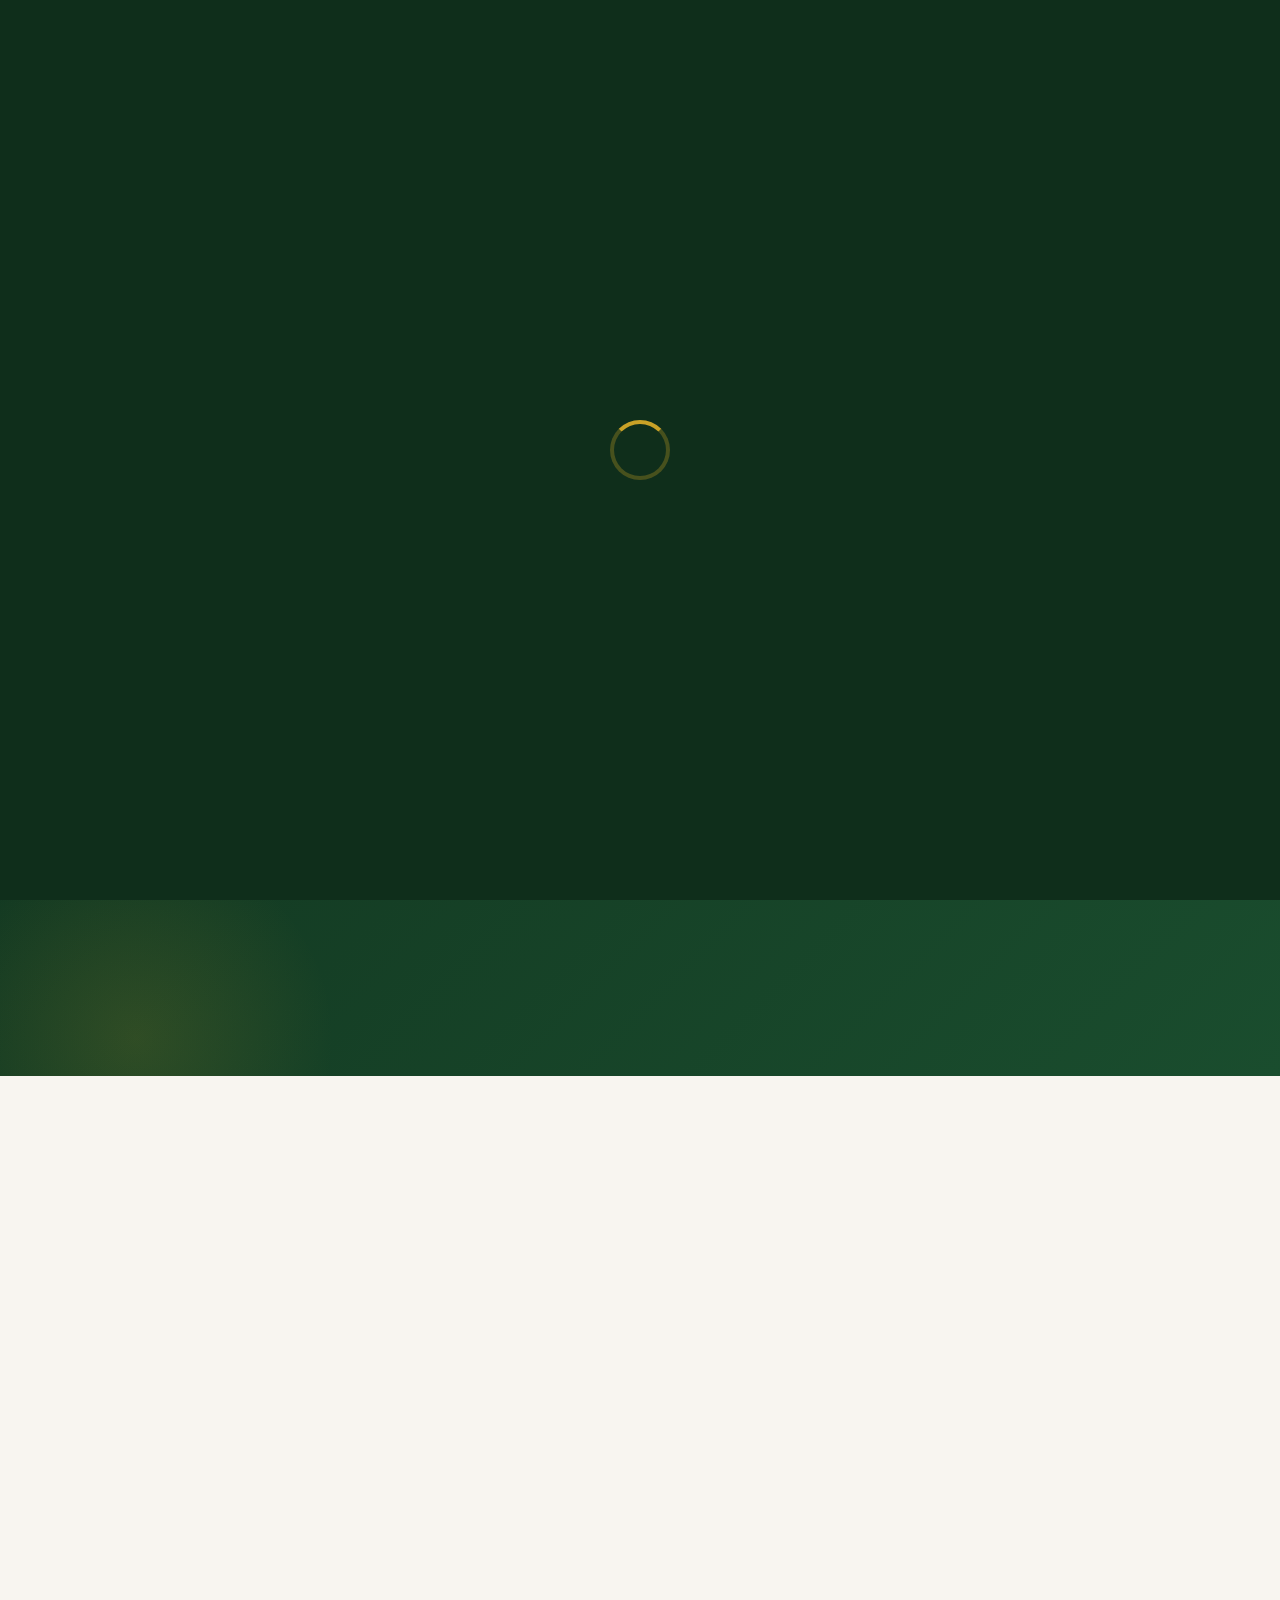
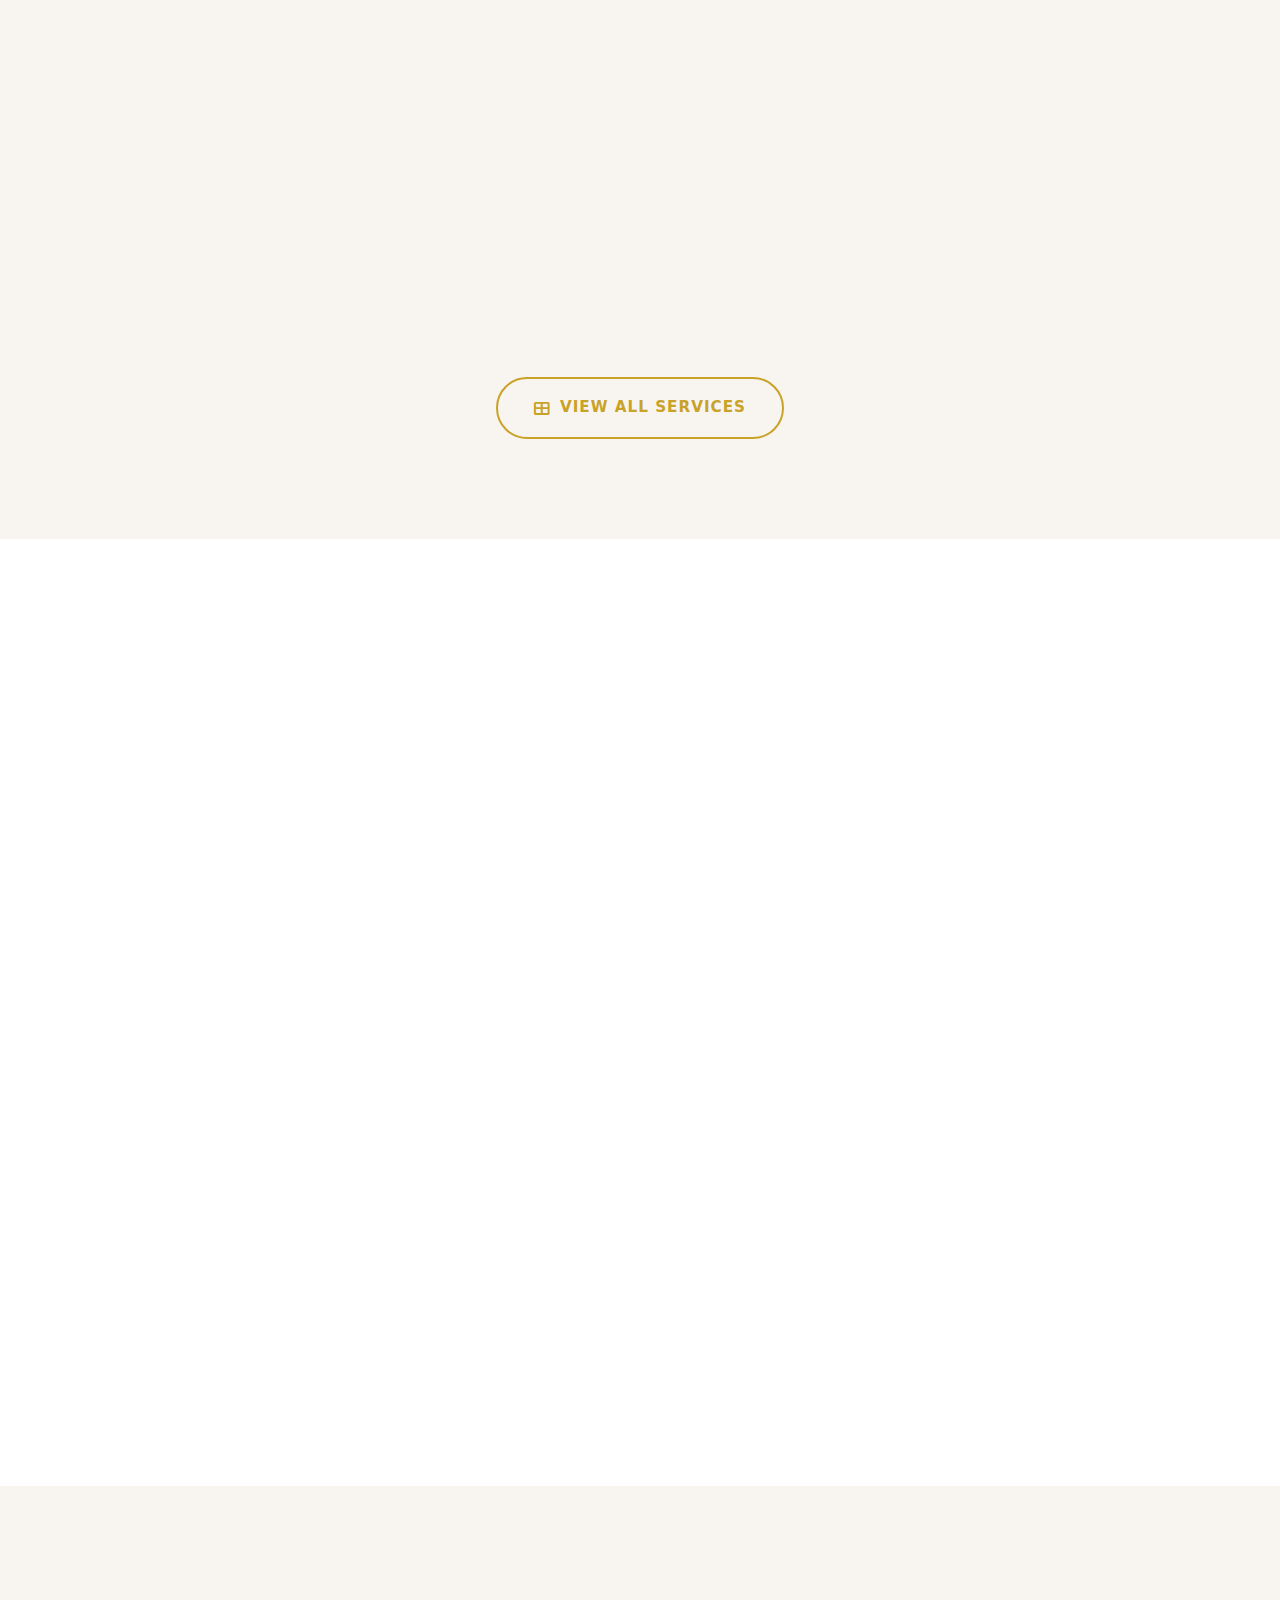
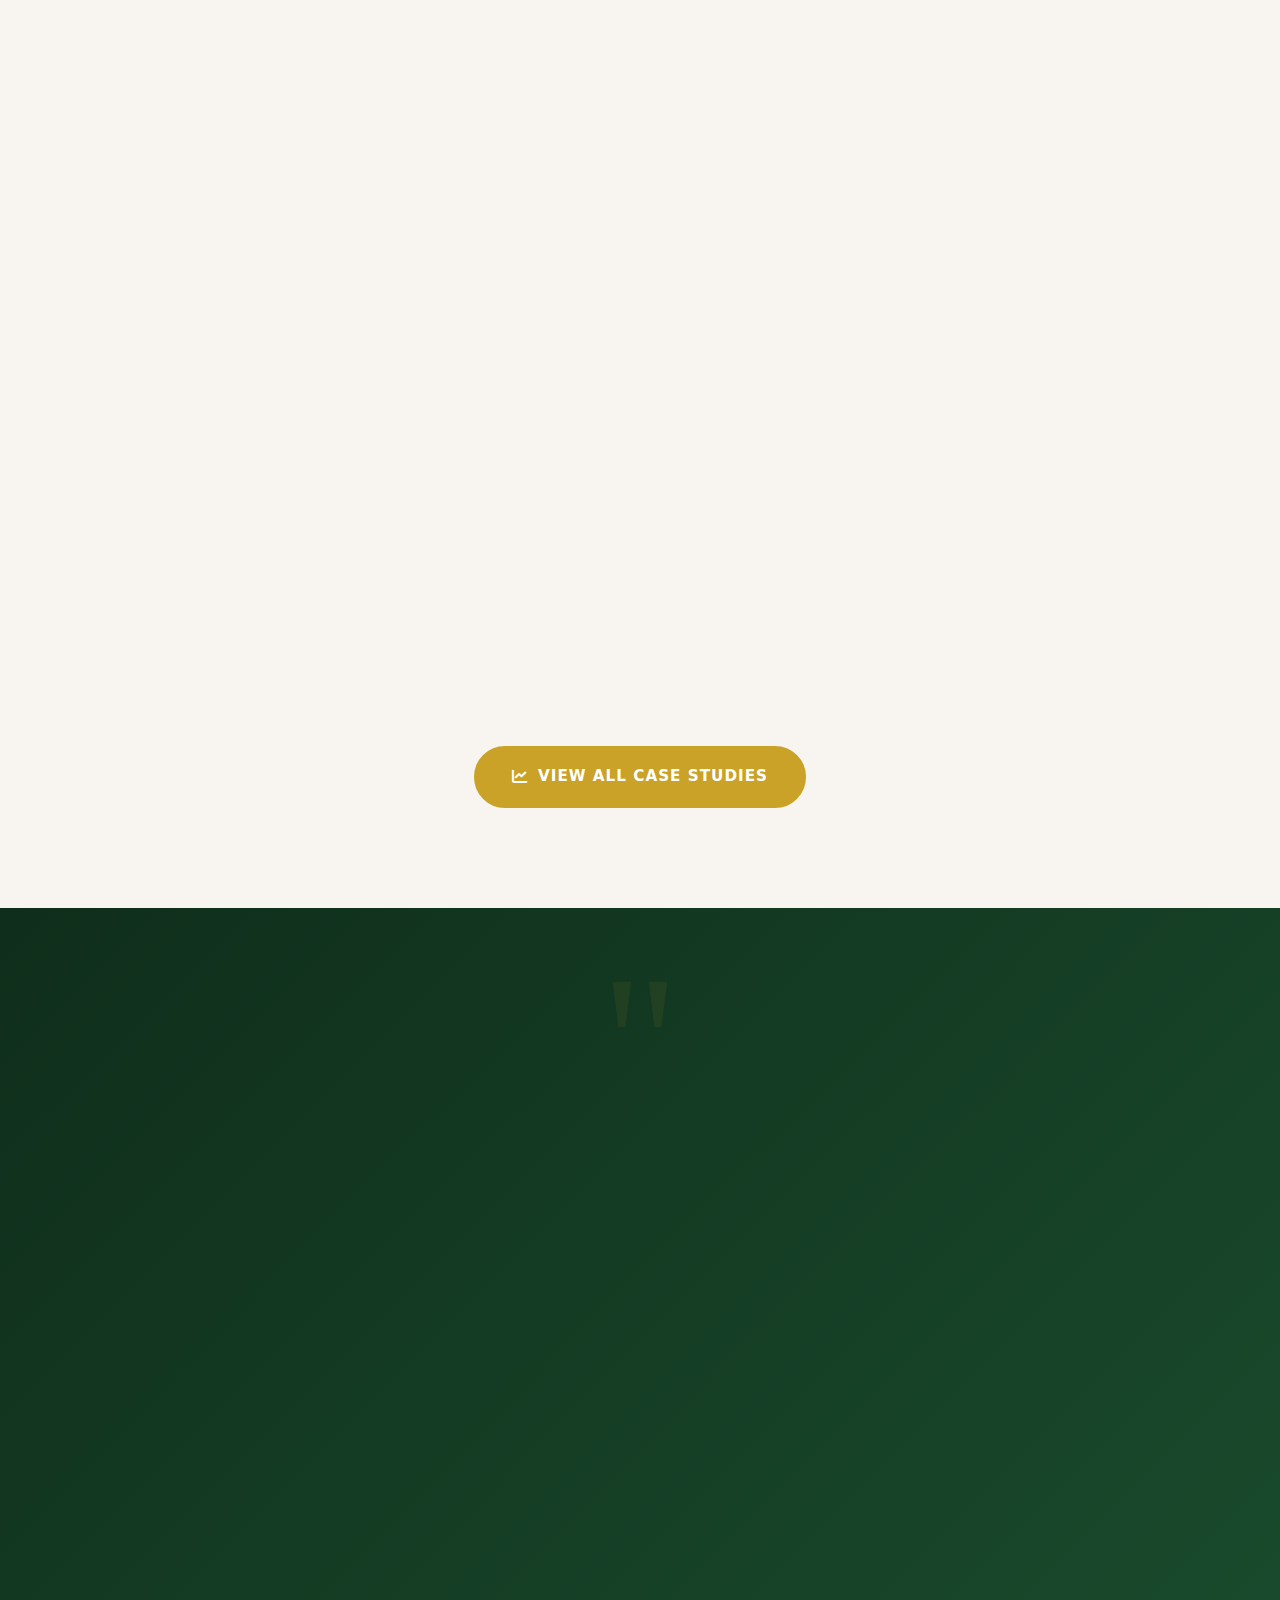
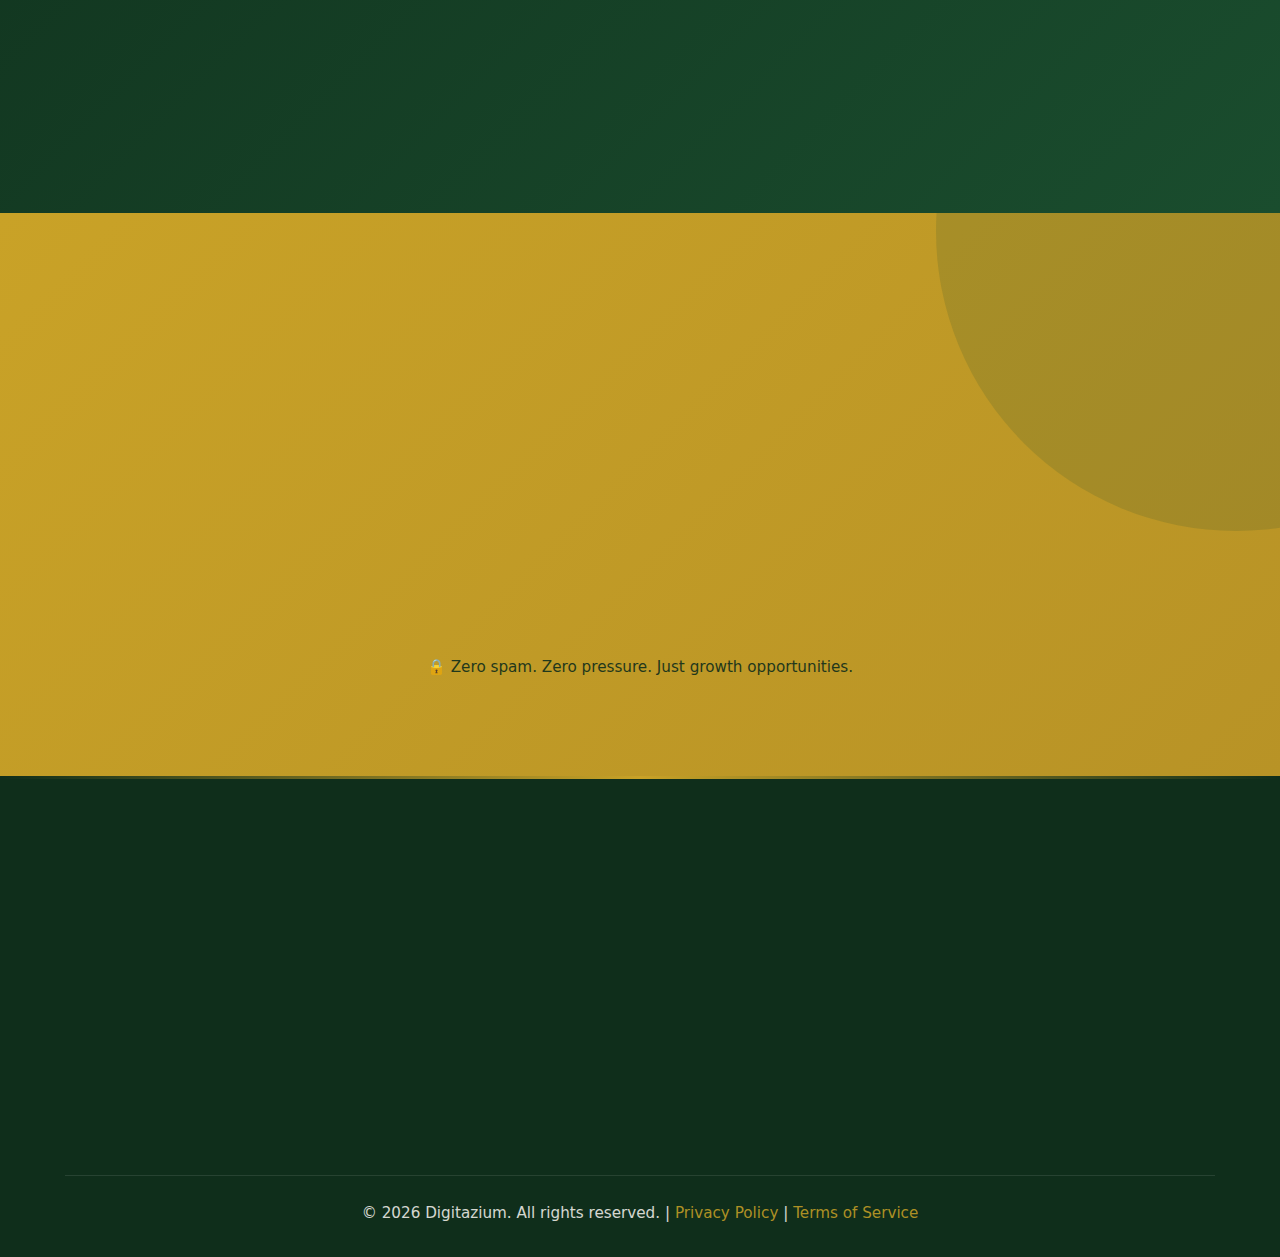
<file: index.html>
<!DOCTYPE html>
<html lang="en">
<head>
  <meta charset="UTF-8" />
  <meta name="viewport" content="width=device-width, initial-scale=1.0"/>
  <title>Digitazium | Data-Driven Digital Marketing Agency</title>
  <meta name="description" content="Digitazium helps brands grow revenue with AI-powered SEO, paid ads, content strategy & conversion optimization. Get your free audit today.">
  <link rel="stylesheet" href="https://cdnjs.cloudflare.com/ajax/libs/font-awesome/6.4.0/css/all.min.css"/>
  <link rel="stylesheet" href="css/style.css"/>
</head>
<body>
  <!-- Preloader -->
  <div class="preloader">
    <div class="loader"></div>
  </div>

  <!-- Header -->
  <header>
    <div class="container">
      <nav>
        <a href="index.html" class="logo">
          <i class="fas fa-bolt"></i>
          Digit<span>azium</span>
        </a>
        <ul class="nav-links" id="navLinks">
          <li><a href="index.html" class="active">Home</a></li>
          <li><a href="services.html">Services</a></li>
          <li><a href="about.html">About</a></li>
          <li><a href="case-studies.html">Results</a></li>
          <li><a href="blog.html">Insights</a></li>
          <li><a href="contact.html">Contact</a></li>
        </ul>
        <a href="contact.html" class="btn nav-cta">
          <i class="fas fa-gift"></i> Free Audit
        </a>
        <div class="mobile-toggle" id="mobileToggle">
          <i class="fas fa-bars"></i>
        </div>
      </nav>
    </div>
  </header>

  <!-- Hero Section -->
  <section class="hero">
    <div class="container">
      <div class="hero-content animate">
        <h1>Grow Your Revenue with <span>Intelligent</span> Digital Marketing</h1>
        <p>We blend AI-powered insights with human creativity to build campaigns that don't just look good—they convert, scale, and dominate your market.</p>
        <div class="hero-btns">
          <a href="contact.html" class="btn">
            <i class="fas fa-rocket"></i> Start Growing
          </a>
          <a href="services.html" class="btn btn-outline">
            <i class="fas fa-play-circle"></i> Explore Services
          </a>
        </div>
        <div class="hero-stats">
          <div class="stat-item animate delay-100">
            <h3><span class="counter" data-target="12" data-suffix="M+">$</span></h3>
            <p>Revenue Generated for Clients</p>
          </div>
          <div class="stat-item animate delay-200">
            <h3><span class="counter" data-target="285" data-suffix="+"></span></h3>
            <p>Brands Transformed</p>
          </div>
          <div class="stat-item animate delay-300">
            <h3><span class="counter" data-target="97" data-suffix="%"></span></h3>
            <p>Client Retention Rate</p>
          </div>
        </div>
      </div>
    </div>
  </section>

  <!-- Services Preview -->
  <section class="section services">
    <div class="container">
      <div class="section-title animate">
        <h2>Full-Funnel Marketing Solutions</h2>
        <p>From awareness to advocacy, we engineer every touchpoint to drive measurable business growth.</p>
      </div>
      <div class="grid services-grid">
        <div class="service-card animate fade-up delay-100">
          <div class="service-icon"><i class="fas fa-brain"></i></div>
          <h3>AI-Powered SEO</h3>
          <p>Rank for high-intent keywords AND optimize for AI search (Google SGE, Perplexity, Bing Chat) with our future-proof SEO framework.</p>
          <a href="services.html#seo" class="service-link">Learn more <i class="fas fa-arrow-right"></i></a>
        </div>
        <div class="service-card animate fade-up delay-200">
          <div class="service-icon"><i class="fas fa-bullseye"></i></div>
          <h3>Performance Ads</h3>
          <p>Maximize ROAS with hyper-targeted Google, Meta, LinkedIn & programmatic campaigns managed by certified media buyers.</p>
          <a href="services.html#ads" class="service-link">Learn more <i class="fas fa-arrow-right"></i></a>
        </div>
        <div class="service-card animate fade-up delay-300">
          <div class="service-icon"><i class="fas fa-pen-fancy"></i></div>
          <h3>Conversion Content</h3>
          <p>Strategic storytelling, video, and copy engineered to build trust, educate buyers, and drive action at every funnel stage.</p>
          <a href="services.html#content" class="service-link">Learn more <i class="fas fa-arrow-right"></i></a>
        </div>
      </div>
      <div class="text-center" style="margin-top: 50px;">
        <a href="services.html" class="btn btn-outline">
          <i class="fas fa-th-large"></i> View All Services
        </a>
      </div>
    </div>
  </section>

  <!-- Why Digitazium -->
  <section class="section about">
    <div class="container">
      <div class="grid about-grid">
        <div class="about-content animate fade-right">
          <h2>Why Growth Leaders Choose Digitazium</h2>
          <p>Most agencies sell tactics. We engineer growth systems. Every strategy is built on three pillars: <strong>data integrity</strong>, <strong>creative differentiation</strong>, and <strong>relentless optimization</strong>.</p>
          <ul class="about-features">
            <li><i class="fas fa-check-circle"></i> <strong>Transparent Analytics:</strong> Real-time dashboards showing exactly how your budget drives revenue—not just clicks.</li>
            <li><i class="fas fa-check-circle"></i> <strong>AI + Human Hybrid:</strong> We leverage machine learning for insights, but humans craft the strategy and creativity that algorithms can't replicate.</li>
            <li><i class="fas fa-check-circle"></i> <strong>Dedicated Growth Teams:</strong> No junior account managers. You work with senior strategists who've scaled brands in your industry.</li>
            <li><i class="fas fa-check-circle"></i> <strong>90-Day Growth Guarantee:</strong> See measurable KPI improvement in 3 months or we'll work for free until you do.</li>
          </ul>
          <a href="about.html" class="btn" style="margin-top: 30px;">
            <i class="fas fa-users"></i> Meet Our Team
          </a>
        </div>
        <div class="about-image animate fade-left">
          🚀 Your Growth, Engineered<br><br>
          <small style="font-weight: 400; opacity: 0.9;">Strategy × Technology × Creativity = Unstoppable Results</small>
        </div>
      </div>
    </div>
  </section>

  <!-- Results Preview -->
  <section class="section results">
    <div class="container">
      <div class="section-title animate">
        <h2>Real Results for Ambitious Brands</h2>
        <p>We don't chase vanity metrics. We engineer revenue growth. Here's how we've helped clients like you scale.</p>
      </div>
      <div class="grid results-grid">
        <div class="result-card animate zoom delay-100">
          <div class="result-header">
            <i class="fas fa-industry"></i>
            <h3>B2B Manufacturing Leader</h3>
          </div>
          <div class="result-body">
            <div class="metric">
              <span class="metric-label">Organic Traffic</span>
              <span class="metric-value">+387%</span>
            </div>
            <div class="metric">
              <span class="metric-label">Sales-Qualified Leads</span>
              <span class="metric-value">+241%</span>
            </div>
            <div class="metric">
              <span class="metric-label">Revenue Impact (12mo)</span>
              <span class="metric-value">$2.4M</span>
            </div>
          </div>
        </div>
        <div class="result-card animate zoom delay-200">
          <div class="result-header">
            <i class="fas fa-shopping-bag"></i>
            <h3>DTC E-Commerce Brand</h3>
          </div>
          <div class="result-body">
            <div class="metric">
              <span class="metric-label">ROAS</span>
              <span class="metric-value">6.3X</span>
            </div>
            <div class="metric">
              <span class="metric-label">Conversion Rate</span>
              <span class="metric-value">+112%</span>
            </div>
            <div class="metric">
              <span class="metric-label">Customer LTV</span>
              <span class="metric-value">+68%</span>
            </div>
          </div>
        </div>
        <div class="result-card animate zoom delay-300">
          <div class="result-header">
            <i class="fas fa-hospital"></i>
            <h3>Healthcare Network</h3>
          </div>
          <div class="result-body">
            <div class="metric">
              <span class="metric-label">Local Pack Visibility</span>
              <span class="metric-value">+490%</span>
            </div>
            <div class="metric">
              <span class="metric-label">Appointment Requests</span>
              <span class="metric-value">+203%</span>
            </div>
            <div class="metric">
              <span class="metric-label">Cost Per Acquisition</span>
              <span class="metric-value">-52%</span>
            </div>
          </div>
        </div>
      </div>
      <div class="text-center" style="margin-top: 50px;">
        <a href="case-studies.html" class="btn">
          <i class="fas fa-chart-line"></i> View All Case Studies
        </a>
      </div>
    </div>
  </section>

  <!-- Testimonials -->
  <section class="section testimonials">
    <div class="container">
      <div class="section-title animate">
        <h2>Trusted by Growth-Focused Leaders</h2>
        <p>Don't just take our word for it. Hear from partners who've scaled with Digitazium.</p>
      </div>
      <div class="grid testimonial-grid">
        <div class="testimonial-card animate fade-left delay-100">
          <div class="stars">
            <i class="fas fa-star"></i><i class="fas fa-star"></i><i class="fas fa-star"></i><i class="fas fa-star"></i><i class="fas fa-star"></i>
          </div>
          <p>"Digitazium didn't just improve our SEO—they rebuilt our entire digital foundation. In 8 months, organic revenue grew 3.2X, and we finally have marketing we can trust."</p>
          <div class="testimonial-author">
            <div class="author-avatar">SJ</div>
            <div class="author-info">
              <h4>Sarah J.</h4>
              <span>CEO, TechFlow Solutions</span>
            </div>
          </div>
        </div>
        <div class="testimonial-card animate fade-up delay-200">
          <div class="stars">
            <i class="fas fa-star"></i><i class="fas fa-star"></i><i class="fas fa-star"></i><i class="fas fa-star"></i><i class="fas fa-star"></i>
          </div>
          <p>"The transparency is refreshing. Weekly strategy calls, real-time dashboards, and a team that actually listens. They're not vendors—they're true growth partners."</p>
          <div class="testimonial-author">
            <div class="author-avatar">MR</div>
            <div class="author-info">
              <h4>Miguel R.</h4>
              <span>CMO, UrbanRetail Co.</span>
            </div>
          </div>
        </div>
        <div class="testimonial-card animate fade-right delay-300">
          <div class="stars">
            <i class="fas fa-star"></i><i class="fas fa-star"></i><i class="fas fa-star"></i><i class="fas fa-star"></i><i class="fas fa-star-half-alt"></i>
          </div>
          <p>"We've worked with 5 agencies before Digitazium. Finally found a team that delivers on promises. Our CAC dropped 45% while scaling revenue 4X in 14 months."</p>
          <div class="testimonial-author">
            <div class="author-avatar">AL</div>
            <div class="author-info">
              <h4>Amanda L.</h4>
              <span>Founder, VitalWellness</span>
            </div>
          </div>
        </div>
      </div>
    </div>
  </section>

  <!-- CTA Section -->
  <section class="cta-section">
    <div class="container">
      <h2 class="animate">Ready to Unlock Your Next Growth Phase?</h2>
      <p class="animate delay-100">Get a free, no-obligation digital growth audit. We'll analyze your current strategy and show you exactly where you can scale—no fluff, just actionable insights.</p>
      <a href="contact.html" class="btn animate delay-200">
        <i class="fas fa-gift"></i> Claim Your Free Audit
      </a>
      <p class="small animate delay-300">🔒 Zero spam. Zero pressure. Just growth opportunities.</p>
    </div>
  </section>

  <!-- Footer -->
  <footer>
    <div class="container">
      <div class="grid footer-grid">
        <div class="footer-col animate fade-up">
          <h4>Digitazium</h4>
          <p style="opacity: 0.92; margin-bottom: 25px; line-height: 1.6;">Data-driven digital marketing that delivers real revenue growth for ambitious B2B and DTC brands worldwide.</p>
          <div class="social-links">
            <a href="#" aria-label="LinkedIn"><i class="fab fa-linkedin-in"></i></a>
            <a href="#" aria-label="Twitter"><i class="fab fa-twitter"></i></a>
            <a href="#" aria-label="Instagram"><i class="fab fa-instagram"></i></a>
            <a href="#" aria-label="YouTube"><i class="fab fa-youtube"></i></a>
          </div>
        </div>
        <div class="footer-col animate fade-up delay-100">
          <h4>Services</h4>
          <ul>
            <li><a href="services.html#seo"><i class="fas fa-chevron-right"></i> AI-Powered SEO</a></li>
            <li><a href="services.html#ads"><i class="fas fa-chevron-right"></i> Performance Advertising</a></li>
            <li><a href="services.html#content"><i class="fas fa-chevron-right"></i> Conversion Content</a></li>
            <li><a href="services.html#web"><i class="fas fa-chevron-right"></i> Web Experience</a></li>
            <li><a href="services.html#analytics"><i class="fas fa-chevron-right"></i> Analytics & CRO</a></li>
          </ul>
        </div>
        <div class="footer-col animate fade-up delay-200">
          <h4>Company</h4>
          <ul>
            <li><a href="about.html"><i class="fas fa-chevron-right"></i> About Us</a></li>
            <li><a href="case-studies.html"><i class="fas fa-chevron-right"></i> Case Studies</a></li>
            <li><a href="blog.html"><i class="fas fa-chevron-right"></i> Insights Blog</a></li>
            <li><a href="#"><i class="fas fa-chevron-right"></i> Careers</a></li>
            <li><a href="#"><i class="fas fa-chevron-right"></i> Partners</a></li>
          </ul>
        </div>
        <div class="footer-col animate fade-up delay-300">
          <h4>Contact</h4>
          <ul>
            <li><a href="mailto:hello@digitazium.com"><i class="fas fa-envelope"></i> hello@digitazium.com</a></li>
            <li><a href="tel:+15551234567"><i class="fas fa-phone"></i> +1 (555) 123-4567</a></li>
            <li><a href="#"><i class="fas fa-map-marker-alt"></i> Global • Remote-First</a></li>
          </ul>
        </div>
      </div>
      <div class="footer-bottom">
        <p>&copy; 2026 Digitazium. All rights reserved. | <a href="#">Privacy Policy</a> | <a href="#">Terms of Service</a></p>
      </div>
    </div>
  </footer>

  <script src="js/main.js"></script>
</body>
</html>
</file>
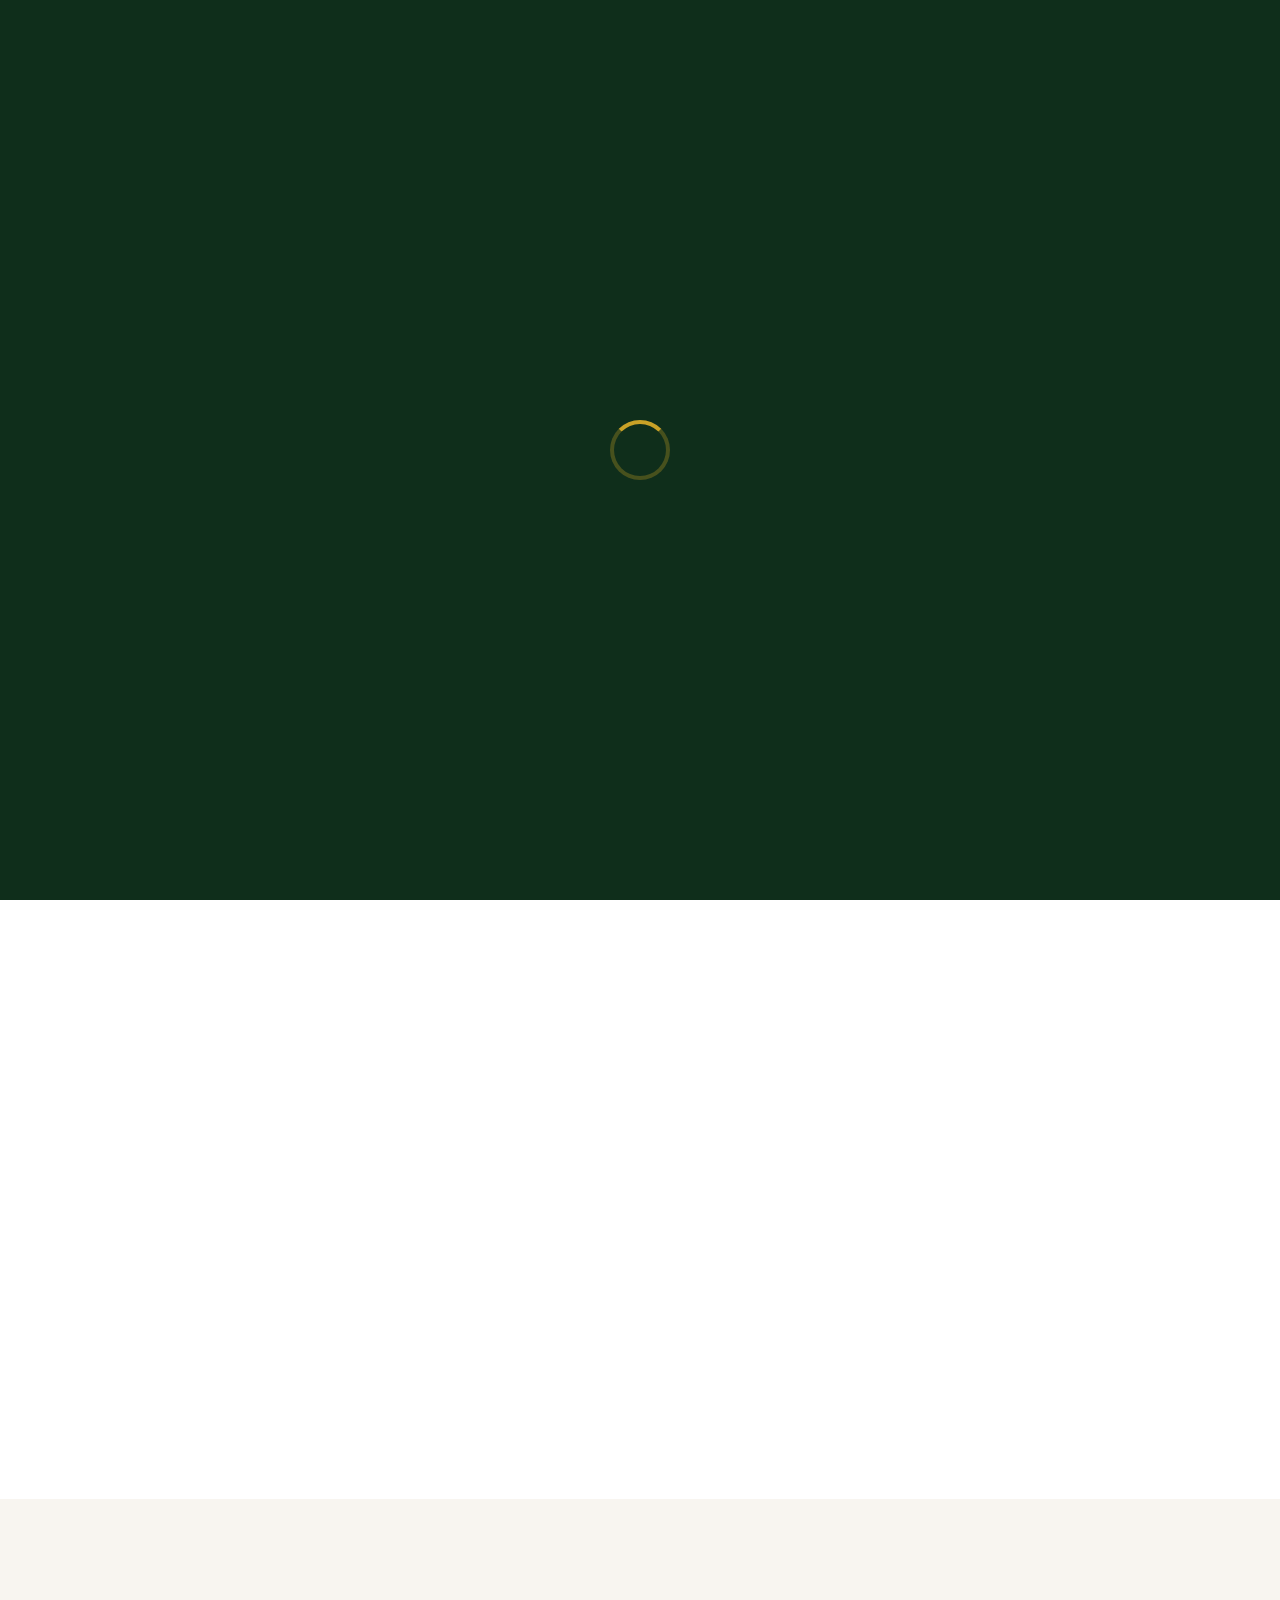
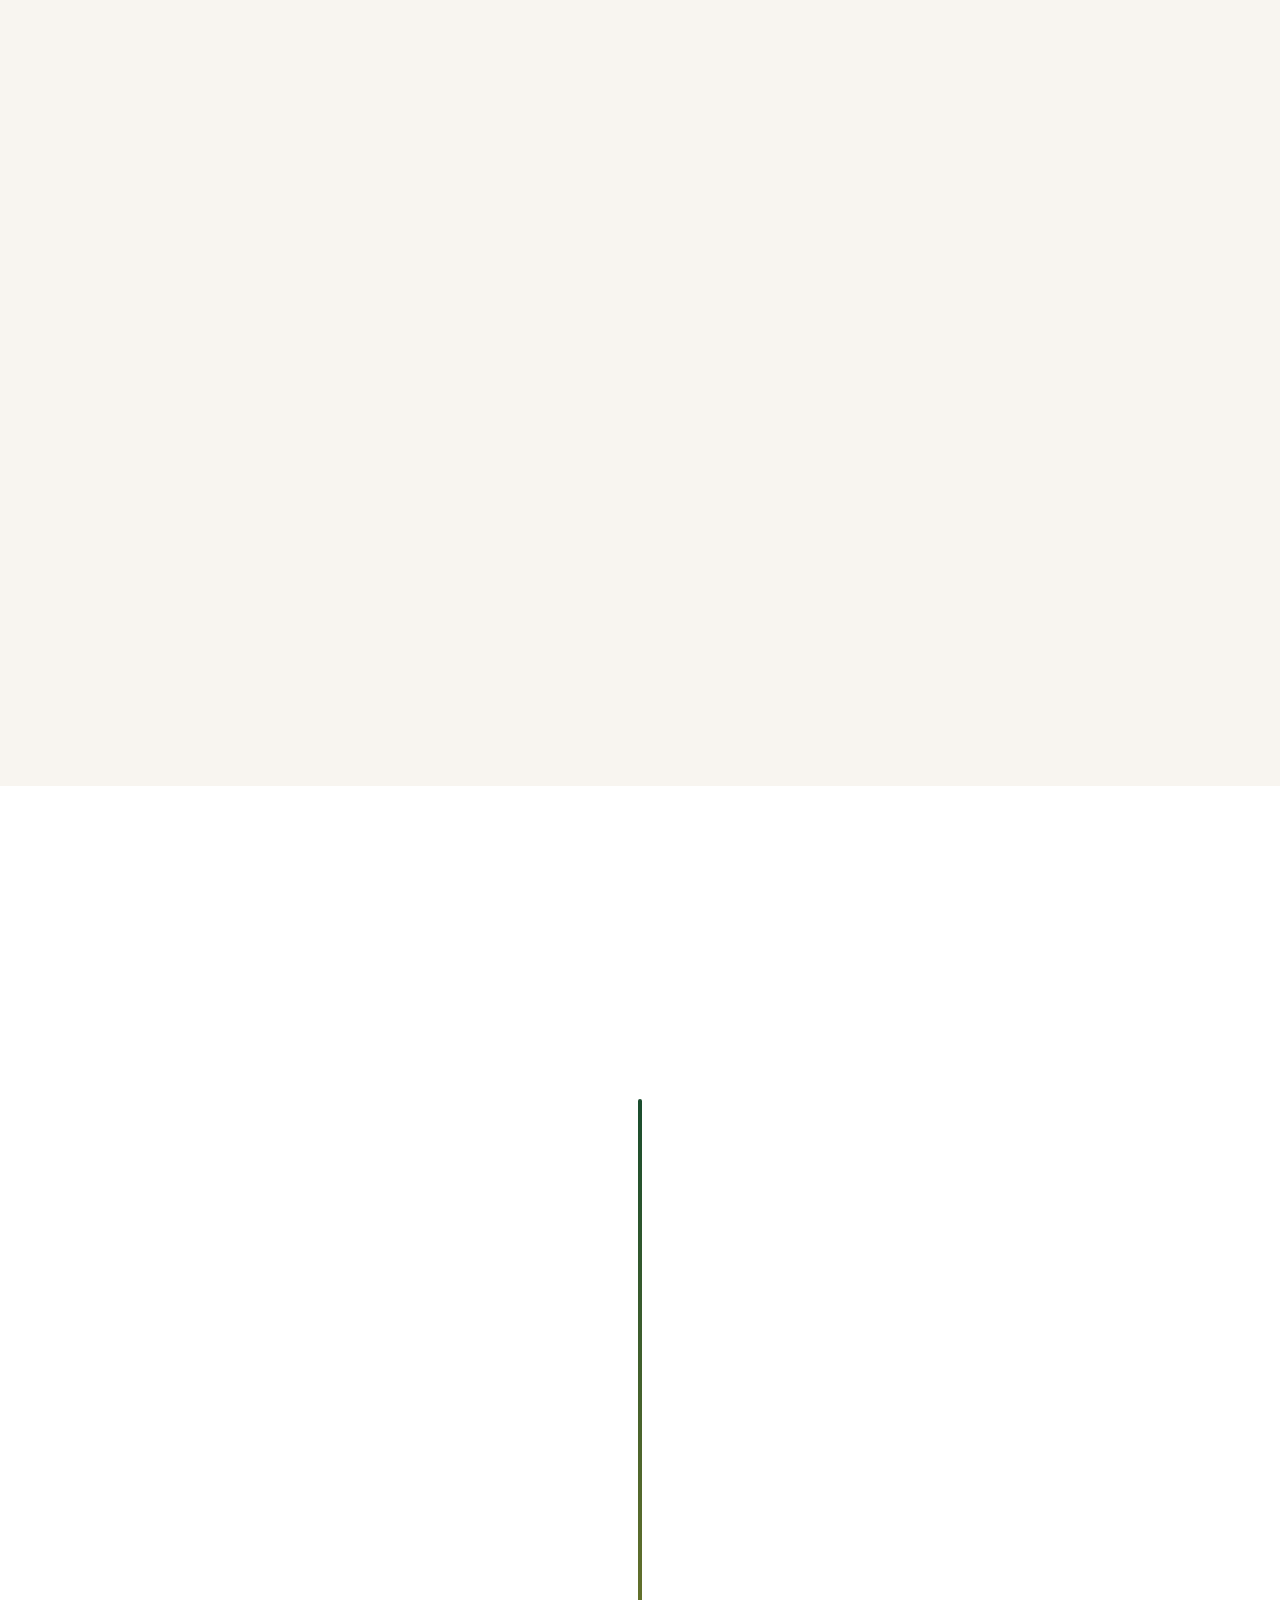
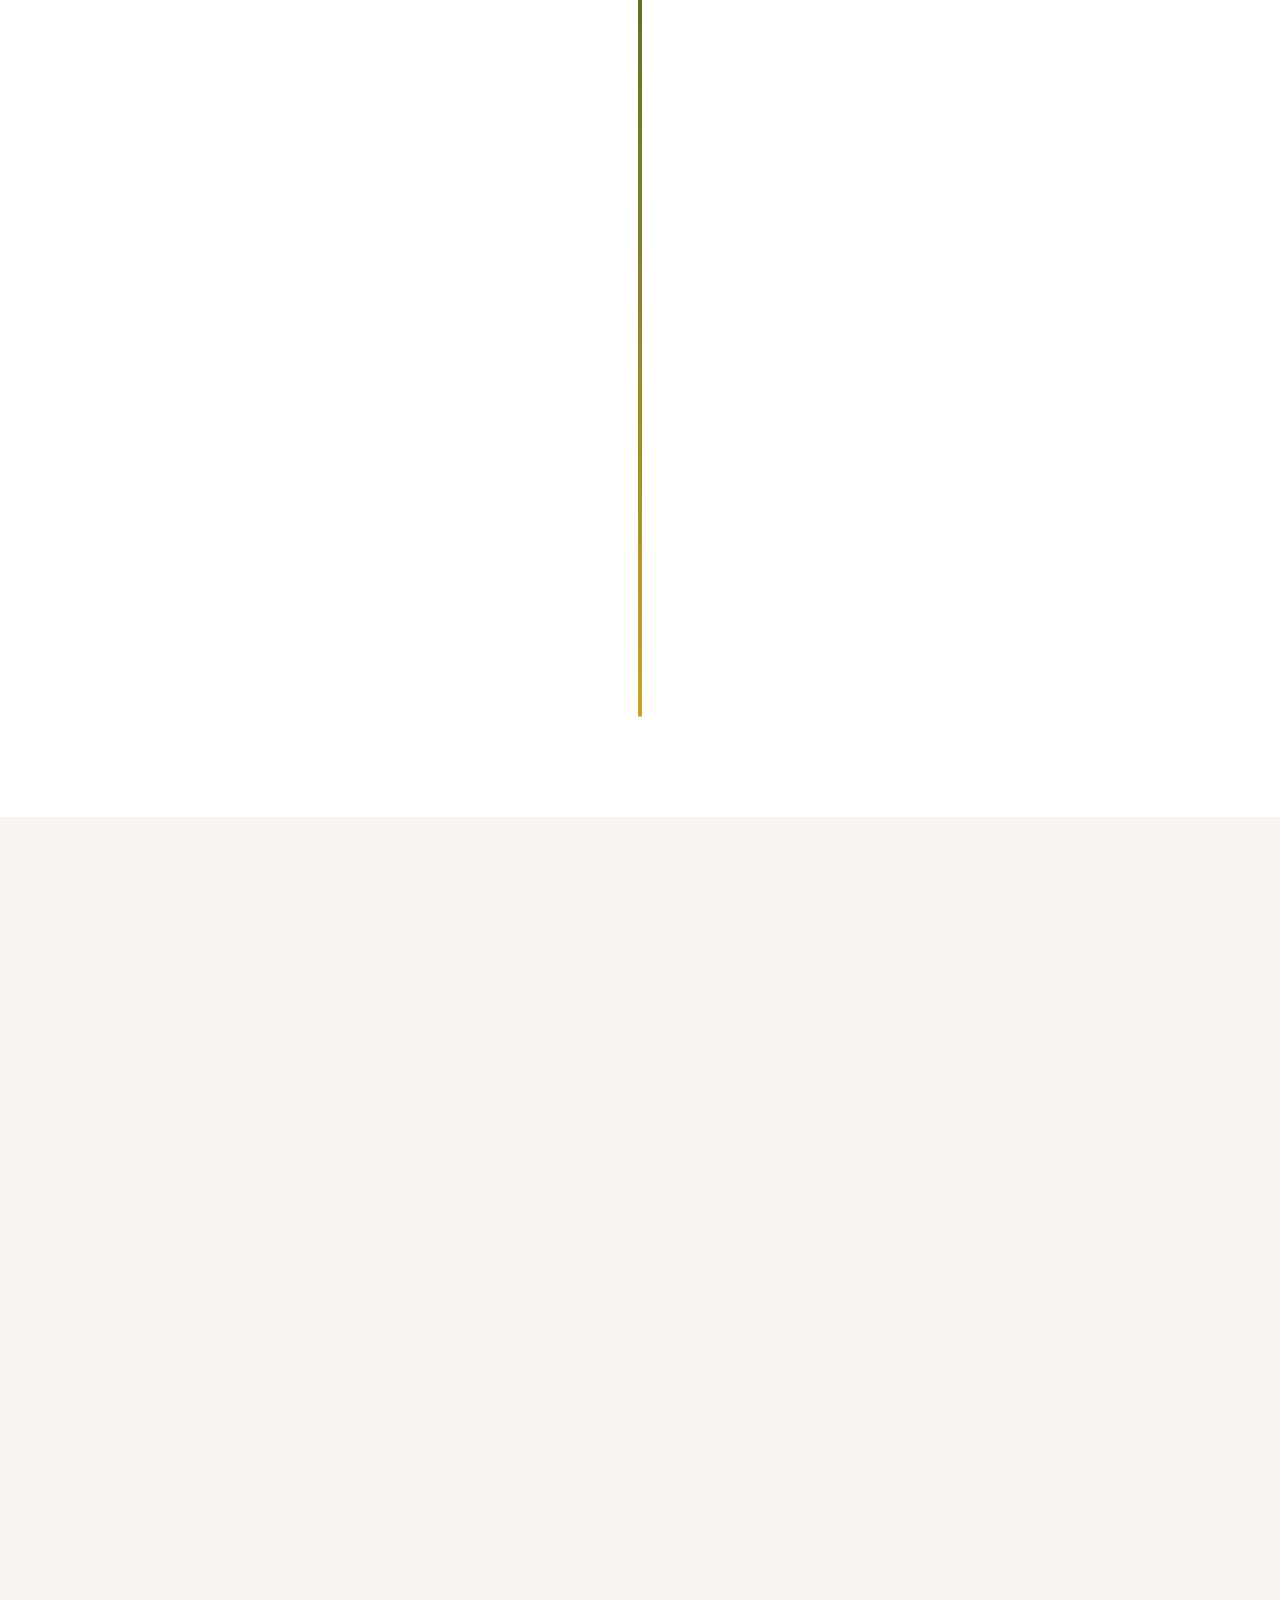
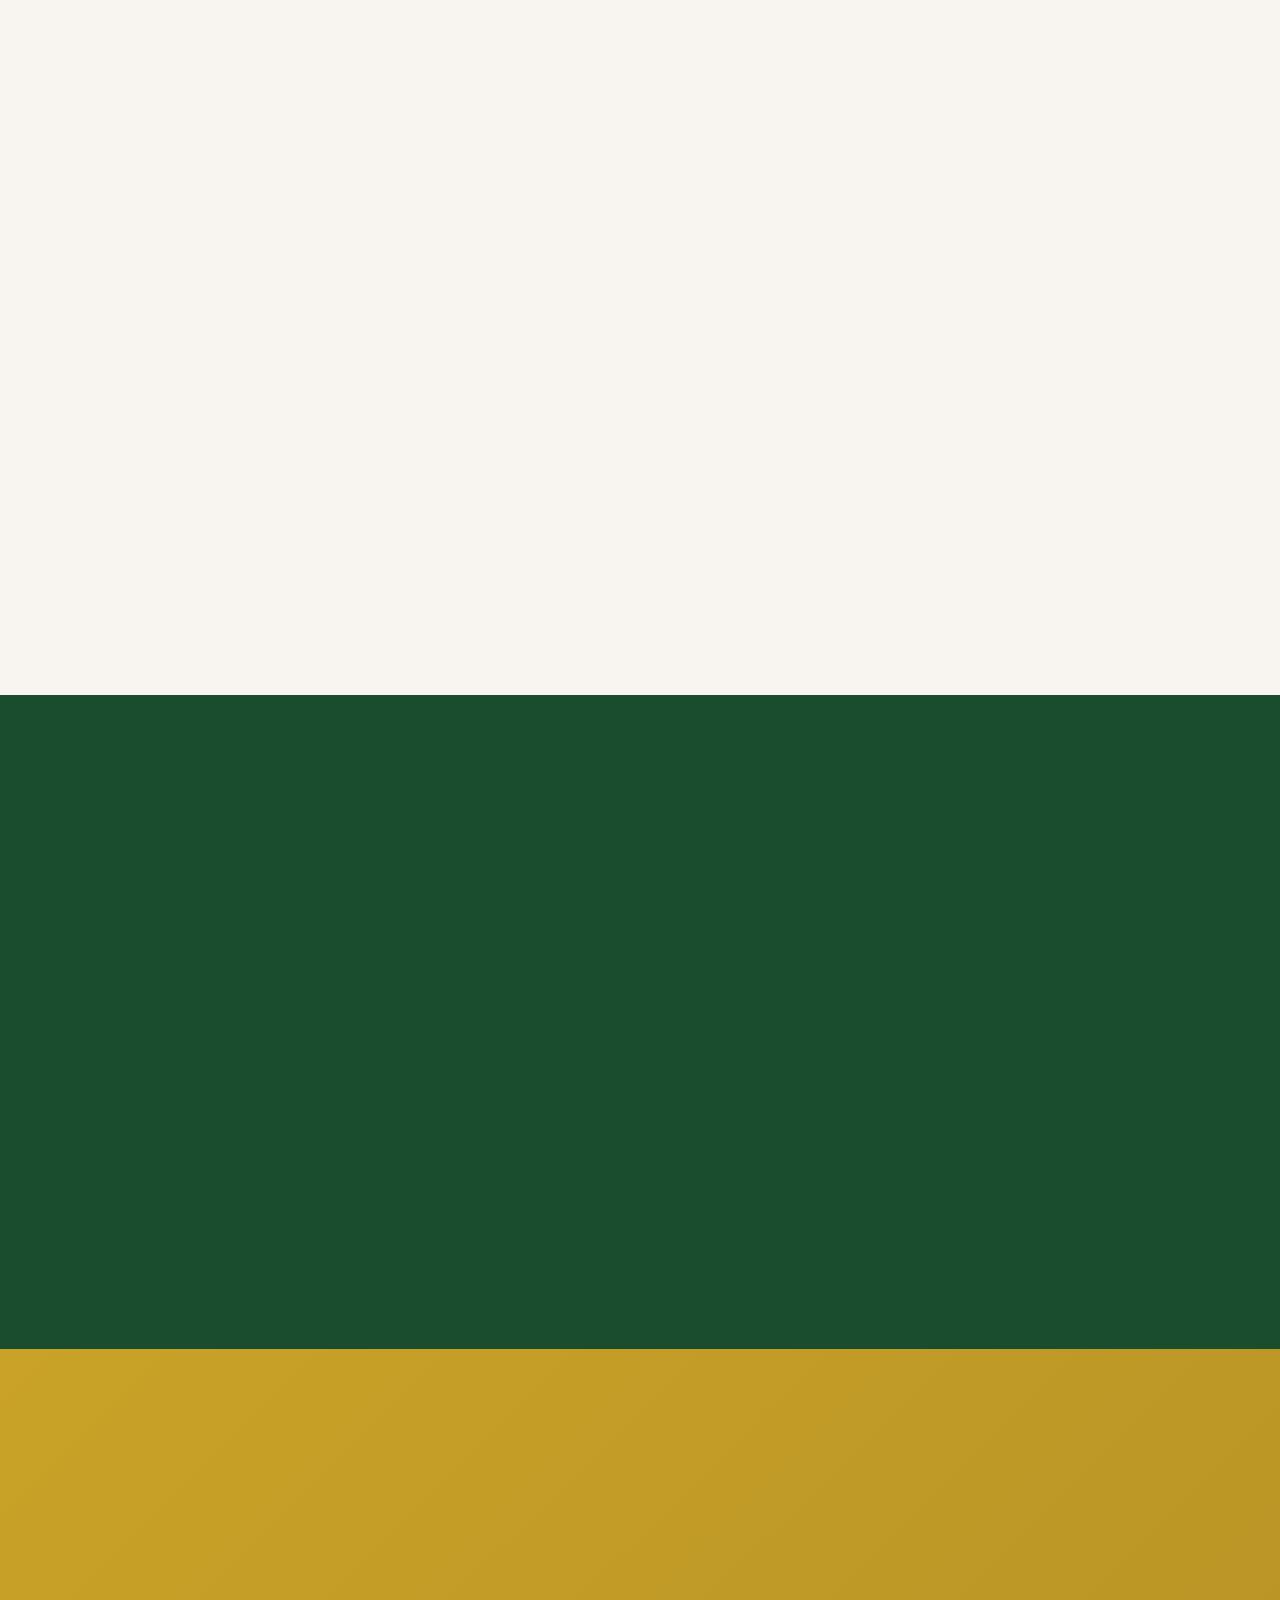
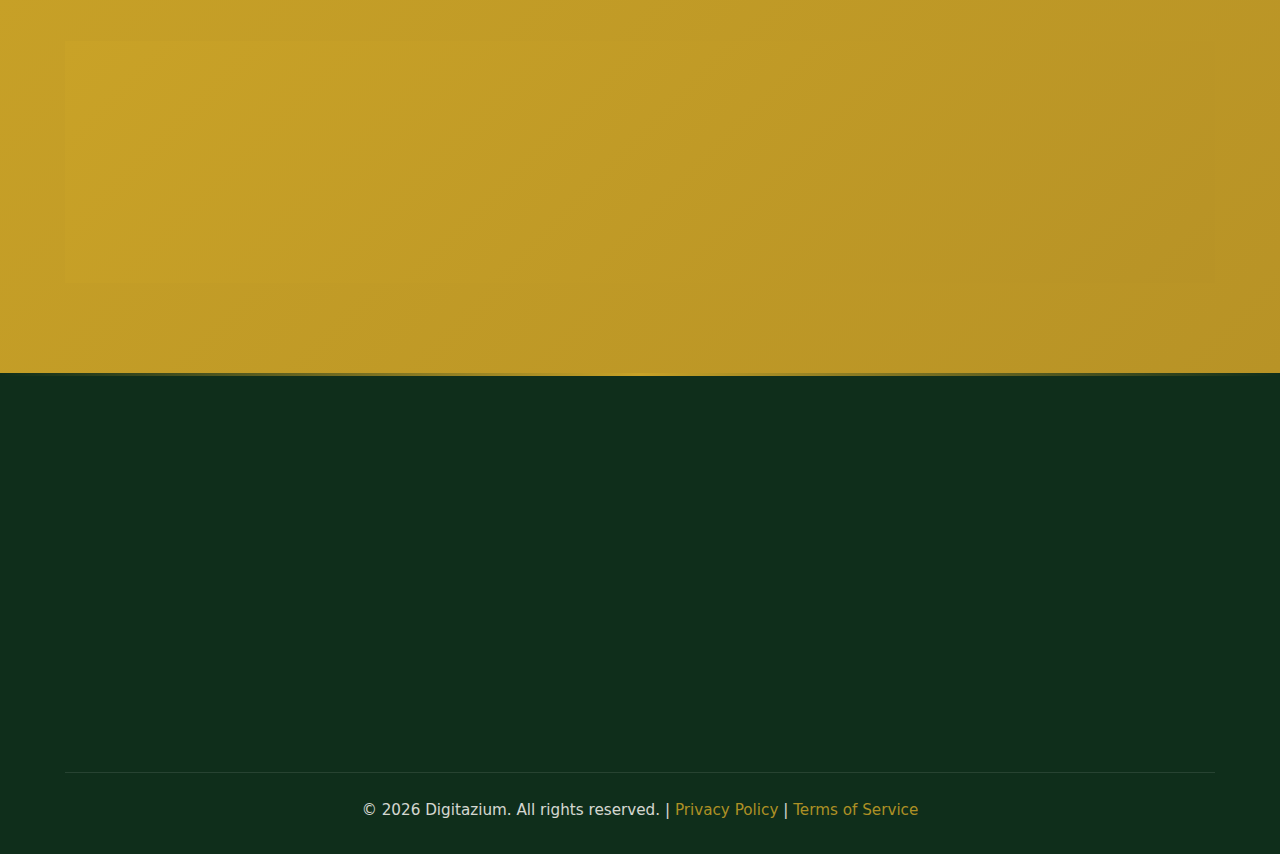
<file: about.html>
<!DOCTYPE html>
<html lang="en">
<head>
  <meta charset="UTF-8" />
  <meta name="viewport" content="width=device-width, initial-scale=1.0"/>
  <title>About Us | Digitazium - Our Story & Team</title>
  <meta name="description" content="Meet the Digitazium team. We are a remote-first, data-obsessed digital marketing agency dedicated to engineering growth for ambitious brands.">
  <link rel="stylesheet" href="https://cdnjs.cloudflare.com/ajax/libs/font-awesome/6.4.0/css/all.min.css"/>
  <link rel="stylesheet" href="css/style.css"/>
  <style>
    /* ===== PAGE-SPECIFIC: ABOUT ===== */
    .about-hero {
      background: linear-gradient(135deg, var(--darker-green) 0%, var(--dark-green) 100%);
      color: var(--white);
      padding: 180px 0 100px;
      text-align: center;
      position: relative;
      overflow: hidden;
    }
    .about-hero::before {
      content: '';
      position: absolute;
      top: -20%; left: -10%;
      width: 600px; height: 600px;
      border-radius: 50%;
      background: radial-gradient(circle, rgba(201,162,39,0.15) 0%, transparent 70%);
      animation: float 20s infinite ease-in-out;
    }
    .about-hero h1 {
      font-size: 4rem;
      margin-bottom: 25px;
      position: relative;
      z-index: 1;
    }
    .about-hero h1 span { color: var(--mustard); }
    .about-hero p {
      font-size: 1.4rem;
      max-width: 750px;
      margin: 0 auto 40px;
      opacity: 0.95;
      position: relative;
      z-index: 1;
    }
    .about-hero-stats {
      display: flex;
      justify-content: center;
      gap: 40px;
      flex-wrap: wrap;
      position: relative;
      z-index: 1;
      margin-top: 40px;
    }
    .hero-stat {
      text-align: center;
      padding: 20px 30px;
      background: rgba(255,255,255,0.1);
      border-radius: 16px;
      backdrop-filter: blur(5px);
      border: 1px solid rgba(255,255,255,0.15);
      min-width: 150px;
    }
    .hero-stat h3 {
      font-size: 2.5rem;
      color: var(--mustard);
      margin-bottom: 5px;
      font-weight: 800;
    }
    .hero-stat p { font-size: 0.95rem; opacity: 0.9; }

    /* Mission Section */
    .mission-section {
      padding: 100px 0;
      background: var(--white);
      text-align: center;
    }
    .mission-content {
      max-width: 800px;
      margin: 0 auto;
    }
    .mission-content h2 {
      font-size: 2.8rem;
      color: var(--dark-green);
      margin-bottom: 30px;
    }
    .mission-content p {
      font-size: 1.25rem;
      color: var(--dark-gray);
      line-height: 1.8;
      margin-bottom: 20px;
    }
    .mission-highlight {
      display: inline-block;
      background: rgba(201,162,39,0.15);
      color: var(--dark-green);
      padding: 5px 15px;
      border-radius: 8px;
      font-weight: 700;
      margin: 0 5px;
    }

    /* Values Grid */
    .values-section {
      padding: 100px 0;
      background: var(--cream);
    }
    .values-grid {
      display: grid;
      grid-template-columns: repeat(auto-fit, minmax(250px, 1fr));
      gap: 30px;
      margin-top: 50px;
    }
    .value-card {
      background: var(--white);
      padding: 40px 30px;
      border-radius: 20px;
      text-align: center;
      box-shadow: var(--shadow);
      transition: var(--transition);
      border: 2px solid transparent;
    }
    .value-card:hover {
      transform: translateY(-10px);
      border-color: var(--mustard);
      box-shadow: var(--shadow-hover);
    }
    .value-icon {
      width: 80px; height: 80px;
      background: linear-gradient(135deg, var(--dark-green), #2a6b42);
      color: var(--mustard);
      border-radius: 50%;
      display: flex;
      align-items: center;
      justify-content: center;
      font-size: 2rem;
      margin: 0 auto 25px;
      box-shadow: 0 10px 25px rgba(26,77,46,0.3);
      animation: pulseIcon 3s infinite;
    }
    @keyframes pulseIcon {
      0%, 100% { box-shadow: 0 10px 25px rgba(26,77,46,0.3); }
      50% { box-shadow: 0 15px 35px rgba(201,162,39,0.5); }
    }
    .value-card h3 {
      color: var(--dark-green);
      margin-bottom: 15px;
      font-size: 1.4rem;
    }
    .value-card p { color: var(--gray); }

    /* Timeline */
    .timeline-section {
      padding: 100px 0;
      background: var(--white);
    }
    .timeline-container {
      max-width: 900px;
      margin: 50px auto 0;
      position: relative;
    }
    .timeline-container::before {
      content: '';
      position: absolute;
      top: 0; bottom: 0; left: 50%;
      transform: translateX(-50%);
      width: 4px;
      background: linear-gradient(to bottom, var(--dark-green), var(--mustard));
      border-radius: 2px;
    }
    .timeline-item {
      display: flex;
      justify-content: flex-end;
      padding-bottom: 50px;
      position: relative;
      width: 50%;
      box-sizing: border-box;
    }
    .timeline-item:nth-child(even) {
      align-self: flex-end;
      justify-content: flex-start;
      margin-left: 50%;
    }
    .timeline-dot {
      position: absolute;
      right: -10px;
      top: 0;
      width: 24px; height: 24px;
      background: var(--mustard);
      border: 4px solid var(--white);
      border-radius: 50%;
      box-shadow: 0 0 0 4px rgba(201,162,39,0.3);
      z-index: 2;
      animation: popIn 0.5s ease-out backwards;
    }
    .timeline-item:nth-child(even) .timeline-dot {
      right: auto; left: -10px;
    }
    @keyframes popIn {
      from { transform: scale(0); }
      to { transform: scale(1); }
    }
    .timeline-content {
      background: var(--cream);
      padding: 25px;
      border-radius: 16px;
      width: 90%;
      box-shadow: var(--shadow);
      transition: var(--transition);
      border: 2px solid transparent;
    }
    .timeline-content:hover {
      border-color: var(--mustard);
      transform: scale(1.03);
    }
    .timeline-year {
      color: var(--mustard);
      font-weight: 800;
      font-size: 1.2rem;
      margin-bottom: 10px;
      display: block;
    }
    .timeline-content h4 {
      color: var(--dark-green);
      margin-bottom: 10px;
      font-size: 1.3rem;
    }
    .timeline-content p { color: var(--gray); font-size: 0.95rem; }

    /* Team Grid */
    .team-section {
      padding: 100px 0;
      background: var(--cream);
    }
    .team-grid {
      display: grid;
      grid-template-columns: repeat(auto-fit, minmax(280px, 1fr));
      gap: 35px;
      margin-top: 50px;
    }
    .team-card {
      background: var(--white);
      border-radius: 20px;
      overflow: hidden;
      box-shadow: var(--shadow);
      transition: var(--transition);
      position: relative;
    }
    .team-card:hover {
      transform: translateY(-10px);
      box-shadow: var(--shadow-hover);
    }
    .team-image {
      height: 300px;
      background: linear-gradient(135deg, #e0e0e0, #f5f5f5);
      display: flex;
      align-items: center;
      justify-content: center;
      color: var(--gray);
      font-size: 3rem;
      position: relative;
      overflow: hidden;
    }
    .team-image::after {
      content: '';
      position: absolute;
      top: 0; left: 0;
      width: 100%; height: 100%;
      background: linear-gradient(to top, rgba(26,77,46,0.9), transparent);
      opacity: 0;
      transition: var(--transition);
    }
    .team-card:hover .team-image::after { opacity: 1; }
    .team-social {
      position: absolute;
      bottom: 20px; left: 0;
      width: 100%;
      display: flex;
      justify-content: center;
      gap: 15px;
      transform: translateY(20px);
      opacity: 0;
      transition: var(--transition);
      z-index: 2;
    }
    .team-card:hover .team-social {
      transform: translateY(0);
      opacity: 1;
    }
    .team-social a {
      width: 40px; height: 40px;
      background: var(--mustard);
      color: var(--dark-green);
      border-radius: 50%;
      display: flex;
      align-items: center;
      justify-content: center;
      transition: var(--transition);
    }
    .team-social a:hover {
      background: var(--white);
      transform: scale(1.1);
    }
    .team-info {
      padding: 25px;
      text-align: center;
    }
    .team-info h4 {
      color: var(--dark-green);
      font-size: 1.3rem;
      margin-bottom: 5px;
    }
    .team-info span {
      color: var(--mustard);
      font-weight: 600;
      font-size: 0.95rem;
    }
    .team-info p {
      color: var(--gray);
      font-size: 0.9rem;
      margin-top: 10px;
      font-style: italic;
    }

    /* Culture Perks */
    .culture-section {
      padding: 100px 0;
      background: var(--dark-green);
      color: var(--cream);
    }
    .culture-grid {
      display: grid;
      grid-template-columns: repeat(auto-fit, minmax(200px, 1fr));
      gap: 30px;
      margin-top: 50px;
    }
    .perk-item {
      text-align: center;
      padding: 30px;
      background: rgba(255,255,255,0.05);
      border-radius: 16px;
      border: 1px solid rgba(255,255,255,0.1);
      transition: var(--transition);
    }
    .perk-item:hover {
      background: rgba(201,162,39,0.15);
      border-color: var(--mustard);
      transform: translateY(-5px);
    }
    .perk-icon {
      font-size: 2.5rem;
      color: var(--mustard);
      margin-bottom: 20px;
      display: block;
    }
    .perk-item h4 {
      color: var(--white);
      margin-bottom: 10px;
      font-size: 1.2rem;
    }
    .perk-item p {
      font-size: 0.95rem;
      opacity: 0.85;
    }

    /* CTA */
    .about-cta {
      background: linear-gradient(135deg, var(--mustard) 0%, #b89326 100%);
      text-align: center;
      padding: 90px 0;
    }
    .about-cta h2 {
      color: var(--dark-green);
      font-size: 2.8rem;
      margin-bottom: 25px;
    }
    .about-cta p {
      color: var(--darker-green);
      max-width: 650px;
      margin: 0 auto 35px;
      font-size: 1.2rem;
      font-weight: 500;
    }
    .about-cta .btn-group {
      display: flex;
      justify-content: center;
      gap: 20px;
      flex-wrap: wrap;
    }
    .about-cta .btn {
      background: var(--dark-green);
      color: var(--white);
      border-color: var(--dark-green);
    }
    .about-cta .btn-outline {
      background: transparent;
      color: var(--dark-green);
      border-color: var(--dark-green);
    }
    .about-cta .btn-outline:hover {
      background: var(--dark-green);
      color: var(--white);
    }

    /* Responsive */
    @media (max-width: 1024px) {
      .timeline-container::before { left: 30px; }
      .timeline-item { width: 100%; margin-left: 0 !important; justify-content: flex-start !important; padding-left: 70px; }
      .timeline-dot { left: 18px !important; right: auto !important; }
    }
    @media (max-width: 768px) {
      .about-hero { padding: 150px 0 80px; }
      .about-hero h1 { font-size: 2.8rem; }
      .about-hero-stats { flex-direction: column; align-items: center; gap: 20px; }
      .hero-stat { width: 100%; max-width: 300px; }
      .section { padding: 70px 0; }
      .team-grid { grid-template-columns: 1fr; }
    }
  </style>
</head>
<body>
  <!-- Preloader -->
  <div class="preloader">
    <div class="loader"></div>
  </div>

  <!-- Header -->
  <header>
    <div class="container">
      <nav>
        <a href="index.html" class="logo">
          <i class="fas fa-bolt"></i>
          Digit<span>azium</span>
        </a>
        <ul class="nav-links" id="navLinks">
          <li><a href="index.html">Home</a></li>
          <li><a href="services.html">Services</a></li>
          <li><a href="about.html" class="active">About</a></li>
          <li><a href="case-studies.html">Results</a></li>
          <li><a href="blog.html">Insights</a></li>
          <li><a href="contact.html">Contact</a></li>
        </ul>
        <a href="contact.html" class="btn nav-cta">
          <i class="fas fa-gift"></i> Free Audit
        </a>
        <div class="mobile-toggle" id="mobileToggle">
          <i class="fas fa-bars"></i>
        </div>
      </nav>
    </div>
  </header>

  <!-- About Hero -->
  <section class="about-hero">
    <div class="container">
      <h1 class="animate">We Are <span>Digitazium</span></h1>
      <p class="animate delay-100">A remote-first team of data scientists, creatives, and strategists obsessed with one thing: engineering sustainable revenue growth for ambitious brands.</p>
      <div class="about-hero-stats">
        <div class="hero-stat animate zoom delay-200">
          <h3><span class="counter" data-target="6" data-suffix="+"></span></h3>
          <p>Years of Excellence</p>
        </div>
        <div class="hero-stat animate zoom delay-300">
          <h3><span class="counter" data-target="40" data-suffix="+"></span></h3>
          <p>Expert Team Members</p>
        </div>
        <div class="hero-stat animate zoom delay-400">
          <h3><span class="counter" data-target="15" data-suffix="+" ></span></h3>
          <p>Countries Served</p>
        </div>
      </div>
    </div>
  </section>

  <!-- Mission Section -->
  <section class="mission-section">
    <div class="container">
      <div class="mission-content animate fade-up">
        <h2>Our Mission: Democratizing Growth</h2>
        <p>We believe every ambitious brand deserves access to enterprise-level marketing expertise. Too many agencies hide behind jargon and vanity metrics. We strip away the fluff.</p>
        <p>Our mission is to <span class="mission-highlight">transparently engineer growth</span> using a hybrid of artificial intelligence and human creativity. We don't just run ads or write blogs — we build scalable revenue systems that withstand algorithm changes and market shifts.</p>
        <p style="margin-top: 30px; font-weight: 600; color: var(--dark-green);">"Growth isn't an accident. It's engineered."</p>
      </div>
    </div>
  </section>

  <!-- Values Section -->
  <section class="values-section">
    <div class="container">
      <div class="section-title animate">
        <h2>Core Values That Drive Us</h2>
        <p>Our culture isn't just ping pong tables. It's the principles we uphold every single day.</p>
      </div>
      <div class="values-grid">
        <div class="value-card animate fade-up delay-100">
          <div class="value-icon"><i class="fas fa-eye"></i></div>
          <h3>Radical Transparency</h3>
          <p>No black boxes. You see exactly where every dollar goes and what it returns. Real-time dashboards, honest communication.</p>
        </div>
        <div class="value-card animate fade-up delay-200">
          <div class="value-icon"><i class="fas fa-brain"></i></div>
          <h3>Data Over Opinion</h3>
          <p>We don't guess. We test, measure, and iterate. Every decision is backed by evidence, not gut feeling.</p>
        </div>
        <div class="value-card animate fade-up delay-300">
          <div class="value-icon"><i class="fas fa-rocket"></i></div>
          <h3>Relentless Innovation</h3>
          <p>The digital landscape changes monthly. We stay ahead of AI, algorithm updates, and consumer trends so you don't have to.</p>
        </div>
        <div class="value-card animate fade-up delay-400">
          <div class="value-icon"><i class="fas fa-handshake"></i></div>
          <h3>Partnership, Not Vendor</h3>
          <p>We embed ourselves in your business. Your goals are our goals. We celebrate your wins as if they were our own.</p>
        </div>
      </div>
    </div>
  </section>

  <!-- Timeline Section -->
  <section class="timeline-section">
    <div class="container">
      <div class="section-title animate">
        <h2>Our Journey So Far</h2>
        <p>From a small startup to a global growth partner.</p>
      </div>
      <div class="timeline-container">
        <div class="timeline-item animate fade-left">
          <div class="timeline-dot"></div>
          <div class="timeline-content">
            <span class="timeline-year">2018</span>
            <h4>Founded in Garage</h4>
            <p>Digitazium started with 2 founders and a mission to fix broken agency models.</p>
          </div>
        </div>
        <div class="timeline-item animate fade-right">
          <div class="timeline-dot"></div>
          <div class="timeline-content">
            <span class="timeline-year">2020</span>
            <h4>Going Remote-First</h4>
            <p>Pivoted to 100% remote work, unlocking global talent and 24/7 productivity.</p>
          </div>
        </div>
        <div class="timeline-item animate fade-left">
          <div class="timeline-dot"></div>
          <div class="timeline-content">
            <span class="timeline-year">2022</span>
            <h4>$10M Revenue Milestone</h4>
            <p>Our clients collectively surpassed $10M in attributed revenue growth.</p>
          </div>
        </div>
        <div class="timeline-item animate fade-right">
          <div class="timeline-dot"></div>
          <div class="timeline-content">
            <span class="timeline-year">2024</span>
            <h4>AI Integration</h4>
            <p>Launched proprietary AI tools for predictive analytics and content optimization.</p>
          </div>
        </div>
        <div class="timeline-item animate fade-left">
          <div class="timeline-dot"></div>
          <div class="timeline-content">
            <span class="timeline-year">2026</span>
            <h4>Global Expansion</h4>
            <p>Serving clients in 15+ countries with dedicated regional growth teams.</p>
          </div>
        </div>
      </div>
    </div>
  </section>

  <!-- Team Section -->
  <section class="team-section">
    <div class="container">
      <div class="section-title animate">
        <h2>Meet The Growth Engineers</h2>
        <p>The experts behind your campaigns. No junior account managers here.</p>
      </div>
      <div class="team-grid">
        <div class="team-card animate zoom delay-100">
          <div class="team-image">
            <i class="fas fa-user"></i>
            <div class="team-social">
              <a href="#"><i class="fab fa-linkedin-in"></i></a>
              <a href="#"><i class="fab fa-twitter"></i></a>
            </div>
          </div>
          <div class="team-info">
            <h4>Alex Mercer</h4>
            <span>CEO & Founder</span>
            <p>Ex-Google Ads Strategist. 15+ years scaling SaaS brands.</p>
          </div>
        </div>
        <div class="team-card animate zoom delay-200">
          <div class="team-image">
            <i class="fas fa-user"></i>
            <div class="team-social">
              <a href="#"><i class="fab fa-linkedin-in"></i></a>
              <a href="#"><i class="fab fa-twitter"></i></a>
            </div>
          </div>
          <div class="team-info">
            <h4>Sarah Chen</h4>
            <span>Head of SEO</span>
            <p>Technical SEO wizard. Recovered 50+ sites from penalties.</p>
          </div>
        </div>
        <div class="team-card animate zoom delay-300">
          <div class="team-image">
            <i class="fas fa-user"></i>
            <div class="team-social">
              <a href="#"><i class="fab fa-linkedin-in"></i></a>
              <a href="#"><i class="fab fa-twitter"></i></a>
            </div>
          </div>
          <div class="team-info">
            <h4>Marcus Johnson</h4>
            <span>Director of Paid Media</span>
            <p>Managed $50M+ ad spend. ROAS optimization expert.</p>
          </div>
        </div>
        <div class="team-card animate zoom delay-400">
          <div class="team-image">
            <i class="fas fa-user"></i>
            <div class="team-social">
              <a href="#"><i class="fab fa-linkedin-in"></i></a>
              <a href="#"><i class="fab fa-twitter"></i></a>
            </div>
          </div>
          <div class="team-info">
            <h4>Emily Rodriguez</h4>
            <span>Lead Content Strategist</span>
            <p>Storyteller who turns clicks into customers. Ex-Editor.</p>
          </div>
        </div>
      </div>
    </div>
  </section>

  <!-- Culture Section -->
  <section class="culture-section">
    <div class="container">
      <div class="section-title animate">
        <h2 style="color: var(--white);">Life at Digitazium</h2>
        <p style="color: var(--cream); opacity: 0.9;">We work hard, but we live well. Here's how we support our team.</p>
      </div>
      <div class="culture-grid">
        <div class="perk-item animate fade-up delay-100">
          <i class="fas fa-home perk-icon"></i>
          <h4>Remote-First</h4>
          <p>Work from anywhere. Home office stipend included.</p>
        </div>
        <div class="perk-item animate fade-up delay-200">
          <i class="fas fa-book-reader perk-icon"></i>
          <h4>Learning Stipend</h4>
          <p>$2,000/year for courses, certifications, and conferences.</p>
        </div>
        <div class="perk-item animate fade-up delay-300">
          <i class="fas fa-heartbeat perk-icon"></i>
          <h4>Health & Wellness</h4>
          <p>Full health coverage + mental health days.</p>
        </div>
        <div class="perk-item animate fade-up delay-400">
          <i class="fas fa-plane perk-icon"></i>
          <h4>Quarterly Offsites</h4>
          <p>We meet in person 4 times a year in exciting locations.</p>
        </div>
      </div>
    </div>
  </section>

  <!-- CTA Section -->
  <section class="about-cta">
    <div class="container">
      <h2 class="animate">Ready to Grow With Us?</h2>
      <p class="animate delay-100">Whether you're looking for a marketing partner or a career change, we'd love to hear from you.</p>
      <div class="about-cta btn-group">
        <a href="contact.html" class="btn animate delay-200">
          <i class="fas fa-briefcase"></i> Work With Us
        </a>
        <a href="#" class="btn btn-outline animate delay-300">
          <i class="fas fa-users"></i> View Careers
        </a>
      </div>
    </div>
  </section>

  <!-- Footer -->
  <footer>
    <div class="container">
      <div class="grid footer-grid">
        <div class="footer-col animate fade-up">
          <h4>Digitazium</h4>
          <p style="opacity: 0.92; margin-bottom: 25px; line-height: 1.6;">Data-driven digital marketing that delivers real revenue growth for ambitious B2B and DTC brands worldwide.</p>
          <div class="social-links">
            <a href="#" aria-label="LinkedIn"><i class="fab fa-linkedin-in"></i></a>
            <a href="#" aria-label="Twitter"><i class="fab fa-twitter"></i></a>
            <a href="#" aria-label="Instagram"><i class="fab fa-instagram"></i></a>
            <a href="#" aria-label="YouTube"><i class="fab fa-youtube"></i></a>
          </div>
        </div>
        <div class="footer-col animate fade-up delay-100">
          <h4>Services</h4>
          <ul>
            <li><a href="services.html#seo"><i class="fas fa-chevron-right"></i> AI-Powered SEO</a></li>
            <li><a href="services.html#ads"><i class="fas fa-chevron-right"></i> Performance Advertising</a></li>
            <li><a href="services.html#content"><i class="fas fa-chevron-right"></i> Conversion Content</a></li>
            <li><a href="services.html#web"><i class="fas fa-chevron-right"></i> Web Experience</a></li>
            <li><a href="services.html#analytics"><i class="fas fa-chevron-right"></i> Analytics & CRO</a></li>
          </ul>
        </div>
        <div class="footer-col animate fade-up delay-200">
          <h4>Company</h4>
          <ul>
            <li><a href="about.html"><i class="fas fa-chevron-right"></i> About Us</a></li>
            <li><a href="case-studies.html"><i class="fas fa-chevron-right"></i> Case Studies</a></li>
            <li><a href="blog.html"><i class="fas fa-chevron-right"></i> Insights Blog</a></li>
            <li><a href="#"><i class="fas fa-chevron-right"></i> Careers</a></li>
            <li><a href="#"><i class="fas fa-chevron-right"></i> Partners</a></li>
          </ul>
        </div>
        <div class="footer-col animate fade-up delay-300">
          <h4>Contact</h4>
          <ul>
            <li><a href="mailto:hello@digitazium.com"><i class="fas fa-envelope"></i> hello@digitazium.com</a></li>
            <li><a href="tel:+15551234567"><i class="fas fa-phone"></i> +1 (555) 123-4567</a></li>
            <li><a href="#"><i class="fas fa-map-marker-alt"></i> Global • Remote-First</a></li>
          </ul>
        </div>
      </div>
      <div class="footer-bottom">
        <p>&copy; 2026 Digitazium. All rights reserved. | <a href="#">Privacy Policy</a> | <a href="#">Terms of Service</a></p>
      </div>
    </div>
  </footer>

  <script src="js/main.js"></script>
  <script>
    // ===== TIMELINE ANIMATION ON SCROLL =====
    const timelineItems = document.querySelectorAll('.timeline-item');
    const timelineObserver = new IntersectionObserver((entries) => {
      entries.forEach(entry => {
        if (entry.isIntersecting) {
          entry.target.style.opacity = '1';
          entry.target.style.transform = 'translateY(0)';
          timelineObserver.unobserve(entry.target);
        }
      });
    }, { threshold: 0.3 });

    timelineItems.forEach(item => {
      item.style.opacity = '0';
      item.style.transform = 'translateY(30px)';
      item.style.transition = 'opacity 0.6s ease, transform 0.6s ease';
      timelineObserver.observe(item);
    });
  </script>
</body>
</html>
</file>
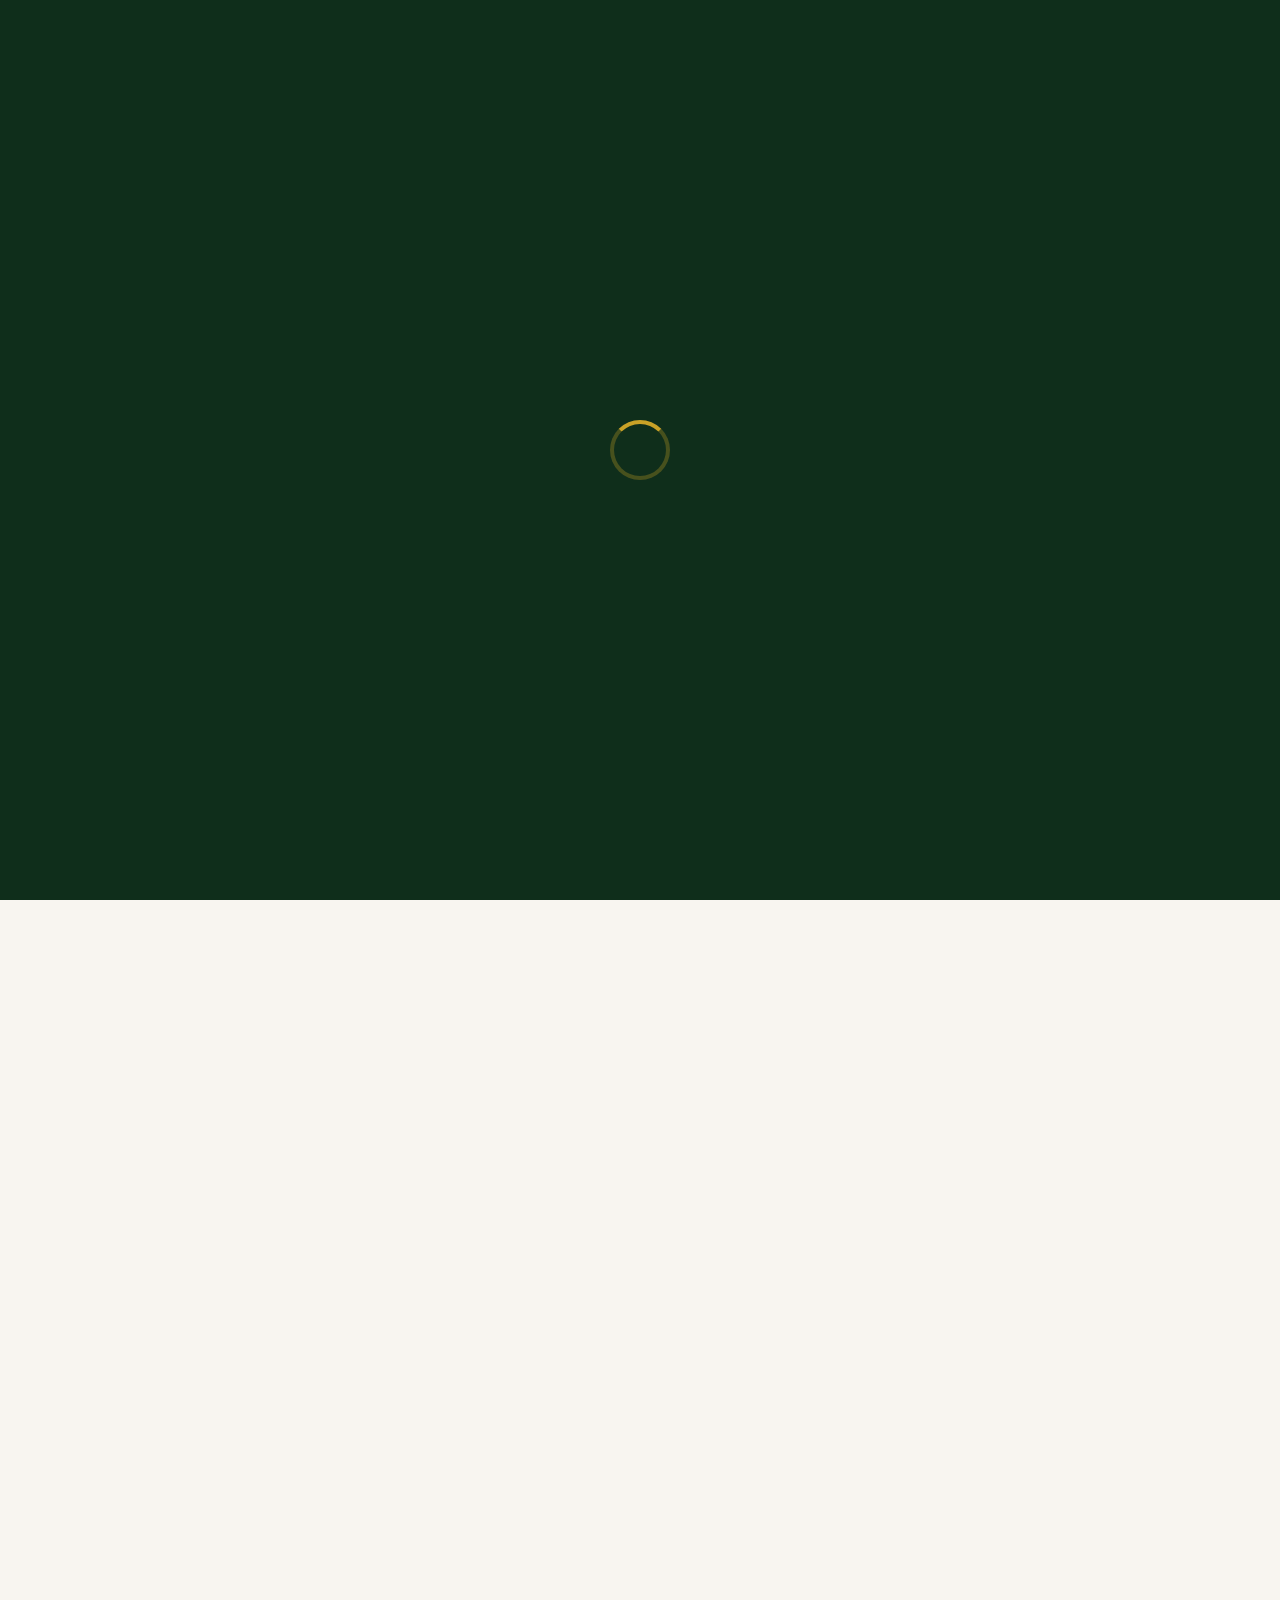
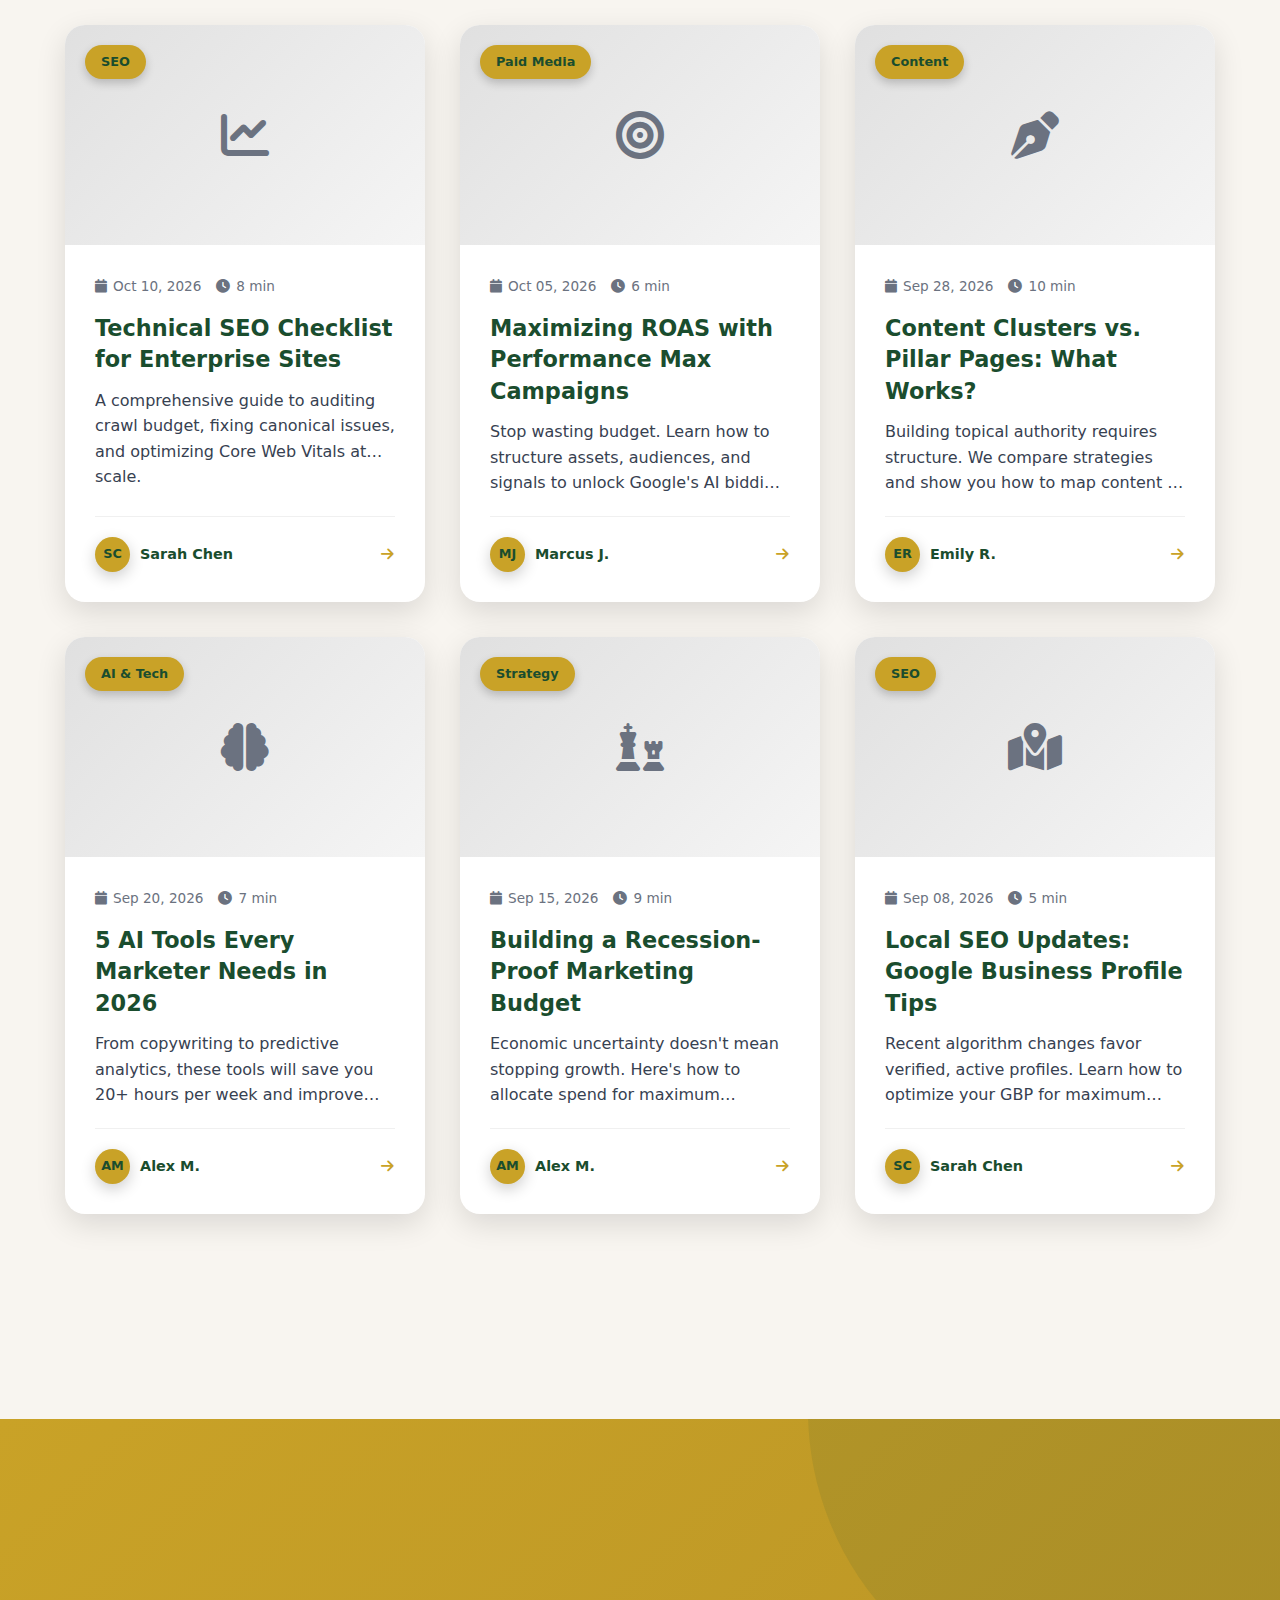
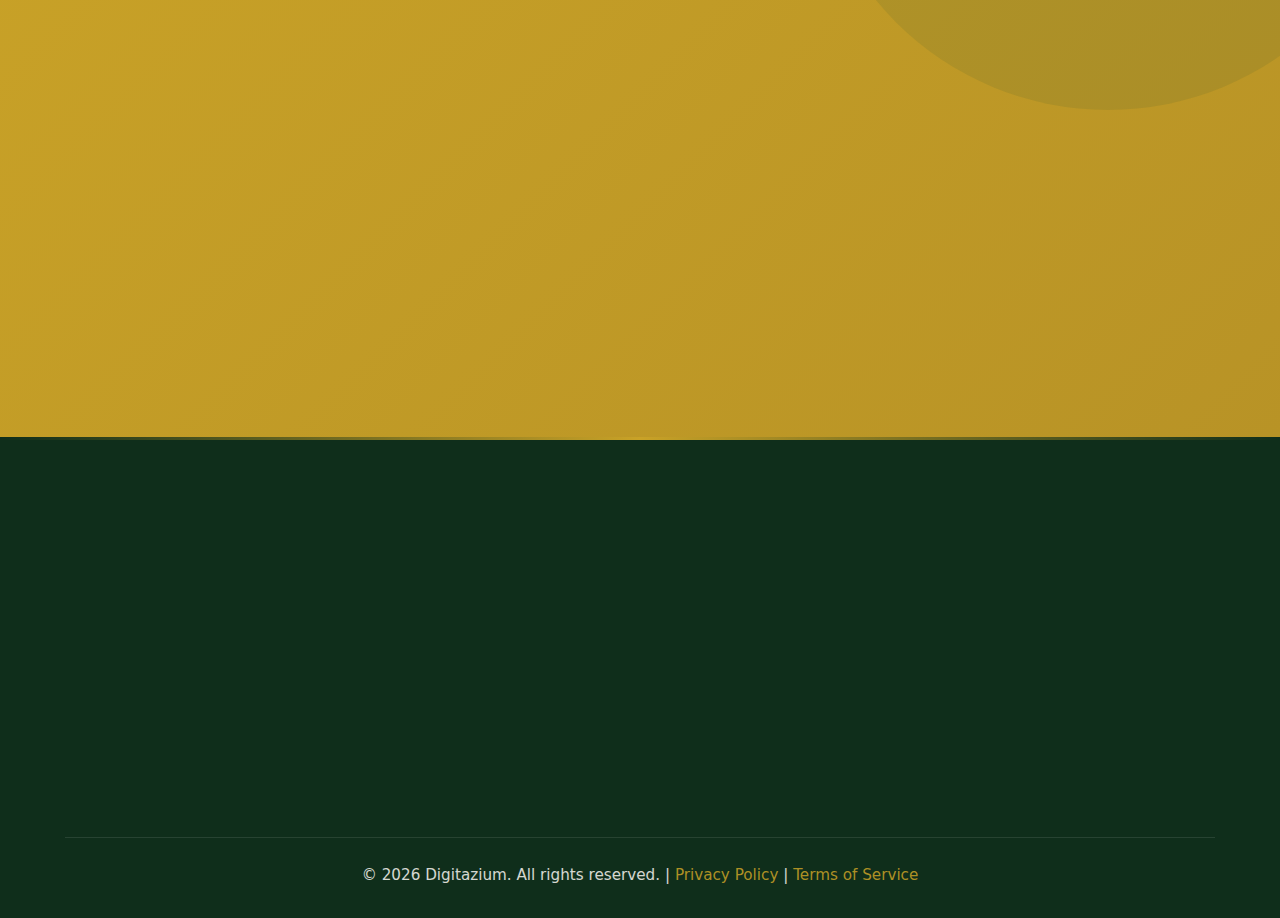
<file: blog.html>
<!DOCTYPE html>
<html lang="en">
<head>
  <meta charset="UTF-8" />
  <meta name="viewport" content="width=device-width, initial-scale=1.0"/>
  <title>Insights & Blog | Digitazium - Digital Marketing Trends</title>
  <meta name="description" content="Stay ahead of the curve with Digitazium's latest insights on SEO, AI, paid advertising, content strategy, and digital growth trends.">
  <link rel="stylesheet" href="https://cdnjs.cloudflare.com/ajax/libs/font-awesome/6.4.0/css/all.min.css"/>
  <link rel="stylesheet" href="css/style.css"/>
  <style>
    /* ===== PAGE-SPECIFIC: BLOG ===== */
    .blog-hero {
      background: linear-gradient(135deg, var(--darker-green) 0%, var(--dark-green) 100%);
      color: var(--white);
      padding: 180px 0 100px;
      text-align: center;
      position: relative;
      overflow: hidden;
    }
    .blog-hero::before {
      content: '';
      position: absolute;
      top: -10%; left: -5%;
      width: 500px; height: 500px;
      border-radius: 50%;
      background: radial-gradient(circle, rgba(201,162,39,0.15) 0%, transparent 70%);
      animation: float 28s infinite ease-in-out;
    }
    .blog-hero h1 {
      font-size: 4rem;
      margin-bottom: 25px;
      position: relative;
      z-index: 1;
    }
    .blog-hero h1 span { color: var(--mustard); }
    .blog-hero p {
      font-size: 1.4rem;
      max-width: 750px;
      margin: 0 auto 40px;
      opacity: 0.95;
      position: relative;
      z-index: 1;
    }
    .search-bar {
      max-width: 600px;
      margin: 0 auto;
      position: relative;
      z-index: 1;
      display: flex;
      background: var(--white);
      border-radius: 50px;
      padding: 8px;
      box-shadow: 0 10px 30px rgba(0,0,0,0.2);
    }
    .search-bar input {
      flex: 1;
      border: none;
      padding: 15px 25px;
      font-size: 1rem;
      border-radius: 50px;
      outline: none;
      color: var(--dark-gray);
    }
    .search-bar button {
      background: var(--mustard);
      color: var(--dark-green);
      border: none;
      width: 50px; height: 50px;
      border-radius: 50%;
      cursor: pointer;
      transition: var(--transition);
      display: flex;
      align-items: center;
      justify-content: center;
      font-size: 1.2rem;
    }
    .search-bar button:hover {
      background: var(--dark-green);
      color: var(--mustard);
      transform: rotate(90deg);
    }

    /* Filter Tabs */
    .blog-filters {
      padding: 40px 0;
      background: var(--white);
      border-bottom: 1px solid rgba(0,0,0,0.05);
      position: sticky;
      top: 80px;
      z-index: 100;
      box-shadow: 0 4px 20px rgba(0,0,0,0.05);
    }
    .filter-container {
      display: flex;
      justify-content: center;
      gap: 15px;
      flex-wrap: wrap;
    }
    .filter-btn {
      padding: 10px 24px;
      background: transparent;
      color: var(--dark-gray);
      border: 2px solid #e5e7eb;
      border-radius: 50px;
      font-weight: 600;
      cursor: pointer;
      transition: var(--transition);
      font-size: 0.95rem;
    }
    .filter-btn:hover {
      border-color: var(--mustard);
      color: var(--mustard);
    }
    .filter-btn.active {
      background: var(--dark-green);
      color: var(--mustard);
      border-color: var(--dark-green);
      box-shadow: 0 5px 15px rgba(26,77,46,0.3);
    }

    /* Featured Post */
    .featured-section {
      padding: 80px 0 60px;
      background: var(--cream);
    }
    .featured-card {
      display: grid;
      grid-template-columns: 1.2fr 1fr;
      background: var(--white);
      border-radius: 24px;
      overflow: hidden;
      box-shadow: var(--shadow);
      transition: var(--transition);
      max-width: 1000px;
      margin: 0 auto;
    }
    .featured-card:hover {
      transform: translateY(-8px);
      box-shadow: var(--shadow-hover);
    }
    .featured-image {
      height: 100%;
      min-height: 400px;
      background: linear-gradient(135deg, var(--dark-green), #2a6b42);
      display: flex;
      align-items: center;
      justify-content: center;
      color: var(--white);
      font-size: 5rem;
      position: relative;
      overflow: hidden;
    }
    .featured-image::after {
      content: '';
      position: absolute;
      top: 0; left: 0;
      width: 100%; height: 100%;
      background: linear-gradient(to right, rgba(0,0,0,0.4), transparent);
    }
    .featured-badge {
      position: absolute;
      top: 30px; left: 30px;
      background: var(--mustard);
      color: var(--dark-green);
      padding: 8px 20px;
      border-radius: 50px;
      font-weight: 700;
      font-size: 0.9rem;
      z-index: 2;
      box-shadow: 0 4px 10px rgba(0,0,0,0.2);
    }
    .featured-content {
      padding: 50px;
      display: flex;
      flex-direction: column;
      justify-content: center;
    }
    .featured-meta {
      display: flex;
      gap: 20px;
      margin-bottom: 20px;
      font-size: 0.9rem;
      color: var(--gray);
    }
    .featured-meta span {
      display: flex;
      align-items: center;
      gap: 8px;
    }
    .featured-content h2 {
      color: var(--dark-green);
      font-size: 2.2rem;
      margin-bottom: 20px;
      line-height: 1.3;
    }
    .featured-content p {
      color: var(--dark-gray);
      margin-bottom: 30px;
      line-height: 1.7;
    }
    .read-more {
      color: var(--mustard);
      font-weight: 700;
      display: inline-flex;
      align-items: center;
      gap: 10px;
      text-transform: uppercase;
      font-size: 0.9rem;
      letter-spacing: 1px;
      transition: var(--transition);
    }
    .read-more i { transition: var(--transition); }
    .read-more:hover { color: var(--dark-green); }
    .read-more:hover i { transform: translateX(8px); }

    /* Blog Grid */
    .blog-grid-section {
      padding: 60px 0 100px;
      background: var(--cream);
    }
    .blog-grid {
      display: grid;
      grid-template-columns: repeat(auto-fit, minmax(320px, 1fr));
      gap: 35px;
      margin-top: 40px;
    }
    .blog-card {
      background: var(--white);
      border-radius: 20px;
      overflow: hidden;
      box-shadow: var(--shadow);
      transition: var(--transition);
      display: flex;
      flex-direction: column;
      opacity: 1;
      transform: scale(1);
    }
    .blog-card.hidden {
      display: none;
    }
    .blog-card.animate-out {
      opacity: 0;
      transform: scale(0.95);
    }
    .blog-card:hover {
      transform: translateY(-10px);
      box-shadow: var(--shadow-hover);
    }
    .blog-image {
      height: 220px;
      background: linear-gradient(135deg, #e0e0e0, #f5f5f5);
      display: flex;
      align-items: center;
      justify-content: center;
      color: var(--gray);
      font-size: 3rem;
      position: relative;
      overflow: hidden;
    }
    .blog-image i {
      transition: var(--transition);
      z-index: 1;
    }
    .blog-card:hover .blog-image i {
      transform: scale(1.15) rotate(5deg);
      color: var(--mustard);
    }
    .blog-image::before {
      content: '';
      position: absolute;
      top: 0; left: 0;
      width: 100%; height: 100%;
      background: rgba(26,77,46,0.8);
      opacity: 0;
      transition: var(--transition);
      z-index: 2;
    }
    .blog-card:hover .blog-image::before {
      opacity: 1;
    }
    .blog-category {
      position: absolute;
      top: 20px; left: 20px;
      background: var(--mustard);
      color: var(--dark-green);
      padding: 6px 16px;
      border-radius: 50px;
      font-size: 0.8rem;
      font-weight: 700;
      z-index: 3;
      box-shadow: 0 4px 10px rgba(0,0,0,0.2);
    }
    .blog-content {
      padding: 30px;
      flex: 1;
      display: flex;
      flex-direction: column;
    }
    .blog-meta {
      display: flex;
      gap: 15px;
      margin-bottom: 15px;
      font-size: 0.85rem;
      color: var(--gray);
    }
    .blog-meta span {
      display: flex;
      align-items: center;
      gap: 6px;
    }
    .blog-content h3 {
      color: var(--dark-green);
      font-size: 1.4rem;
      margin-bottom: 12px;
      line-height: 1.4;
      transition: var(--transition);
    }
    .blog-card:hover .blog-content h3 {
      color: var(--mustard);
    }
    .blog-content p {
      color: var(--dark-gray);
      margin-bottom: 20px;
      line-height: 1.6;
      flex: 1;
      display: -webkit-box;
      -webkit-line-clamp: 3;
      -webkit-box-orient: vertical;
      overflow: hidden;
    }
    .blog-footer {
      display: flex;
      justify-content: space-between;
      align-items: center;
      padding-top: 20px;
      border-top: 1px solid rgba(0,0,0,0.06);
      margin-top: auto;
    }
    .author {
      display: flex;
      align-items: center;
      gap: 10px;
      font-size: 0.9rem;
      font-weight: 600;
      color: var(--dark-green);
    }
    .author-avatar {
      width: 35px; height: 35px;
      background: var(--mustard);
      border-radius: 50%;
      display: flex;
      align-items: center;
      justify-content: center;
      color: var(--dark-green);
      font-size: 0.8rem;
      font-weight: 800;
    }

    /* Newsletter Section */
    .newsletter-section {
      padding: 100px 0;
      background: linear-gradient(135deg, var(--mustard) 0%, #b89326 100%);
      text-align: center;
      position: relative;
      overflow: hidden;
    }
    .newsletter-section::before {
      content: '';
      position: absolute;
      top: -50%; right: -10%;
      width: 600px; height: 600px;
      border-radius: 50%;
      background: rgba(26,77,46,0.1);
      animation: pulseCta 4s ease-in-out infinite;
    }
    .newsletter-content {
      max-width: 700px;
      margin: 0 auto;
      position: relative;
      z-index: 1;
    }
    .newsletter-content h2 {
      color: var(--dark-green);
      font-size: 2.8rem;
      margin-bottom: 20px;
    }
    .newsletter-content p {
      color: var(--darker-green);
      font-size: 1.2rem;
      margin-bottom: 35px;
      font-weight: 500;
    }
    .newsletter-form {
      display: flex;
      gap: 15px;
      max-width: 500px;
      margin: 0 auto;
    }
    .newsletter-form input {
      flex: 1;
      padding: 18px 25px;
      border: 2px solid var(--dark-green);
      border-radius: 50px;
      font-size: 1rem;
      outline: none;
      transition: var(--transition);
    }
    .newsletter-form input:focus {
      box-shadow: 0 0 0 4px rgba(26,77,46,0.2);
      border-color: var(--dark-green);
    }
    .newsletter-form button {
      padding: 18px 35px;
      background: var(--dark-green);
      color: var(--white);
      border: none;
      border-radius: 50px;
      font-weight: 700;
      cursor: pointer;
      transition: var(--transition);
      white-space: nowrap;
    }
    .newsletter-form button:hover {
      background: var(--darker-green);
      transform: translateY(-3px);
      box-shadow: 0 10px 25px rgba(0,0,0,0.2);
    }
    .newsletter-note {
      margin-top: 20px;
      font-size: 0.85rem;
      color: var(--darker-green);
      opacity: 0.8;
    }

    /* Pagination */
    .pagination {
      display: flex;
      justify-content: center;
      gap: 10px;
      margin-top: 60px;
    }
    .page-link {
      width: 45px; height: 45px;
      display: flex;
      align-items: center;
      justify-content: center;
      border-radius: 12px;
      background: var(--white);
      color: var(--dark-green);
      font-weight: 600;
      transition: var(--transition);
      border: 2px solid transparent;
      box-shadow: var(--shadow);
    }
    .page-link:hover,
    .page-link.active {
      background: var(--dark-green);
      color: var(--mustard);
      border-color: var(--dark-green);
      transform: translateY(-3px);
    }
    .page-link i { font-size: 1rem; }

    /* Responsive */
    @media (max-width: 1024px) {
      .featured-card { grid-template-columns: 1fr; }
      .featured-image { min-height: 300px; }
      .featured-content { padding: 35px; }
    }
    @media (max-width: 768px) {
      .blog-hero { padding: 150px 0 80px; }
      .blog-hero h1 { font-size: 2.8rem; }
      .blog-hero p { font-size: 1.15rem; }
      .search-bar { flex-direction: column; background: transparent; box-shadow: none; padding: 0; }
      .search-bar input { width: 100%; margin-bottom: 15px; box-shadow: var(--shadow); }
      .search-bar button { width: 100%; border-radius: 50px; }
      .blog-filters { top: 70px; }
      .newsletter-form { flex-direction: column; }
      .newsletter-form button { width: 100%; }
      .section { padding: 70px 0; }
    }
  </style>
</head>
<body>
  <!-- Preloader -->
  <div class="preloader">
    <div class="loader"></div>
  </div>

  <!-- Header -->
  <header>
    <div class="container">
      <nav>
        <a href="index.html" class="logo">
          <i class="fas fa-bolt"></i>
          Digit<span>azium</span>
        </a>
        <ul class="nav-links" id="navLinks">
          <li><a href="index.html">Home</a></li>
          <li><a href="services.html">Services</a></li>
          <li><a href="about.html">About</a></li>
          <li><a href="case-studies.html">Results</a></li>
          <li><a href="blog.html" class="active">Insights</a></li>
          <li><a href="contact.html">Contact</a></li>
        </ul>
        <a href="contact.html" class="btn nav-cta">
          <i class="fas fa-gift"></i> Free Audit
        </a>
        <div class="mobile-toggle" id="mobileToggle">
          <i class="fas fa-bars"></i>
        </div>
      </nav>
    </div>
  </header>

  <!-- Blog Hero -->
  <section class="blog-hero">
    <div class="container">
      <h1 class="animate">Insights & <span>Resources</span></h1>
      <p class="animate delay-100">Stay ahead of the curve. Expert strategies on SEO, AI, paid media, and growth hacking delivered straight to your feed.</p>
      
      <div class="search-bar animate delay-200">
        <input type="text" placeholder="Search articles (e.g., 'SEO trends 2026')...">
        <button type="submit"><i class="fas fa-search"></i></button>
      </div>
    </div>
  </section>

  <!-- Filter Tabs -->
  <section class="blog-filters">
    <div class="container">
      <div class="filter-container">
        <button class="filter-btn active" data-filter="all">All Posts</button>
        <button class="filter-btn" data-filter="seo">SEO & AEO</button>
        <button class="filter-btn" data-filter="ppc">Paid Media</button>
        <button class="filter-btn" data-filter="content">Content</button>
        <button class="filter-btn" data-filter="ai">AI & Tech</button>
        <button class="filter-btn" data-filter="strategy">Strategy</button>
      </div>
    </div>
  </section>

  <!-- Featured Post -->
  <section class="featured-section">
    <div class="container">
      <div class="section-title animate">
        <h2>Featured Insight</h2>
      </div>
      <div class="featured-card animate zoom">
        <div class="featured-image">
          <span class="featured-badge">Editor's Pick</span>
          <i class="fas fa-robot"></i>
        </div>
        <div class="featured-content">
          <div class="featured-meta">
            <span><i class="fas fa-calendar"></i> Oct 15, 2026</span>
            <span><i class="fas fa-clock"></i> 12 min read</span>
            <span><i class="fas fa-tag"></i> AI & Tech</span>
          </div>
          <h2>How AI Search (SGE) Will Change SEO Forever in 2026</h2>
          <p>Google's Search Generative Experience is reshaping SERPs. Learn how to optimize for AI snapshots, maintain visibility, and drive traffic in the post-keyword era.</p>
          <a href="#" class="read-more">Read Full Article <i class="fas fa-arrow-right"></i></a>
        </div>
      </div>
    </div>
  </section>

  <!-- Blog Grid -->
  <section class="blog-grid-section">
    <div class="container">
      <div class="blog-grid">
        
        <!-- Post 1 -->
        <article class="blog-card animate fade-up" data-category="seo">
          <div class="blog-image">
            <span class="blog-category">SEO</span>
            <i class="fas fa-chart-line"></i>
          </div>
          <div class="blog-content">
            <div class="blog-meta">
              <span><i class="fas fa-calendar"></i> Oct 10, 2026</span>
              <span><i class="fas fa-clock"></i> 8 min</span>
            </div>
            <h3>Technical SEO Checklist for Enterprise Sites</h3>
            <p>A comprehensive guide to auditing crawl budget, fixing canonical issues, and optimizing Core Web Vitals at scale.</p>
            <div class="blog-footer">
              <div class="author">
                <div class="author-avatar">SC</div>
                <span>Sarah Chen</span>
              </div>
              <a href="#" class="read-more"><i class="fas fa-arrow-right"></i></a>
            </div>
          </div>
        </article>

        <!-- Post 2 -->
        <article class="blog-card animate fade-up delay-100" data-category="ppc">
          <div class="blog-image">
            <span class="blog-category">Paid Media</span>
            <i class="fas fa-bullseye"></i>
          </div>
          <div class="blog-content">
            <div class="blog-meta">
              <span><i class="fas fa-calendar"></i> Oct 05, 2026</span>
              <span><i class="fas fa-clock"></i> 6 min</span>
            </div>
            <h3>Maximizing ROAS with Performance Max Campaigns</h3>
            <p>Stop wasting budget. Learn how to structure assets, audiences, and signals to unlock Google's AI bidding potential.</p>
            <div class="blog-footer">
              <div class="author">
                <div class="author-avatar">MJ</div>
                <span>Marcus J.</span>
              </div>
              <a href="#" class="read-more"><i class="fas fa-arrow-right"></i></a>
            </div>
          </div>
        </article>

        <!-- Post 3 -->
        <article class="blog-card animate fade-up delay-200" data-category="content">
          <div class="blog-image">
            <span class="blog-category">Content</span>
            <i class="fas fa-pen-nib"></i>
          </div>
          <div class="blog-content">
            <div class="blog-meta">
              <span><i class="fas fa-calendar"></i> Sep 28, 2026</span>
              <span><i class="fas fa-clock"></i> 10 min</span>
            </div>
            <h3>Content Clusters vs. Pillar Pages: What Works?</h3>
            <p>Building topical authority requires structure. We compare strategies and show you how to map content to buyer journeys.</p>
            <div class="blog-footer">
              <div class="author">
                <div class="author-avatar">ER</div>
                <span>Emily R.</span>
              </div>
              <a href="#" class="read-more"><i class="fas fa-arrow-right"></i></a>
            </div>
          </div>
        </article>

        <!-- Post 4 -->
        <article class="blog-card animate fade-up" data-category="ai">
          <div class="blog-image">
            <span class="blog-category">AI & Tech</span>
            <i class="fas fa-brain"></i>
          </div>
          <div class="blog-content">
            <div class="blog-meta">
              <span><i class="fas fa-calendar"></i> Sep 20, 2026</span>
              <span><i class="fas fa-clock"></i> 7 min</span>
            </div>
            <h3>5 AI Tools Every Marketer Needs in 2026</h3>
            <p>From copywriting to predictive analytics, these tools will save you 20+ hours per week and improve campaign accuracy.</p>
            <div class="blog-footer">
              <div class="author">
                <div class="author-avatar">AM</div>
                <span>Alex M.</span>
              </div>
              <a href="#" class="read-more"><i class="fas fa-arrow-right"></i></a>
            </div>
          </div>
        </article>

        <!-- Post 5 -->
        <article class="blog-card animate fade-up delay-100" data-category="strategy">
          <div class="blog-image">
            <span class="blog-category">Strategy</span>
            <i class="fas fa-chess"></i>
          </div>
          <div class="blog-content">
            <div class="blog-meta">
              <span><i class="fas fa-calendar"></i> Sep 15, 2026</span>
              <span><i class="fas fa-clock"></i> 9 min</span>
            </div>
            <h3>Building a Recession-Proof Marketing Budget</h3>
            <p>Economic uncertainty doesn't mean stopping growth. Here's how to allocate spend for maximum resilience and ROI.</p>
            <div class="blog-footer">
              <div class="author">
                <div class="author-avatar">AM</div>
                <span>Alex M.</span>
              </div>
              <a href="#" class="read-more"><i class="fas fa-arrow-right"></i></a>
            </div>
          </div>
        </article>

        <!-- Post 6 -->
        <article class="blog-card animate fade-up delay-200" data-category="seo">
          <div class="blog-image">
            <span class="blog-category">SEO</span>
            <i class="fas fa-map-marked-alt"></i>
          </div>
          <div class="blog-content">
            <div class="blog-meta">
              <span><i class="fas fa-calendar"></i> Sep 08, 2026</span>
              <span><i class="fas fa-clock"></i> 5 min</span>
            </div>
            <h3>Local SEO Updates: Google Business Profile Tips</h3>
            <p>Recent algorithm changes favor verified, active profiles. Learn how to optimize your GBP for maximum local visibility.</p>
            <div class="blog-footer">
              <div class="author">
                <div class="author-avatar">SC</div>
                <span>Sarah Chen</span>
              </div>
              <a href="#" class="read-more"><i class="fas fa-arrow-right"></i></a>
            </div>
          </div>
        </article>

      </div>

      <!-- Pagination -->
      <div class="pagination animate fade-up">
        <a href="#" class="page-link"><i class="fas fa-chevron-left"></i></a>
        <a href="#" class="page-link active">1</a>
        <a href="#" class="page-link">2</a>
        <a href="#" class="page-link">3</a>
        <a href="#" class="page-link"><i class="fas fa-ellipsis-h"></i></a>
        <a href="#" class="page-link"><i class="fas fa-chevron-right"></i></a>
      </div>
    </div>
  </section>

  <!-- Newsletter Section -->
  <section class="newsletter-section">
    <div class="container">
      <div class="newsletter-content animate zoom">
        <h2>Grow Your Inbox, Grow Your Business</h2>
        <p>Join 15,000+ marketers getting weekly insights, templates, and trend alerts. No spam, just growth.</p>
        <form class="newsletter-form" id="newsletterForm">
          <input type="email" placeholder="Enter your work email..." required>
          <button type="submit">Subscribe Free</button>
        </form>
        <p class="newsletter-note">🔒 Unsubscribe anytime. We respect your privacy.</p>
      </div>
    </div>
  </section>

  <!-- Footer -->
  <footer>
    <div class="container">
      <div class="grid footer-grid">
        <div class="footer-col animate fade-up">
          <h4>Digitazium</h4>
          <p style="opacity: 0.92; margin-bottom: 25px; line-height: 1.6;">Data-driven digital marketing that delivers real revenue growth for ambitious B2B and DTC brands worldwide.</p>
          <div class="social-links">
            <a href="#" aria-label="LinkedIn"><i class="fab fa-linkedin-in"></i></a>
            <a href="#" aria-label="Twitter"><i class="fab fa-twitter"></i></a>
            <a href="#" aria-label="Instagram"><i class="fab fa-instagram"></i></a>
            <a href="#" aria-label="YouTube"><i class="fab fa-youtube"></i></a>
          </div>
        </div>
        <div class="footer-col animate fade-up delay-100">
          <h4>Services</h4>
          <ul>
            <li><a href="services.html#seo"><i class="fas fa-chevron-right"></i> AI-Powered SEO</a></li>
            <li><a href="services.html#ads"><i class="fas fa-chevron-right"></i> Performance Advertising</a></li>
            <li><a href="services.html#content"><i class="fas fa-chevron-right"></i> Conversion Content</a></li>
            <li><a href="services.html#web"><i class="fas fa-chevron-right"></i> Web Experience</a></li>
            <li><a href="services.html#analytics"><i class="fas fa-chevron-right"></i> Analytics & CRO</a></li>
          </ul>
        </div>
        <div class="footer-col animate fade-up delay-200">
          <h4>Company</h4>
          <ul>
            <li><a href="about.html"><i class="fas fa-chevron-right"></i> About Us</a></li>
            <li><a href="case-studies.html"><i class="fas fa-chevron-right"></i> Case Studies</a></li>
            <li><a href="blog.html"><i class="fas fa-chevron-right"></i> Insights Blog</a></li>
            <li><a href="#"><i class="fas fa-chevron-right"></i> Careers</a></li>
            <li><a href="#"><i class="fas fa-chevron-right"></i> Partners</a></li>
          </ul>
        </div>
        <div class="footer-col animate fade-up delay-300">
          <h4>Contact</h4>
          <ul>
            <li><a href="mailto:hello@digitazium.com"><i class="fas fa-envelope"></i> hello@digitazium.com</a></li>
            <li><a href="tel:+15551234567"><i class="fas fa-phone"></i> +1 (555) 123-4567</a></li>
            <li><a href="#"><i class="fas fa-map-marker-alt"></i> Global • Remote-First</a></li>
          </ul>
        </div>
      </div>
      <div class="footer-bottom">
        <p>&copy; 2026 Digitazium. All rights reserved. | <a href="#">Privacy Policy</a> | <a href="#">Terms of Service</a></p>
      </div>
    </div>
  </footer>

  <script src="js/main.js"></script>
  <script>
    // ===== BLOG FILTER FUNCTIONALITY =====
    const filterBtns = document.querySelectorAll('.filter-btn');
    const blogCards = document.querySelectorAll('.blog-card');

    filterBtns.forEach(btn => {
      btn.addEventListener('click', () => {
        // Remove active class from all
        filterBtns.forEach(b => b.classList.remove('active'));
        // Add active to clicked
        btn.classList.add('active');
        
        const filter = btn.getAttribute('data-filter');
        
        blogCards.forEach(card => {
          // Animate out
          card.classList.add('animate-out');
          
          setTimeout(() => {
            if (filter === 'all' || card.getAttribute('data-category') === filter) {
              card.classList.remove('hidden');
              // Small delay to allow display change before removing animate-out
              setTimeout(() => card.classList.remove('animate-out'), 50);
            } else {
              card.classList.add('hidden');
              card.classList.remove('animate-out');
            }
          }, 300);
        });
      });
    });

    // ===== NEWSLETTER FORM HANDLING =====
    const newsletterForm = document.getElementById('newsletterForm');
    if (newsletterForm) {
      newsletterForm.addEventListener('submit', (e) => {
        e.preventDefault();
        const btn = newsletterForm.querySelector('button');
        const originalText = btn.textContent;
        const email = newsletterForm.querySelector('input').value;
        
        if (email && /^[^\s@]+@[^\s@]+\.[^\s@]+$/.test(email)) {
          btn.textContent = 'Subscribing...';
          btn.disabled = true;
          
          setTimeout(() => {
            btn.textContent = '✓ Subscribed!';
            btn.style.background = '#2e8a43';
            newsletterForm.querySelector('input').value = '';
            
            setTimeout(() => {
              btn.textContent = originalText;
              btn.style.background = '';
              btn.disabled = false;
            }, 3000);
          }, 1500);
        }
      });
    }

    // ===== SEARCH BAR VISUAL INTERACTION =====
    const searchInput = document.querySelector('.search-bar input');
    if (searchInput) {
      searchInput.addEventListener('focus', () => {
        document.querySelector('.search-bar').style.transform = 'scale(1.02)';
        document.querySelector('.search-bar').style.boxShadow = '0 15px 40px rgba(0,0,0,0.3)';
      });
      searchInput.addEventListener('blur', () => {
        document.querySelector('.search-bar').style.transform = 'scale(1)';
        document.querySelector('.search-bar').style.boxShadow = '0 10px 30px rgba(0,0,0,0.2)';
      });
    }
  </script>
</body>
</html>
</file>
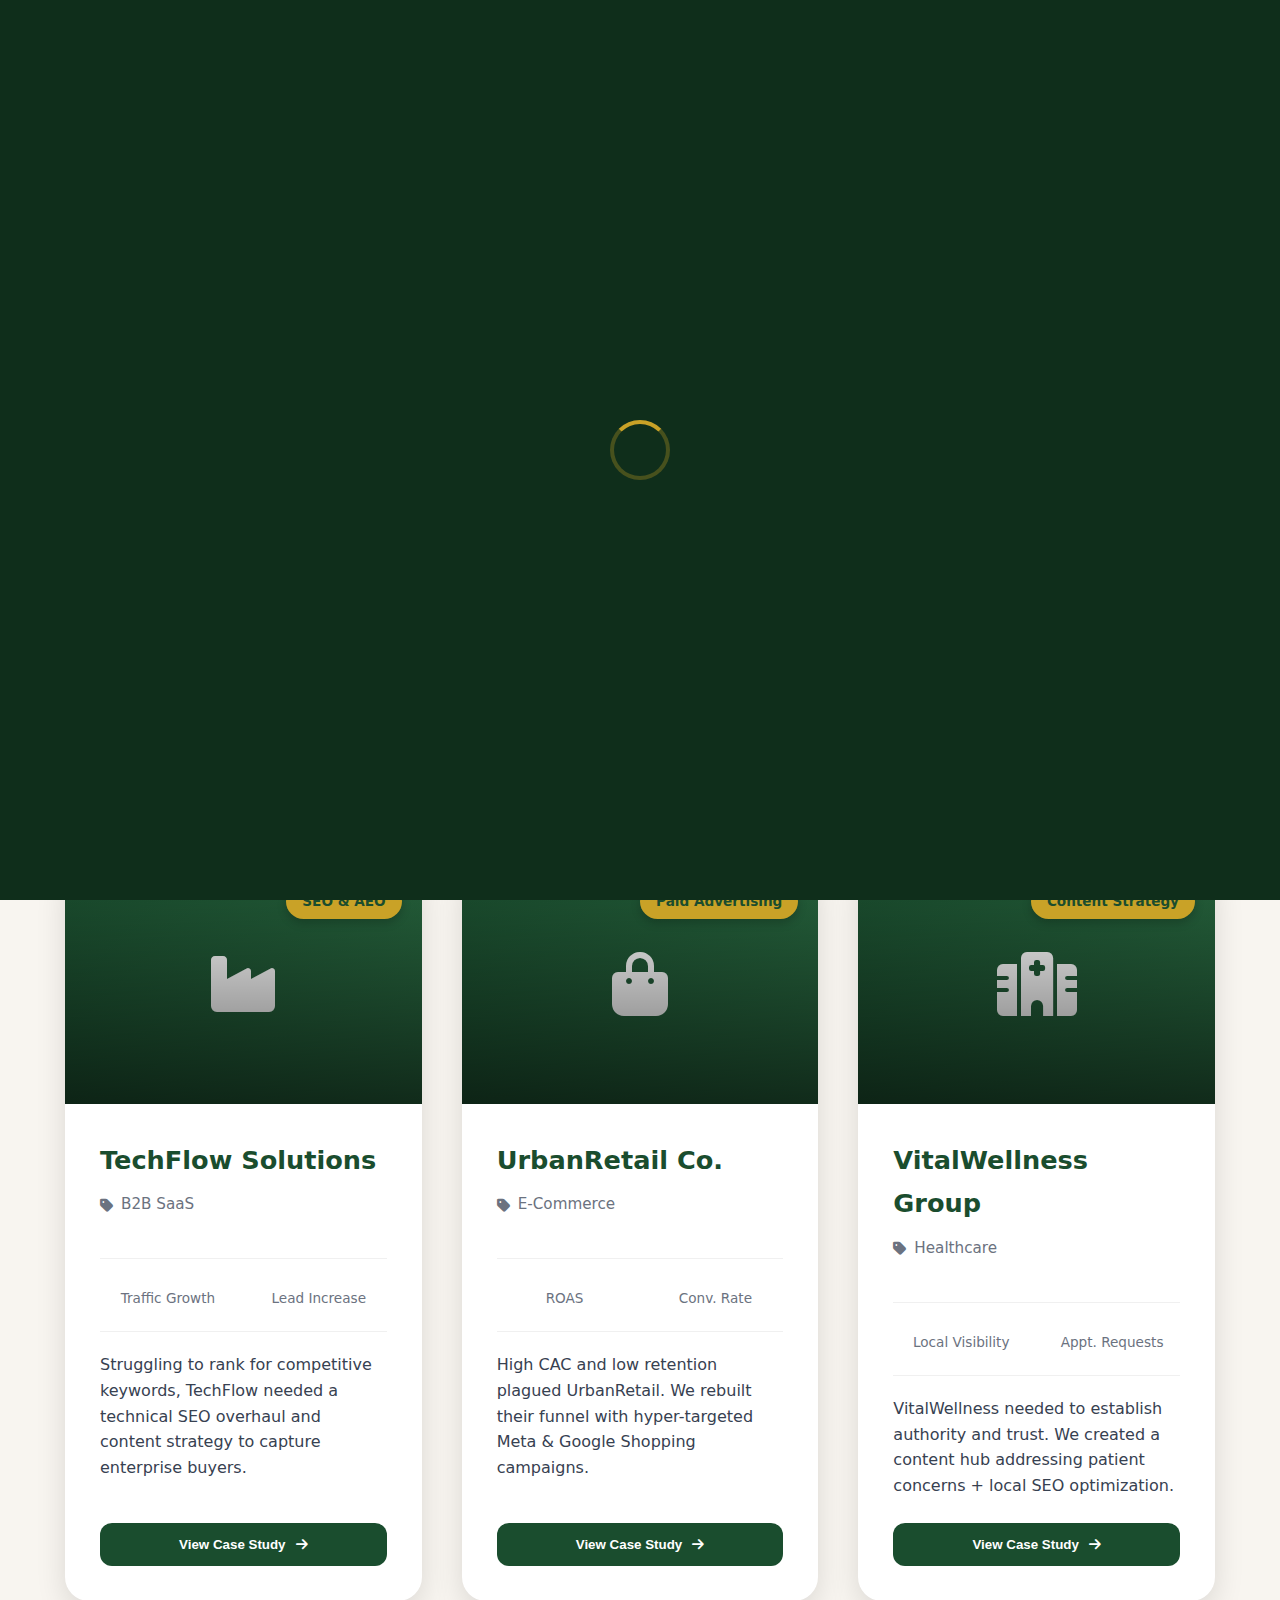
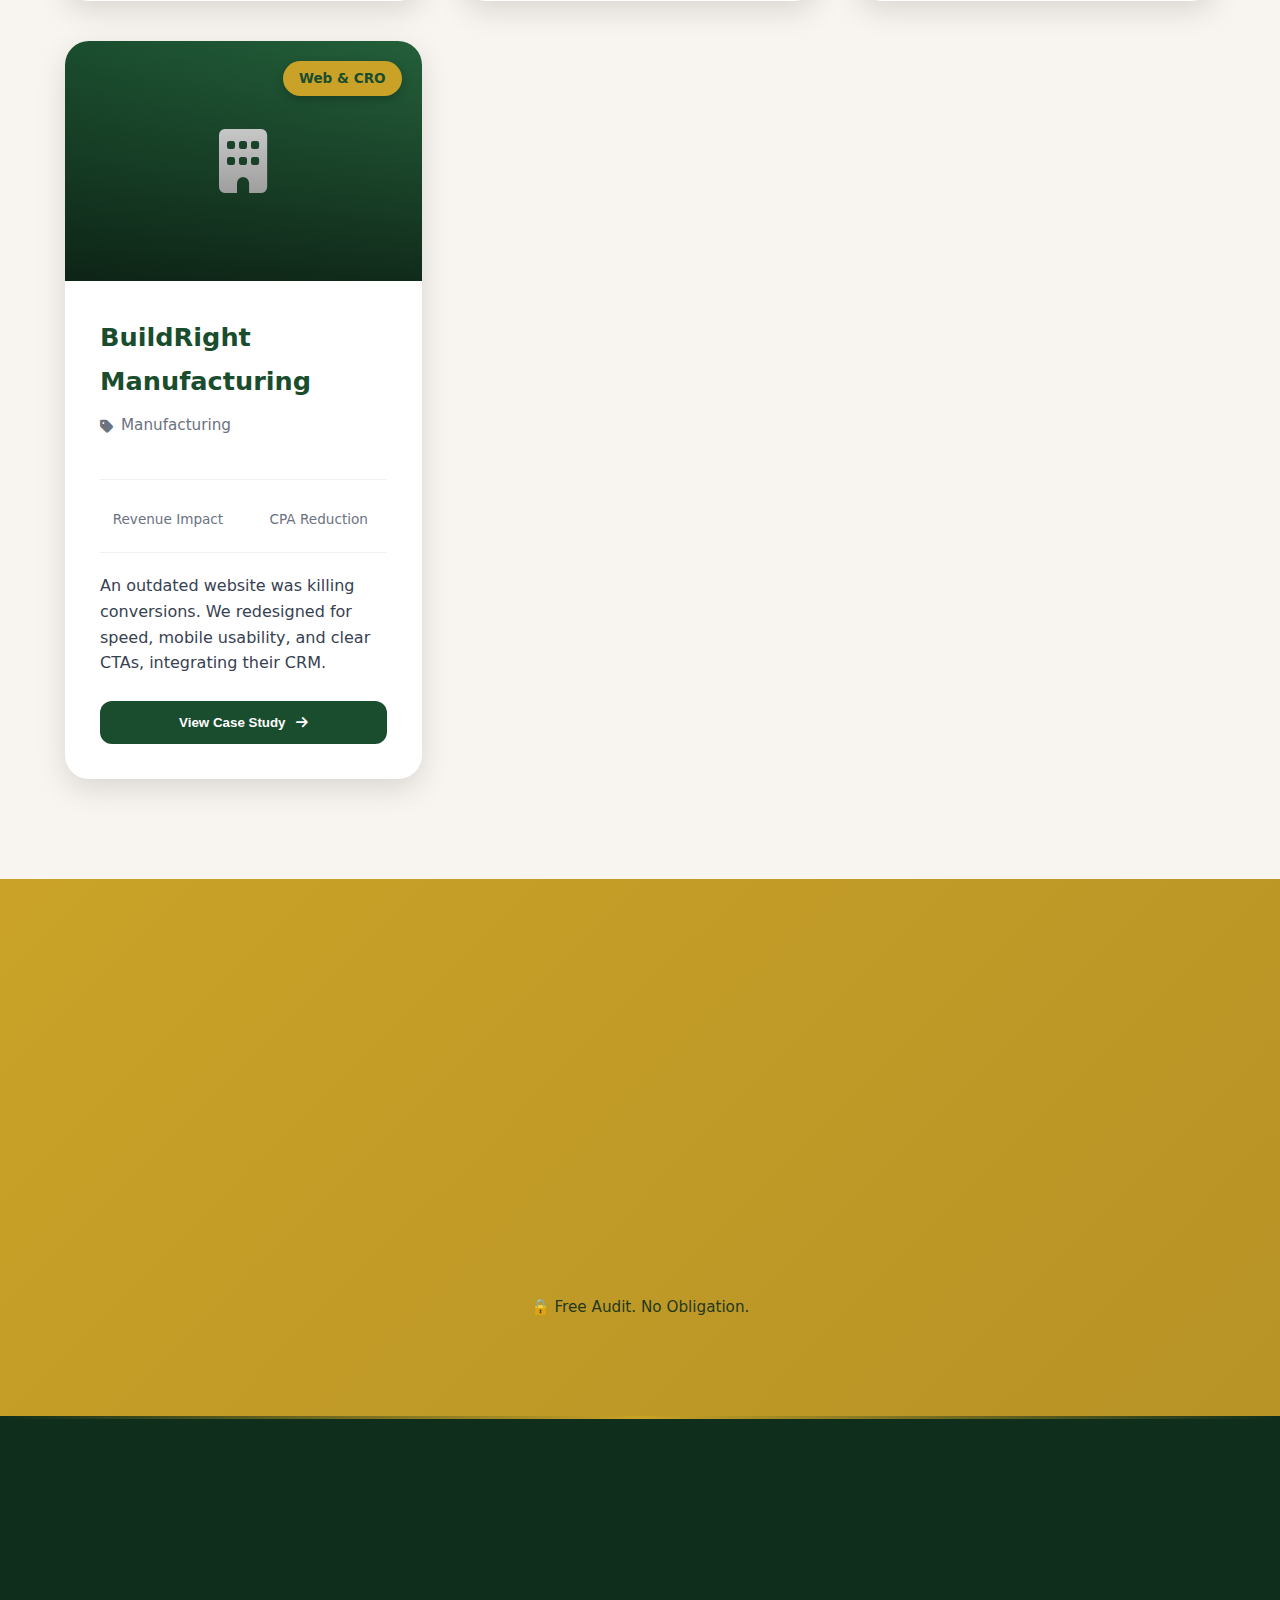
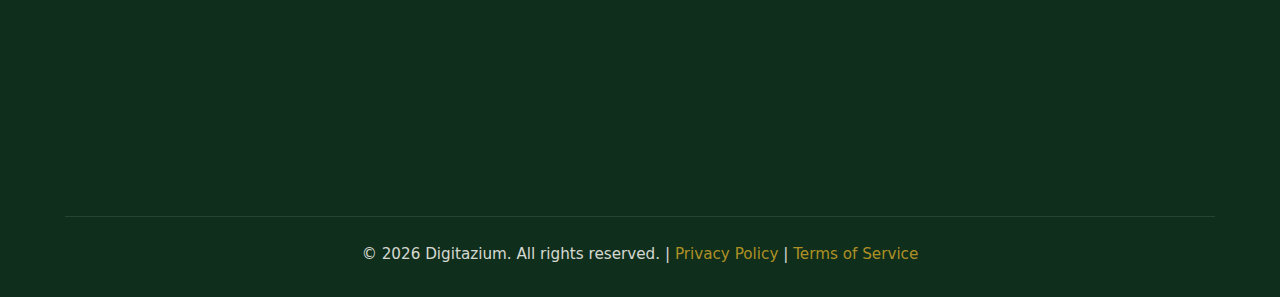
<file: case-studies.html>
<!DOCTYPE html>
<html lang="en">
<head>
  <meta charset="UTF-8" />
  <meta name="viewport" content="width=device-width, initial-scale=1.0"/>
  <title>Case Studies | Digitazium - Proven Results</title>
  <meta name="description" content="See how Digitazium has helped brands like yours scale revenue, reduce CAC, and dominate search with data-driven marketing strategies.">
  <link rel="stylesheet" href="https://cdnjs.cloudflare.com/ajax/libs/font-awesome/6.4.0/css/all.min.css"/>
  <link rel="stylesheet" href="css/style.css"/>
  <style>
    /* ===== PAGE-SPECIFIC: CASE STUDIES ===== */
    .cases-hero {
      background: linear-gradient(135deg, var(--darker-green) 0%, var(--dark-green) 100%);
      color: var(--white);
      padding: 180px 0 100px;
      text-align: center;
      position: relative;
      overflow: hidden;
    }
    .cases-hero::before {
      content: '';
      position: absolute;
      bottom: -10%; left: -5%;
      width: 500px; height: 500px;
      border-radius: 50%;
      background: radial-gradient(circle, rgba(201,162,39,0.15) 0%, transparent 70%);
      animation: float 22s infinite ease-in-out;
    }
    .cases-hero h1 {
      font-size: 4rem;
      margin-bottom: 25px;
      position: relative;
      z-index: 1;
    }
    .cases-hero h1 span { color: var(--mustard); }
    .cases-hero p {
      font-size: 1.4rem;
      max-width: 750px;
      margin: 0 auto 40px;
      opacity: 0.95;
      position: relative;
      z-index: 1;
    }
    .hero-trust {
      display: flex;
      justify-content: center;
      gap: 30px;
      flex-wrap: wrap;
      position: relative;
      z-index: 1;
      margin-top: 30px;
      opacity: 0.9;
    }
    .trust-item {
      display: flex;
      align-items: center;
      gap: 10px;
      font-weight: 600;
      font-size: 1.1rem;
    }
    .trust-item i { color: var(--mustard); }

    /* Filter Section */
    .filter-section {
      padding: 60px 0 40px;
      background: var(--white);
      position: sticky;
      top: 80px;
      z-index: 100;
      border-bottom: 1px solid rgba(0,0,0,0.05);
      box-shadow: 0 4px 20px rgba(0,0,0,0.05);
    }
    .filter-container {
      display: flex;
      justify-content: center;
      gap: 15px;
      flex-wrap: wrap;
    }
    .filter-btn {
      padding: 12px 28px;
      background: var(--cream);
      color: var(--dark-gray);
      border: 2px solid transparent;
      border-radius: 50px;
      font-weight: 600;
      cursor: pointer;
      transition: var(--transition);
      font-size: 0.95rem;
    }
    .filter-btn:hover {
      background: rgba(201,162,39,0.15);
      color: var(--dark-green);
    }
    .filter-btn.active {
      background: var(--dark-green);
      color: var(--mustard);
      border-color: var(--dark-green);
      box-shadow: 0 5px 15px rgba(26,77,46,0.3);
    }

    /* Portfolio Grid */
    .portfolio-section {
      padding: 80px 0 100px;
      background: var(--cream);
    }
    .portfolio-grid {
      display: grid;
      grid-template-columns: repeat(auto-fit, minmax(350px, 1fr));
      gap: 40px;
      margin-top: 40px;
    }
    .case-card {
      background: var(--white);
      border-radius: 24px;
      overflow: hidden;
      box-shadow: var(--shadow);
      transition: var(--transition);
      position: relative;
      display: flex;
      flex-direction: column;
      opacity: 1;
      transform: scale(1);
    }
    .case-card.hidden {
      display: none;
    }
    .case-card.animate-out {
      opacity: 0;
      transform: scale(0.95);
    }
    .case-card:hover {
      transform: translateY(-12px);
      box-shadow: var(--shadow-hover);
    }
    .case-image {
      height: 240px;
      background: linear-gradient(135deg, var(--dark-green), #2a6b42);
      display: flex;
      align-items: center;
      justify-content: center;
      color: var(--white);
      font-size: 4rem;
      position: relative;
      overflow: hidden;
    }
    .case-image::after {
      content: '';
      position: absolute;
      top: 0; left: 0;
      width: 100%; height: 100%;
      background: linear-gradient(to top, rgba(0,0,0,0.6), transparent);
    }
    .case-category {
      position: absolute;
      top: 20px; right: 20px;
      background: var(--mustard);
      color: var(--dark-green);
      padding: 6px 16px;
      border-radius: 50px;
      font-size: 0.85rem;
      font-weight: 700;
      z-index: 2;
      box-shadow: 0 4px 10px rgba(0,0,0,0.2);
    }
    .case-content {
      padding: 35px;
      flex: 1;
      display: flex;
      flex-direction: column;
    }
    .case-content h3 {
      color: var(--dark-green);
      font-size: 1.6rem;
      margin-bottom: 10px;
    }
    .case-industry {
      color: var(--gray);
      font-size: 0.95rem;
      margin-bottom: 20px;
      display: flex;
      align-items: center;
      gap: 8px;
    }
    .case-metrics {
      display: grid;
      grid-template-columns: 1fr 1fr;
      gap: 15px;
      margin: 20px 0;
      padding: 20px 0;
      border-top: 1px solid rgba(0,0,0,0.06);
      border-bottom: 1px solid rgba(0,0,0,0.06);
    }
    .metric-box {
      text-align: center;
    }
    .metric-box .value {
      display: block;
      font-size: 1.5rem;
      font-weight: 800;
      color: var(--mustard);
      margin-bottom: 5px;
    }
    .metric-box .label {
      font-size: 0.85rem;
      color: var(--gray);
      font-weight: 500;
    }
    .case-desc {
      color: var(--dark-gray);
      margin-bottom: 25px;
      line-height: 1.6;
      flex: 1;
    }
    .case-btn {
      width: 100%;
      padding: 14px;
      background: var(--dark-green);
      color: var(--white);
      border: none;
      border-radius: 12px;
      font-weight: 600;
      cursor: pointer;
      transition: var(--transition);
      display: flex;
      align-items: center;
      justify-content: center;
      gap: 10px;
    }
    .case-btn:hover {
      background: var(--mustard);
      color: var(--dark-green);
      transform: translateY(-3px);
    }

    /* Modal Styles */
    .modal-overlay {
      position: fixed;
      top: 0; left: 0;
      width: 100%; height: 100%;
      background: rgba(15, 46, 27, 0.9);
      backdrop-filter: blur(8px);
      z-index: 2000;
      display: flex;
      align-items: center;
      justify-content: center;
      opacity: 0;
      visibility: hidden;
      transition: var(--transition);
      padding: 20px;
    }
    .modal-overlay.active {
      opacity: 1;
      visibility: visible;
    }
    .modal-content {
      background: var(--white);
      width: 100%;
      max-width: 900px;
      max-height: 90vh;
      border-radius: 24px;
      overflow-y: auto;
      position: relative;
      transform: translateY(50px);
      transition: var(--transition);
      box-shadow: 0 25px 50px rgba(0,0,0,0.3);
    }
    .modal-overlay.active .modal-content {
      transform: translateY(0);
    }
    .modal-close {
      position: absolute;
      top: 20px; right: 20px;
      width: 40px; height: 40px;
      background: var(--cream);
      border: none;
      border-radius: 50%;
      cursor: pointer;
      display: flex;
      align-items: center;
      justify-content: center;
      font-size: 1.2rem;
      color: var(--dark-green);
      transition: var(--transition);
      z-index: 10;
    }
    .modal-close:hover {
      background: var(--mustard);
      color: var(--white);
      transform: rotate(90deg);
    }
    .modal-header {
      background: linear-gradient(135deg, var(--dark-green), #2a6b42);
      color: var(--white);
      padding: 50px 40px;
      text-align: center;
      position: relative;
    }
    .modal-header h2 {
      font-size: 2.5rem;
      margin-bottom: 15px;
    }
    .modal-header p {
      opacity: 0.9;
      font-size: 1.1rem;
      max-width: 600px;
      margin: 0 auto;
    }
    .modal-body {
      padding: 50px 40px;
    }
    .modal-section {
      margin-bottom: 40px;
    }
    .modal-section h3 {
      color: var(--dark-green);
      font-size: 1.6rem;
      margin-bottom: 20px;
      display: flex;
      align-items: center;
      gap: 12px;
    }
    .modal-section h3 i { color: var(--mustard); }
    .modal-section p {
      color: var(--dark-gray);
      line-height: 1.8;
      margin-bottom: 15px;
    }
    .modal-grid {
      display: grid;
      grid-template-columns: 1fr 1fr;
      gap: 30px;
      margin-top: 30px;
    }
    .modal-stat {
      background: var(--cream);
      padding: 25px;
      border-radius: 16px;
      text-align: center;
      border: 2px solid transparent;
      transition: var(--transition);
    }
    .modal-stat:hover {
      border-color: var(--mustard);
      transform: translateY(-5px);
    }
    .modal-stat .num {
      font-size: 2.5rem;
      font-weight: 800;
      color: var(--mustard);
      display: block;
      margin-bottom: 5px;
    }
    .modal-stat .desc {
      font-size: 0.95rem;
      color: var(--gray);
      font-weight: 500;
    }
    .testimonial-box {
      background: rgba(201,162,39,0.1);
      border-left: 4px solid var(--mustard);
      padding: 25px;
      border-radius: 0 16px 16px 0;
      font-style: italic;
      color: var(--dark-gray);
      margin-top: 30px;
    }
    .testimonial-box cite {
      display: block;
      margin-top: 15px;
      font-weight: 700;
      color: var(--dark-green);
      font-style: normal;
    }

    /* CTA Section */
    .cases-cta {
      background: linear-gradient(135deg, var(--mustard) 0%, #b89326 100%);
      text-align: center;
      padding: 90px 0;
    }
    .cases-cta h2 {
      color: var(--dark-green);
      font-size: 2.8rem;
      margin-bottom: 25px;
    }
    .cases-cta p {
      color: var(--darker-green);
      max-width: 650px;
      margin: 0 auto 35px;
      font-size: 1.2rem;
      font-weight: 500;
    }
    .cases-cta .btn {
      background: var(--dark-green);
      color: var(--white);
      border-color: var(--dark-green);
      font-size: 1.1rem;
      padding: 18px 45px;
    }
    .cases-cta .btn:hover {
      color: var(--dark-green);
    }

    /* Responsive */
    @media (max-width: 1024px) {
      .modal-grid { grid-template-columns: 1fr; }
    }
    @media (max-width: 768px) {
      .cases-hero { padding: 150px 0 80px; }
      .cases-hero h1 { font-size: 2.8rem; }
      .cases-hero p { font-size: 1.15rem; }
      .filter-section { top: 70px; }
      .portfolio-grid { grid-template-columns: 1fr; }
      .modal-header { padding: 40px 25px; }
      .modal-body { padding: 30px 25px; }
      .modal-header h2 { font-size: 2rem; }
    }
  </style>
</head>
<body>
  <!-- Preloader -->
  <div class="preloader">
    <div class="loader"></div>
  </div>

  <!-- Header -->
  <header>
    <div class="container">
      <nav>
        <a href="index.html" class="logo">
          <i class="fas fa-bolt"></i>
          Digit<span>azium</span>
        </a>
        <ul class="nav-links" id="navLinks">
          <li><a href="index.html">Home</a></li>
          <li><a href="services.html">Services</a></li>
          <li><a href="about.html">About</a></li>
          <li><a href="case-studies.html" class="active">Results</a></li>
          <li><a href="blog.html">Insights</a></li>
          <li><a href="contact.html">Contact</a></li>
        </ul>
        <a href="contact.html" class="btn nav-cta">
          <i class="fas fa-gift"></i> Free Audit
        </a>
        <div class="mobile-toggle" id="mobileToggle">
          <i class="fas fa-bars"></i>
        </div>
      </nav>
    </div>
  </header>

  <!-- Cases Hero -->
  <section class="cases-hero">
    <div class="container">
      <h1 class="animate">Real Results. <span>Real Revenue.</span></h1>
      <p class="animate delay-100">Don't just take our word for it. Explore detailed case studies showing how we've engineered growth for brands across industries.</p>
      <div class="hero-trust animate delay-200">
        <div class="trust-item"><i class="fas fa-check-circle"></i> Verified Data</div>
        <div class="trust-item"><i class="fas fa-check-circle"></i> 285+ Clients</div>
        <div class="trust-item"><i class="fas fa-check-circle"></i> $12M+ Generated</div>
      </div>
    </div>
  </section>

  <!-- Filter Section -->
  <section class="filter-section">
    <div class="container">
      <div class="filter-container">
        <button class="filter-btn active" data-filter="all">All Results</button>
        <button class="filter-btn" data-filter="seo">SEO & AEO</button>
        <button class="filter-btn" data-filter="ppc">Paid Advertising</button>
        <button class="filter-btn" data-filter="content">Content</button>
        <button class="filter-btn" data-filter="web">Web & CRO</button>
      </div>
    </div>
  </section>

  <!-- Portfolio Grid -->
  <section class="portfolio-section">
    <div class="container">
      <div class="portfolio-grid">
        
        <!-- Case Study 1: SEO -->
        <div class="case-card animate fade-up" data-category="seo">
          <div class="case-image">
            <i class="fas fa-industry"></i>
            <span class="case-category">SEO & AEO</span>
          </div>
          <div class="case-content">
            <h3>TechFlow Solutions</h3>
            <div class="case-industry"><i class="fas fa-tag"></i> B2B SaaS</div>
            <div class="case-metrics">
              <div class="metric-box">
                <span class="value counter" data-target="387" data-suffix="%"></span>
                <span class="label">Traffic Growth</span>
              </div>
              <div class="metric-box">
                <span class="value counter" data-target="240" data-suffix="%"></span>
                <span class="label">Lead Increase</span>
              </div>
            </div>
            <p class="case-desc">Struggling to rank for competitive keywords, TechFlow needed a technical SEO overhaul and content strategy to capture enterprise buyers.</p>
            <button class="case-btn open-modal" data-id="case1">
              View Case Study <i class="fas fa-arrow-right"></i>
            </button>
          </div>
        </div>

        <!-- Case Study 2: PPC -->
        <div class="case-card animate fade-up delay-100" data-category="ppc">
          <div class="case-image">
            <i class="fas fa-shopping-bag"></i>
            <span class="case-category">Paid Advertising</span>
          </div>
          <div class="case-content">
            <h3>UrbanRetail Co.</h3>
            <div class="case-industry"><i class="fas fa-tag"></i> E-Commerce</div>
            <div class="case-metrics">
              <div class="metric-box">
                <span class="value counter" data-target="6" data-suffix=".3X"></span>
                <span class="label">ROAS</span>
              </div>
              <div class="metric-box">
                <span class="value counter" data-target="112" data-suffix="%"></span>
                <span class="label">Conv. Rate</span>
              </div>
            </div>
            <p class="case-desc">High CAC and low retention plagued UrbanRetail. We rebuilt their funnel with hyper-targeted Meta & Google Shopping campaigns.</p>
            <button class="case-btn open-modal" data-id="case2">
              View Case Study <i class="fas fa-arrow-right"></i>
            </button>
          </div>
        </div>

        <!-- Case Study 3: Content -->
        <div class="case-card animate fade-up delay-200" data-category="content">
          <div class="case-image">
            <i class="fas fa-hospital"></i>
            <span class="case-category">Content Strategy</span>
          </div>
          <div class="case-content">
            <h3>VitalWellness Group</h3>
            <div class="case-industry"><i class="fas fa-tag"></i> Healthcare</div>
            <div class="case-metrics">
              <div class="metric-box">
                <span class="value counter" data-target="490" data-suffix="%"></span>
                <span class="label">Local Visibility</span>
              </div>
              <div class="metric-box">
                <span class="value counter" data-target="203" data-suffix="%"></span>
                <span class="label">Appt. Requests</span>
              </div>
            </div>
            <p class="case-desc">VitalWellness needed to establish authority and trust. We created a content hub addressing patient concerns + local SEO optimization.</p>
            <button class="case-btn open-modal" data-id="case3">
              View Case Study <i class="fas fa-arrow-right"></i>
            </button>
          </div>
        </div>

        <!-- Case Study 4: Web -->
        <div class="case-card animate fade-up delay-300" data-category="web">
          <div class="case-image">
            <i class="fas fa-building"></i>
            <span class="case-category">Web & CRO</span>
          </div>
          <div class="case-content">
            <h3>BuildRight Manufacturing</h3>
            <div class="case-industry"><i class="fas fa-tag"></i> Manufacturing</div>
            <div class="case-metrics">
              <div class="metric-box">
                <span class="value counter" data-target="2" data-suffix=".4M"></span>
                <span class="label">Revenue Impact</span>
              </div>
              <div class="metric-box">
                <span class="value counter" data-target="52" data-suffix="%"></span>
                <span class="label">CPA Reduction</span>
              </div>
            </div>
            <p class="case-desc">An outdated website was killing conversions. We redesigned for speed, mobile usability, and clear CTAs, integrating their CRM.</p>
            <button class="case-btn open-modal" data-id="case4">
              View Case Study <i class="fas fa-arrow-right"></i>
            </button>
          </div>
        </div>

      </div>
    </div>
  </section>

  <!-- Modal Overlay -->
  <div class="modal-overlay" id="caseModal">
    <div class="modal-content">
      <button class="modal-close" id="closeModal"><i class="fas fa-times"></i></button>
      
      <div class="modal-header">
        <h2 id="modalTitle">Case Study Title</h2>
        <p id="modalSubtitle">Industry • Service Type</p>
      </div>
      
      <div class="modal-body">
        <div class="modal-section">
          <h3><i class="fas fa-exclamation-triangle"></i> The Challenge</h3>
          <p id="modalChallenge">Challenge description goes here...</p>
        </div>
        
        <div class="modal-section">
          <h3><i class="fas fa-cogs"></i> Our Strategy</h3>
          <p id="modalStrategy">Strategy description goes here...</p>
          <div class="modal-grid" id="modalStats">
            <!-- Stats injected via JS -->
          </div>
        </div>
        
        <div class="modal-section">
          <h3><i class="fas fa-quote-left"></i> Client Feedback</h3>
          <div class="testimonial-box">
            <p id="modalTestimonial">"Testimonial text..."</p>
            <cite id="modalAuthor">- Client Name, Title</cite>
          </div>
        </div>
        
        <div class="text-center" style="margin-top: 40px;">
          <a href="contact.html" class="btn">Get Results Like This</a>
        </div>
      </div>
    </div>
  </div>

  <!-- CTA Section -->
  <section class="cases-cta">
    <div class="container">
      <h2 class="animate">Want Results Like These?</h2>
      <p class="animate delay-100">Every business is unique, but the principles of growth are universal. Let's build a custom strategy for your brand.</p>
      <a href="contact.html" class="btn animate delay-200">
        <i class="fas fa-rocket"></i> Start Your Growth Journey
      </a>
      <p class="animate delay-300" style="margin-top: 25px; font-size: 0.95rem; opacity: 0.9;">
        🔒 Free Audit. No Obligation.
      </p>
    </div>
  </section>

  <!-- Footer -->
  <footer>
    <div class="container">
      <div class="grid footer-grid">
        <div class="footer-col animate fade-up">
          <h4>Digitazium</h4>
          <p style="opacity: 0.92; margin-bottom: 25px; line-height: 1.6;">Data-driven digital marketing that delivers real revenue growth for ambitious B2B and DTC brands worldwide.</p>
          <div class="social-links">
            <a href="#" aria-label="LinkedIn"><i class="fab fa-linkedin-in"></i></a>
            <a href="#" aria-label="Twitter"><i class="fab fa-twitter"></i></a>
            <a href="#" aria-label="Instagram"><i class="fab fa-instagram"></i></a>
            <a href="#" aria-label="YouTube"><i class="fab fa-youtube"></i></a>
          </div>
        </div>
        <div class="footer-col animate fade-up delay-100">
          <h4>Services</h4>
          <ul>
            <li><a href="services.html#seo"><i class="fas fa-chevron-right"></i> AI-Powered SEO</a></li>
            <li><a href="services.html#ads"><i class="fas fa-chevron-right"></i> Performance Advertising</a></li>
            <li><a href="services.html#content"><i class="fas fa-chevron-right"></i> Conversion Content</a></li>
            <li><a href="services.html#web"><i class="fas fa-chevron-right"></i> Web Experience</a></li>
            <li><a href="services.html#analytics"><i class="fas fa-chevron-right"></i> Analytics & CRO</a></li>
          </ul>
        </div>
        <div class="footer-col animate fade-up delay-200">
          <h4>Company</h4>
          <ul>
            <li><a href="about.html"><i class="fas fa-chevron-right"></i> About Us</a></li>
            <li><a href="case-studies.html"><i class="fas fa-chevron-right"></i> Case Studies</a></li>
            <li><a href="blog.html"><i class="fas fa-chevron-right"></i> Insights Blog</a></li>
            <li><a href="#"><i class="fas fa-chevron-right"></i> Careers</a></li>
            <li><a href="#"><i class="fas fa-chevron-right"></i> Partners</a></li>
          </ul>
        </div>
        <div class="footer-col animate fade-up delay-300">
          <h4>Contact</h4>
          <ul>
            <li><a href="mailto:hello@digitazium.com"><i class="fas fa-envelope"></i> hello@digitazium.com</a></li>
            <li><a href="tel:+15551234567"><i class="fas fa-phone"></i> +1 (555) 123-4567</a></li>
            <li><a href="#"><i class="fas fa-map-marker-alt"></i> Global • Remote-First</a></li>
          </ul>
        </div>
      </div>
      <div class="footer-bottom">
        <p>&copy; 2026 Digitazium. All rights reserved. | <a href="#">Privacy Policy</a> | <a href="#">Terms of Service</a></p>
      </div>
    </div>
  </footer>

  <script src="js/main.js"></script>
  <script>
    // ===== CASE STUDY DATA =====
    const caseData = {
      case1: {
        title: "TechFlow Solutions",
        subtitle: "B2B SaaS • SEO & AEO",
        challenge: "TechFlow was invisible for high-intent keywords. Their blog was outdated, technical SEO was broken, and they lacked authority in the AI search landscape.",
        strategy: "We conducted a full technical audit, fixed crawl errors, and implemented a topic cluster content strategy optimized for both Google and AI engines (SGE). We also built high-quality backlinks through digital PR.",
        stats: [
          { num: "387%", desc: "Organic Traffic" },
          { num: "240%", desc: "Qualified Leads" },
          { num: "$2.4M", desc: "Revenue Impact" },
          { num: "Top 3", desc: "Keyword Rankings" }
        ],
        testimonial: "Digitazium didn't just improve our SEO—they rebuilt our entire digital foundation. In 8 months, organic revenue grew 3.2X.",
        author: "Sarah J., CEO"
      },
      case2: {
        title: "UrbanRetail Co.",
        subtitle: "E-Commerce • Paid Advertising",
        challenge: "Rising ad costs and stagnant ROAS. UrbanRetail was burning budget on broad audiences with low conversion rates and high cart abandonment.",
        strategy: "We restructured their Google Shopping & Meta campaigns, implemented dynamic retargeting, and optimized landing pages for mobile speed. AI bidding strategies were used to maximize conversion value.",
        stats: [
          { num: "6.3X", desc: "Average ROAS" },
          { num: "112%", desc: "Conv. Rate Lift" },
          { num: "-45%", desc: "Cost Per Acquisition" },
          { num: "3.5X", desc: "Revenue Scale" }
        ],
        testimonial: "The transparency is refreshing. Weekly strategy calls, real-time dashboards, and a team that actually listens. They're true growth partners.",
        author: "Miguel R., CMO"
      },
      case3: {
        title: "VitalWellness Group",
        subtitle: "Healthcare • Content & Local SEO",
        challenge: "Multiple locations were struggling to rank locally. Patients couldn't find accurate information, leading to high call volumes for basic questions.",
        strategy: "We optimized Google Business Profiles for all 12 locations, created a patient education content hub, and implemented schema markup for medical services to enhance local visibility.",
        stats: [
          { num: "490%", desc: "Local Visibility" },
          { num: "203%", desc: "Appointment Requests" },
          { num: "-30%", desc: "Support Calls" },
          { num: "4.9★", desc: "Google Rating" }
        ],
        testimonial: "Our appointment books are full. The content hub alone reduced our front desk workload significantly while bringing in more patients.",
        author: "Dr. Amanda L., Founder"
      },
      case4: {
        title: "BuildRight Manufacturing",
        subtitle: "Manufacturing • Web & CRO",
        challenge: "Their website was slow, non-mobile friendly, and didn't integrate with their CRM. Leads were falling through the cracks.",
        strategy: "We designed a conversion-centered website, integrated HubSpot CRM, implemented live chat, and set up automated lead nurturing workflows.",
        stats: [
          { num: "$2.4M", desc: "Revenue Impact" },
          { num: "-52%", desc: "Cost Per Lead" },
          { num: "2.8s", desc: "Load Time" },
          { num: "+85%", desc: "Lead Volume" }
        ],
        testimonial: "We've worked with 5 agencies before Digitazium. Finally found a team that delivers on promises. Our CAC dropped 45% while scaling revenue.",
        author: "James T., Operations Director"
      }
    };

    // ===== FILTER FUNCTIONALITY =====
    const filterBtns = document.querySelectorAll('.filter-btn');
    const caseCards = document.querySelectorAll('.case-card');

    filterBtns.forEach(btn => {
      btn.addEventListener('click', () => {
        // Remove active class from all
        filterBtns.forEach(b => b.classList.remove('active'));
        // Add active to clicked
        btn.classList.add('active');
        
        const filter = btn.getAttribute('data-filter');
        
        caseCards.forEach(card => {
          // Animate out
          card.classList.add('animate-out');
          
          setTimeout(() => {
            if (filter === 'all' || card.getAttribute('data-category') === filter) {
              card.classList.remove('hidden');
              // Small delay to allow display change before removing animate-out
              setTimeout(() => card.classList.remove('animate-out'), 50);
            } else {
              card.classList.add('hidden');
              card.classList.remove('animate-out');
            }
          }, 300);
        });
      });
    });

    // ===== MODAL FUNCTIONALITY =====
    const modal = document.getElementById('caseModal');
    const closeBtn = document.getElementById('closeModal');
    const openBtns = document.querySelectorAll('.open-modal');

    // Modal Elements
    const mTitle = document.getElementById('modalTitle');
    const mSubtitle = document.getElementById('modalSubtitle');
    const mChallenge = document.getElementById('modalChallenge');
    const mStrategy = document.getElementById('modalStrategy');
    const mStats = document.getElementById('modalStats');
    const mTestimonial = document.getElementById('modalTestimonial');
    const mAuthor = document.getElementById('modalAuthor');

    openBtns.forEach(btn => {
      btn.addEventListener('click', () => {
        const id = btn.getAttribute('data-id');
        const data = caseData[id];
        
        if (data) {
          mTitle.textContent = data.title;
          mSubtitle.textContent = data.subtitle;
          mChallenge.textContent = data.challenge;
          mStrategy.textContent = data.strategy;
          mTestimonial.textContent = data.testimonial;
          mAuthor.textContent = `- ${data.author}`;
          
          // Build Stats Grid
          mStats.innerHTML = data.stats.map(stat => `
            <div class="modal-stat">
              <span class="num">${stat.num}</span>
              <span class="desc">${stat.desc}</span>
            </div>
          `).join('');
          
          modal.classList.add('active');
          document.body.style.overflow = 'hidden'; // Prevent background scroll
        }
      });
    });

    function closeModalFunc() {
      modal.classList.remove('active');
      document.body.style.overflow = 'auto';
    }

    closeBtn.addEventListener('click', closeModalFunc);
    
    // Close on outside click
    modal.addEventListener('click', (e) => {
      if (e.target === modal) {
        closeModalFunc();
      }
    });
    
    // Close on Escape key
    document.addEventListener('keydown', (e) => {
      if (e.key === 'Escape' && modal.classList.contains('active')) {
        closeModalFunc();
      }
    });
  </script>
</body>
</html>
</file>
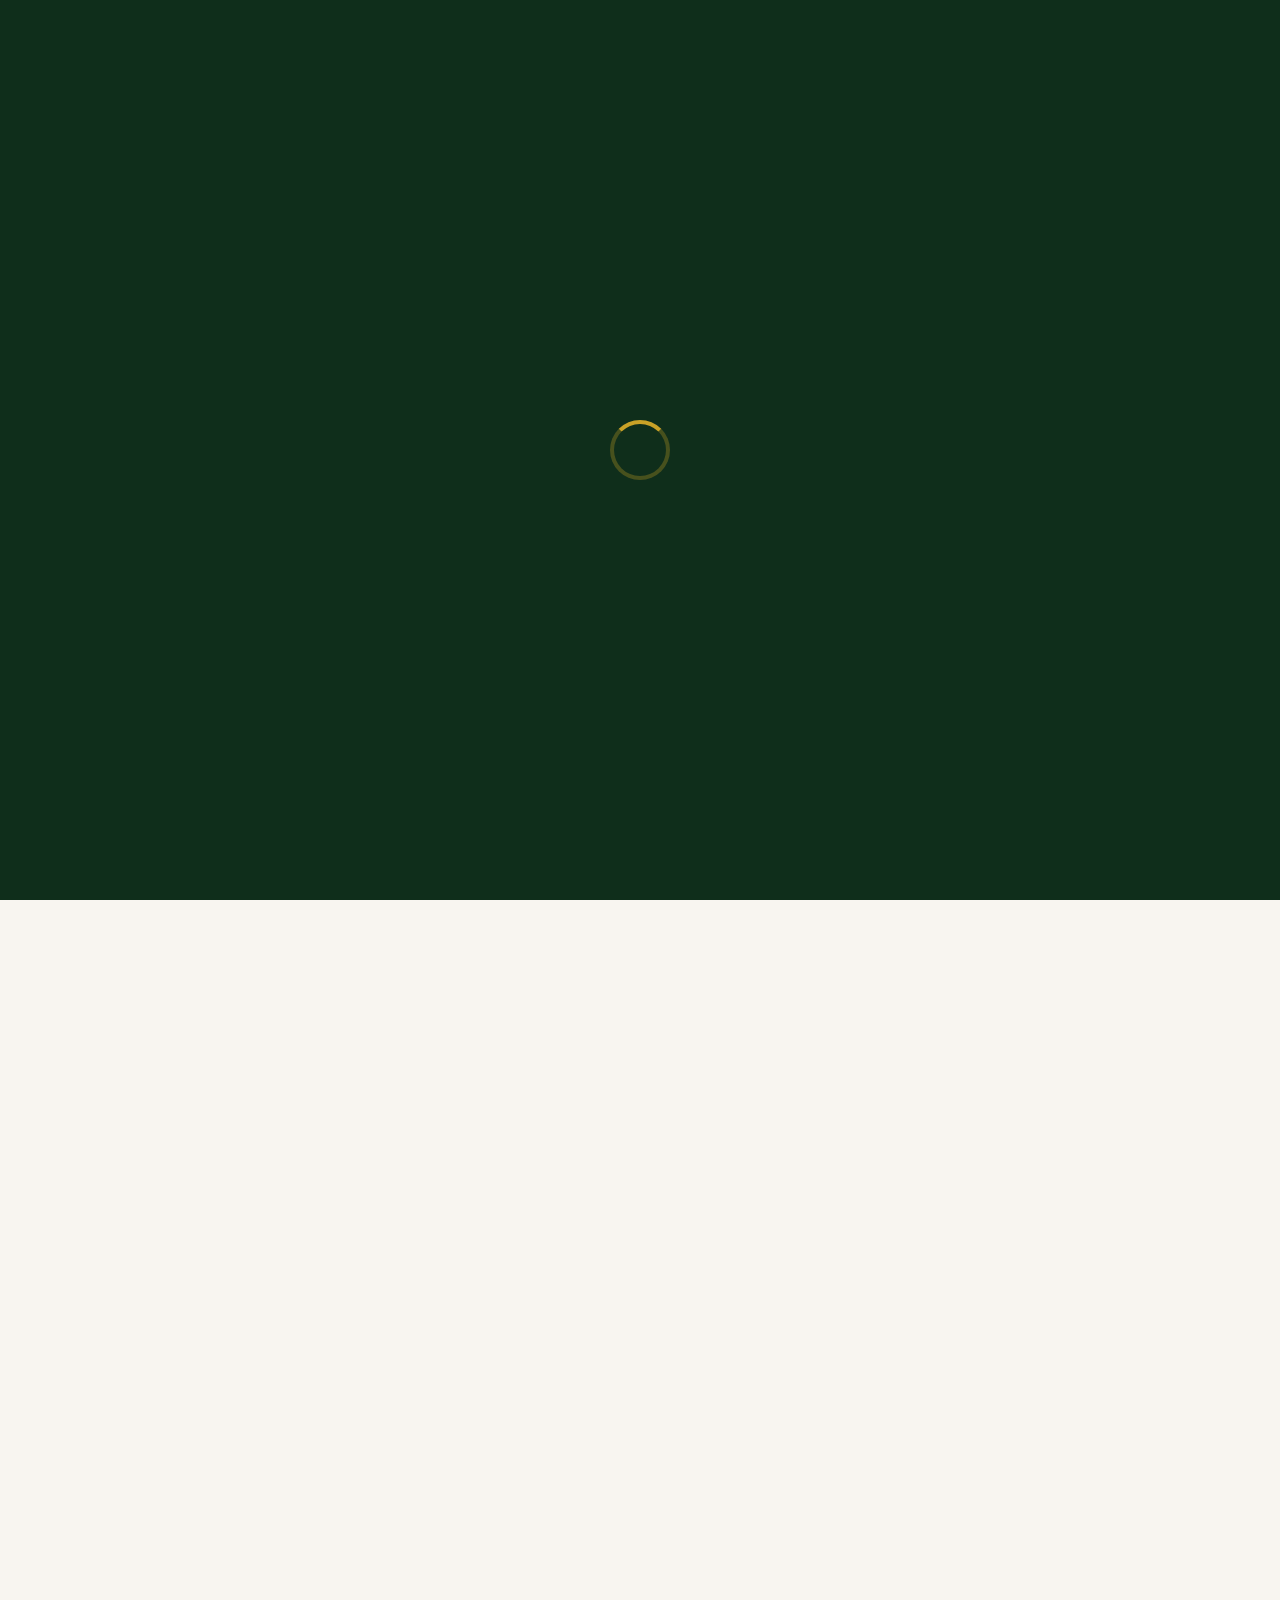
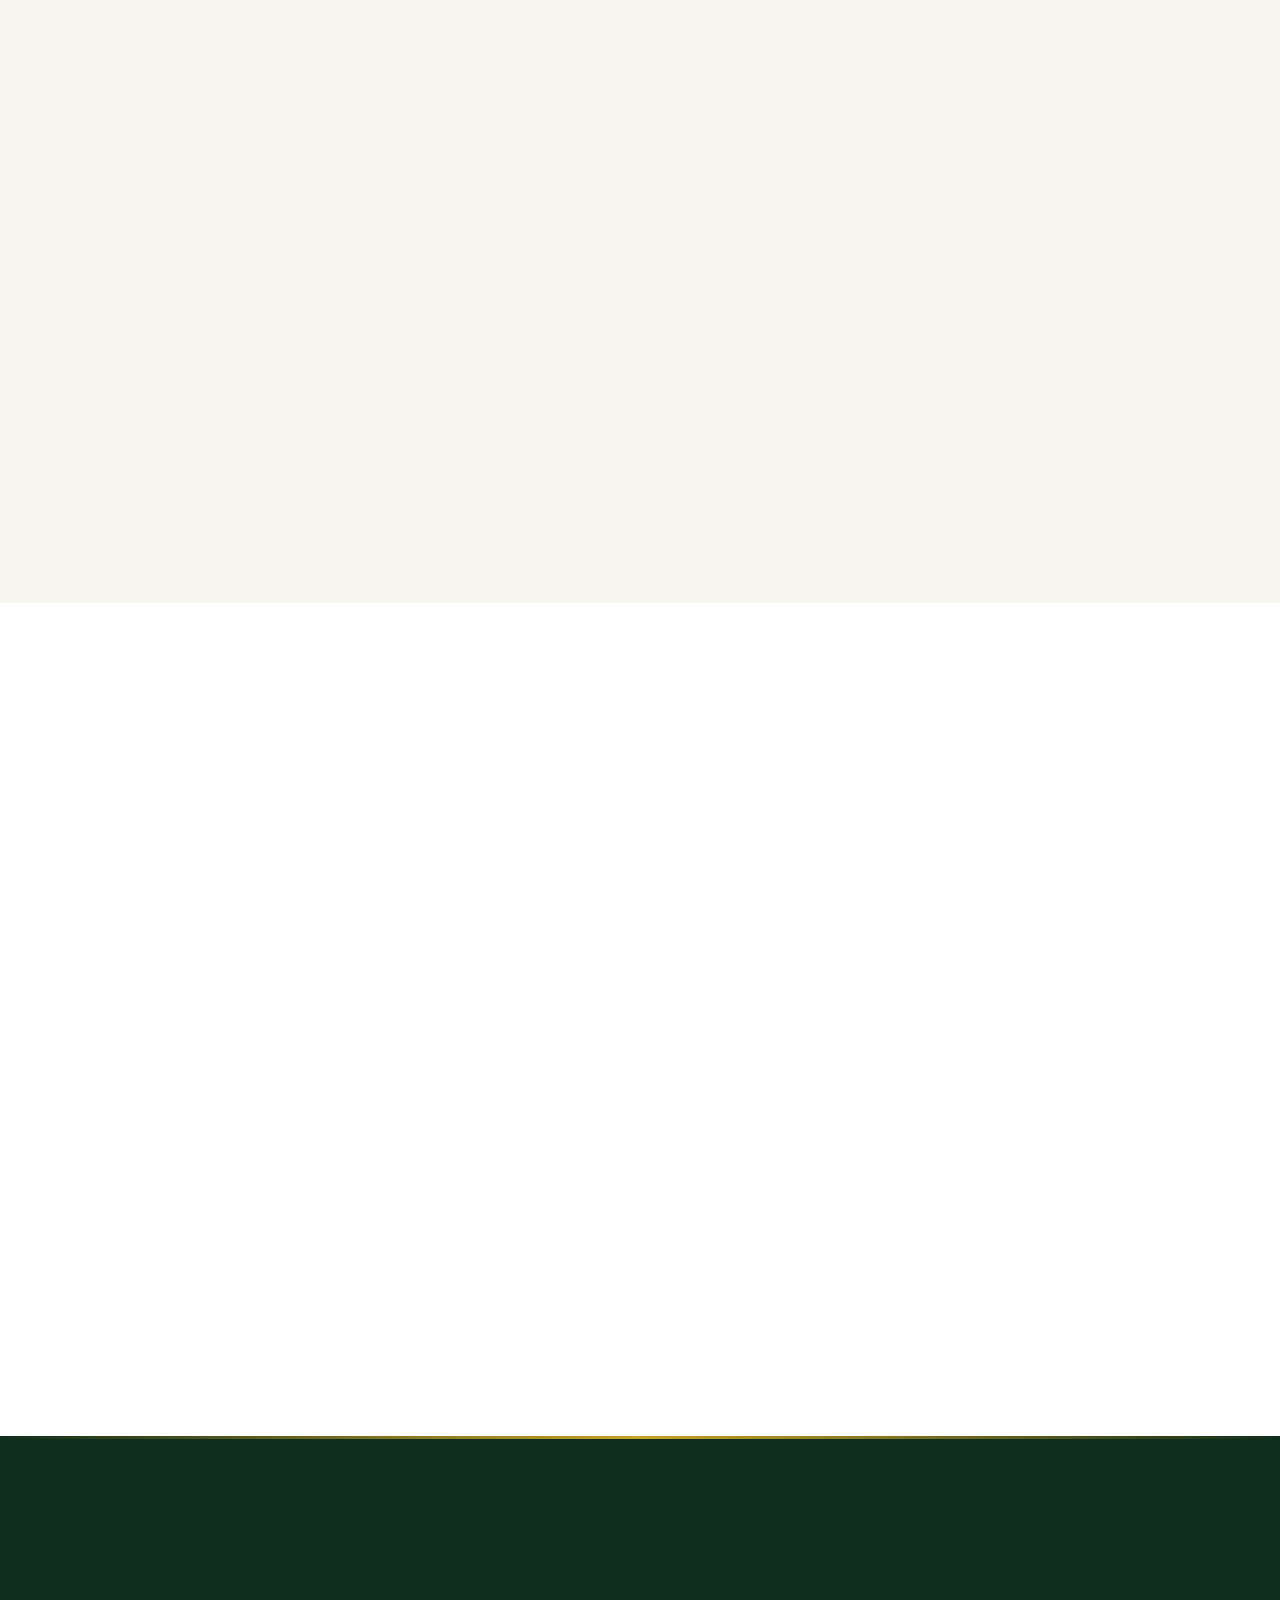
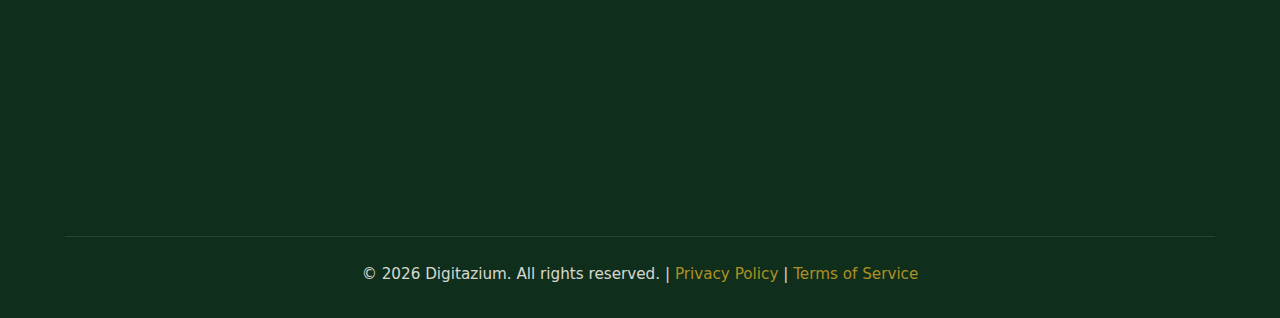
<file: contact.html>
<!DOCTYPE html>
<html lang="en">
<head>
  <meta charset="UTF-8" />
  <meta name="viewport" content="width=device-width, initial-scale=1.0"/>
  <title>Contact Us | Digitazium - Get Your Free Audit</title>
  <meta name="description" content="Ready to grow? Contact Digitazium for a free digital marketing audit. We respond within 24 hours. No spam, just growth strategies.">
  <link rel="stylesheet" href="https://cdnjs.cloudflare.com/ajax/libs/font-awesome/6.4.0/css/all.min.css"/>
  <link rel="stylesheet" href="css/style.css"/>
  <style>
    /* ===== PAGE-SPECIFIC: CONTACT ===== */
    .contact-hero {
      background: linear-gradient(135deg, var(--darker-green) 0%, var(--dark-green) 100%);
      color: var(--white);
      padding: 180px 0 100px;
      text-align: center;
      position: relative;
      overflow: hidden;
    }
    .contact-hero::before {
      content: '';
      position: absolute;
      top: -20%; right: -10%;
      width: 600px; height: 600px;
      border-radius: 50%;
      background: radial-gradient(circle, rgba(201,162,39,0.15) 0%, transparent 70%);
      animation: float 25s infinite ease-in-out;
    }
    .contact-hero h1 {
      font-size: 4rem;
      margin-bottom: 25px;
      position: relative;
      z-index: 1;
    }
    .contact-hero h1 span { color: var(--mustard); }
    .contact-hero p {
      font-size: 1.4rem;
      max-width: 750px;
      margin: 0 auto 40px;
      opacity: 0.95;
      position: relative;
      z-index: 1;
    }
    .hero-guarantee {
      display: inline-flex;
      align-items: center;
      gap: 10px;
      background: rgba(255,255,255,0.15);
      padding: 12px 25px;
      border-radius: 50px;
      backdrop-filter: blur(5px);
      border: 1px solid rgba(255,255,255,0.2);
      font-weight: 600;
      position: relative;
      z-index: 1;
      animation: pulseBorder 2s infinite;
    }
    @keyframes pulseBorder {
      0%, 100% { box-shadow: 0 0 0 0 rgba(201,162,39,0.4); }
      50% { box-shadow: 0 0 0 10px rgba(201,162,39,0); }
    }
    .hero-guarantee i { color: var(--mustard); }

    /* Contact Grid */
    .contact-section {
      padding: 100px 0;
      background: var(--cream);
    }
    .contact-grid {
      display: grid;
      grid-template-columns: 1fr 1.2fr;
      gap: 60px;
      align-items: start;
    }
    
    /* Contact Info Side */
    .contact-info {
      padding: 40px;
      background: var(--white);
      border-radius: 24px;
      box-shadow: var(--shadow);
      height: 100%;
      position: relative;
      overflow: hidden;
    }
    .contact-info::before {
      content: '';
      position: absolute;
      top: 0; left: 0;
      width: 100%; height: 6px;
      background: linear-gradient(90deg, var(--dark-green), var(--mustard));
    }
    .contact-info h3 {
      color: var(--dark-green);
      font-size: 2rem;
      margin-bottom: 25px;
    }
    .contact-info > p {
      color: var(--gray);
      margin-bottom: 35px;
      line-height: 1.7;
    }
    .contact-item {
      display: flex;
      align-items: flex-start;
      gap: 20px;
      margin-bottom: 30px;
      padding: 20px;
      border-radius: 16px;
      background: var(--cream);
      transition: var(--transition);
      border: 2px solid transparent;
      cursor: pointer;
    }
    .contact-item:hover {
      transform: translateX(10px);
      border-color: var(--mustard);
      background: var(--white);
      box-shadow: var(--shadow);
    }
    .contact-item i {
      font-size: 1.5rem;
      color: var(--mustard);
      margin-top: 4px;
      flex-shrink: 0;
      width: 30px;
      text-align: center;
    }
    .contact-item-content h4 {
      color: var(--dark-green);
      font-size: 1.1rem;
      margin-bottom: 5px;
    }
    .contact-item-content p {
      color: var(--gray);
      font-size: 0.95rem;
      margin: 0;
    }
    .contact-item-content a {
      color: var(--dark-green);
      font-weight: 600;
      transition: var(--transition);
    }
    .contact-item-content a:hover {
      color: var(--mustard);
    }
    .social-connect {
      margin-top: 40px;
      padding-top: 30px;
      border-top: 1px solid rgba(0,0,0,0.06);
    }
    .social-connect h4 {
      color: var(--dark-green);
      margin-bottom: 20px;
      font-size: 1.1rem;
    }
    .social-icons {
      display: flex;
      gap: 15px;
    }
    .social-icons a {
      width: 45px; height: 45px;
      background: var(--dark-green);
      color: var(--white);
      border-radius: 12px;
      display: flex;
      align-items: center;
      justify-content: center;
      font-size: 1.2rem;
      transition: var(--transition);
    }
    .social-icons a:hover {
      background: var(--mustard);
      color: var(--dark-green);
      transform: translateY(-5px) rotate(10deg);
    }

    /* Contact Form Side */
    .contact-form-wrapper {
      background: var(--white);
      padding: 45px;
      border-radius: 24px;
      box-shadow: var(--shadow);
      position: relative;
    }
    .contact-form-wrapper::before {
      content: '';
      position: absolute;
      top: -2px; left: -2px; right: -2px; bottom: -2px;
      background: linear-gradient(135deg, var(--dark-green), var(--mustard));
      border-radius: 26px;
      z-index: -1;
      opacity: 0.5;
    }
    .form-header {
      margin-bottom: 30px;
      text-align: center;
    }
    .form-header h3 {
      color: var(--dark-green);
      font-size: 1.8rem;
      margin-bottom: 10px;
    }
    .form-header p {
      color: var(--gray);
      font-size: 0.95rem;
    }
    .form-row {
      display: grid;
      grid-template-columns: 1fr 1fr;
      gap: 20px;
      margin-bottom: 20px;
    }
    .form-group {
      margin-bottom: 20px;
      position: relative;
    }
    .form-group label {
      display: block;
      margin-bottom: 8px;
      font-weight: 600;
      color: var(--dark-green);
      font-size: 0.95rem;
      transition: var(--transition);
    }
    .form-control {
      width: 100%;
      padding: 16px 20px;
      border: 2px solid #e5e7eb;
      border-radius: 14px;
      font-size: 1rem;
      transition: var(--transition);
      background: var(--cream);
      font-family: inherit;
    }
    .form-control:focus {
      outline: none;
      border-color: var(--mustard);
      box-shadow: 0 0 0 4px rgba(201,162,39,0.2);
      background: var(--white);
      transform: translateY(-2px);
    }
    .form-control:focus + label {
      color: var(--mustard);
    }
    textarea.form-control {
      min-height: 140px;
      resize: vertical;
    }
    select.form-control {
      cursor: pointer;
      appearance: none;
      background-image: url("data:image/svg+xml,%3Csvg xmlns='http://www.w3.org/2000/svg' fill='none' viewBox='0 0 24 24' stroke='%231a4d2e'%3E%3Cpath stroke-linecap='round' stroke-linejoin='round' stroke-width='2' d='M19 9l-7 7-7-7'%3E%3C/path%3E%3C/svg%3E");
      background-repeat: no-repeat;
      background-position: right 15px center;
      background-size: 20px;
    }
    .form-note {
      font-size: 0.85rem;
      color: var(--gray);
      margin-top: 8px;
      display: flex;
      align-items: center;
      gap: 6px;
    }
    .form-note i { color: var(--mustard); }
    .submit-btn {
      width: 100%;
      padding: 18px;
      background: var(--dark-green);
      color: var(--white);
      border: none;
      border-radius: 14px;
      font-size: 1.1rem;
      font-weight: 700;
      cursor: pointer;
      transition: var(--transition);
      display: flex;
      align-items: center;
      justify-content: center;
      gap: 10px;
      position: relative;
      overflow: hidden;
    }
    .submit-btn:hover {
      background: var(--mustard);
      color: var(--dark-green);
      transform: translateY(-3px);
      box-shadow: 0 10px 25px rgba(201,162,39,0.4);
    }
    .submit-btn:disabled {
      opacity: 0.7;
      cursor: not-allowed;
      transform: none;
    }
    .submit-btn .spinner {
      display: none;
      width: 20px; height: 20px;
      border: 3px solid rgba(255,255,255,0.3);
      border-radius: 50%;
      border-top-color: #fff;
      animation: spin 1s ease-in-out infinite;
    }
    .submit-btn.loading .btn-text { display: none; }
    .submit-btn.loading .spinner { display: block; }
    @keyframes spin { to { transform: rotate(360deg); } }

    /* Form Success Message */
    .form-success {
      display: none;
      text-align: center;
      padding: 40px 20px;
      animation: slideUp 0.5s ease;
    }
    .form-success.active { display: block; }
    .success-icon {
      width: 80px; height: 80px;
      background: rgba(46, 160, 67, 0.15);
      color: #2e8a43;
      border-radius: 50%;
      display: flex;
      align-items: center;
      justify-content: center;
      font-size: 2.5rem;
      margin: 0 auto 25px;
      animation: popIn 0.5s cubic-bezier(0.175, 0.885, 0.32, 1.275);
    }
    .form-success h3 {
      color: var(--dark-green);
      margin-bottom: 15px;
    }
    .form-success p {
      color: var(--gray);
      margin-bottom: 25px;
    }

    /* Map Section */
    .map-section {
      padding: 0 0 100px;
      background: var(--cream);
    }
    .map-container {
      height: 400px;
      background: var(--white);
      border-radius: 24px;
      overflow: hidden;
      box-shadow: var(--shadow);
      position: relative;
      display: flex;
      align-items: center;
      justify-content: center;
      background: linear-gradient(135deg, #e5e7eb, #f3f4f6);
    }
    .map-placeholder {
      text-align: center;
      color: var(--gray);
      z-index: 1;
    }
    .map-placeholder i {
      font-size: 4rem;
      color: var(--mustard);
      margin-bottom: 20px;
      animation: bounceMap 2s infinite;
    }
    @keyframes bounceMap {
      0%, 100% { transform: translateY(0); }
      50% { transform: translateY(-15px); }
    }
    .map-overlay {
      position: absolute;
      bottom: 30px; left: 50%;
      transform: translateX(-50%);
      background: var(--white);
      padding: 15px 30px;
      border-radius: 50px;
      box-shadow: var(--shadow-hover);
      display: flex;
      align-items: center;
      gap: 15px;
      z-index: 2;
      border: 2px solid var(--mustard);
    }
    .map-overlay strong {
      color: var(--dark-green);
      font-size: 1.1rem;
    }
    .map-overlay span {
      color: var(--gray);
      font-size: 0.9rem;
    }
    .map-dot {
      width: 12px; height: 12px;
      background: var(--mustard);
      border-radius: 50%;
      animation: pulseDot 1.5s infinite;
    }
    @keyframes pulseDot {
      0% { box-shadow: 0 0 0 0 rgba(201,162,39,0.7); }
      100% { box-shadow: 0 0 0 10px rgba(201,162,39,0); }
    }

    /* FAQ Section */
    .contact-faq {
      padding: 100px 0;
      background: var(--white);
    }
    .faq-container {
      max-width: 800px;
      margin: 0 auto;
    }
    .faq-item {
      background: var(--cream);
      border-radius: 16px;
      margin-bottom: 20px;
      overflow: hidden;
      transition: var(--transition);
      border: 2px solid transparent;
    }
    .faq-item:hover {
      border-color: rgba(201,162,39,0.3);
    }
    .faq-question {
      padding: 25px 30px;
      font-weight: 600;
      font-size: 1.15rem;
      color: var(--dark-green);
      cursor: pointer;
      display: flex;
      justify-content: space-between;
      align-items: center;
      transition: var(--transition);
    }
    .faq-question:hover {
      background: rgba(201,162,39,0.08);
    }
    .faq-question i {
      color: var(--mustard);
      transition: transform 0.3s ease;
    }
    .faq-item.active .faq-question i {
      transform: rotate(180deg);
    }
    .faq-answer {
      max-height: 0;
      overflow: hidden;
      padding: 0 30px;
      transition: max-height 0.4s ease, padding 0.4s ease;
      color: var(--gray);
      line-height: 1.7;
      background: var(--white);
    }
    .faq-item.active .faq-answer {
      max-height: 300px;
      padding: 0 30px 25px;
    }

    /* Responsive */
    @media (max-width: 1024px) {
      .contact-grid { grid-template-columns: 1fr; }
      .contact-info { margin-bottom: 40px; }
    }
    @media (max-width: 768px) {
      .contact-hero { padding: 150px 0 80px; }
      .contact-hero h1 { font-size: 2.8rem; }
      .contact-hero p { font-size: 1.15rem; }
      .form-row { grid-template-columns: 1fr; }
      .contact-form-wrapper { padding: 30px 25px; }
      .section { padding: 70px 0; }
      .map-overlay { width: 90%; justify-content: center; flex-wrap: wrap; }
    }
  </style>
</head>
<body>
  <!-- Preloader -->
  <div class="preloader">
    <div class="loader"></div>
  </div>

  <!-- Header -->
  <header>
    <div class="container">
      <nav>
        <a href="index.html" class="logo">
          <i class="fas fa-bolt"></i>
          Digit<span>azium</span>
        </a>
        <ul class="nav-links" id="navLinks">
          <li><a href="index.html">Home</a></li>
          <li><a href="services.html">Services</a></li>
          <li><a href="about.html">About</a></li>
          <li><a href="case-studies.html">Results</a></li>
          <li><a href="blog.html">Insights</a></li>
          <li><a href="contact.html" class="active">Contact</a></li>
        </ul>
        <a href="contact.html" class="btn nav-cta">
          <i class="fas fa-gift"></i> Free Audit
        </a>
        <div class="mobile-toggle" id="mobileToggle">
          <i class="fas fa-bars"></i>
        </div>
      </nav>
    </div>
  </header>

  <!-- Contact Hero -->
  <section class="contact-hero">
    <div class="container">
      <h1 class="animate">Let's <span>Engineer</span> Your Growth</h1>
      <p class="animate delay-100">Ready to scale? Fill out the form for a free strategic audit. We'll analyze your current setup and show you exactly where you can grow.</p>
      <div class="hero-guarantee animate delay-200">
        <i class="fas fa-clock"></i> 24-Hour Response Guarantee
      </div>
    </div>
  </section>

  <!-- Contact Grid -->
  <section class="contact-section">
    <div class="container">
      <div class="contact-grid">
        
        <!-- Contact Info -->
        <div class="contact-info animate fade-right">
          <h3>Get In Touch</h3>
          <p>Have questions before starting? We're here to help. Reach out via any channel below.</p>
          
          <div class="contact-item">
            <i class="fas fa-envelope"></i>
            <div class="contact-item-content">
              <h4>Email Us</h4>
              <p><a href="mailto:hello@digitazium.com">hello@digitazium.com</a></p>
              <p style="font-size: 0.85rem; margin-top: 5px; opacity: 0.8;">Response within 24 hours</p>
            </div>
          </div>
          
          <div class="contact-item">
            <i class="fas fa-phone"></i>
            <div class="contact-item-content">
              <h4>Call Us</h4>
              <p><a href="tel:+15551234567">+1 (555) 123-4567</a></p>
              <p style="font-size: 0.85rem; margin-top: 5px; opacity: 0.8;">Mon-Fri, 9am-6pm EST</p>
            </div>
          </div>
          
          <div class="contact-item">
            <i class="fas fa-map-marker-alt"></i>
            <div class="contact-item-content">
              <h4>Visit Us</h4>
              <p>Global • Remote-First</p>
              <p style="font-size: 0.85rem; margin-top: 5px; opacity: 0.8;">HQ: New York, NY</p>
            </div>
          </div>
          
          <div class="social-connect">
            <h4>Connect With Us</h4>
            <div class="social-icons">
              <a href="#" aria-label="LinkedIn"><i class="fab fa-linkedin-in"></i></a>
              <a href="#" aria-label="Twitter"><i class="fab fa-twitter"></i></a>
              <a href="#" aria-label="Instagram"><i class="fab fa-instagram"></i></a>
              <a href="#" aria-label="Facebook"><i class="fab fa-facebook-f"></i></a>
            </div>
          </div>
        </div>

        <!-- Contact Form -->
        <div class="contact-form-wrapper animate fade-left">
          <div class="form-header">
            <h3>Request Your Free Audit</h3>
            <p>Tell us about your goals. No obligation, just insights.</p>
          </div>
          
          <form id="contactForm">
            <div class="form-row">
              <div class="form-group">
                <label for="name">Full Name *</label>
                <input type="text" id="name" class="form-control" placeholder="John Doe" required>
              </div>
              <div class="form-group">
                <label for="email">Work Email *</label>
                <input type="email" id="email" class="form-control" placeholder="john@company.com" required>
              </div>
            </div>
            
            <div class="form-row">
              <div class="form-group">
                <label for="company">Company Name</label>
                <input type="text" id="company" class="form-control" placeholder="Your Company Ltd.">
              </div>
              <div class="form-group">
                <label for="website">Website URL</label>
                <input type="url" id="website" class="form-control" placeholder="https://yourwebsite.com">
              </div>
            </div>
            
            <div class="form-row">
              <div class="form-group">
                <label for="service">Interested Service *</label>
                <select id="service" class="form-control" required>
                  <option value="" disabled selected>Select a service</option>
                  <option value="seo">SEO & AEO</option>
                  <option value="ppc">Paid Advertising</option>
                  <option value="content">Content Strategy</option>
                  <option value="web">Web Design & Dev</option>
                  <option value="analytics">Analytics & CRO</option>
                  <option value="other">Other / Not Sure</option>
                </select>
              </div>
              <div class="form-group">
                <label for="budget">Monthly Budget</label>
                <select id="budget" class="form-control">
                  <option value="" disabled selected>Select range</option>
                  <option value="<5k">&lt; $5,000</option>
                  <option value="5-10k">$5,000 - $10,000</option>
                  <option value="10-25k">$10,000 - $25,000</option>
                  <option value="25k+">$25,000+</option>
                </select>
              </div>
            </div>
            
            <div class="form-group">
              <label for="message">Project Details *</label>
              <textarea id="message" class="form-control" placeholder="Tell us about your current challenges and goals..." required></textarea>
              <div class="form-note"><i class="fas fa-shield-alt"></i> Your information is 100% secure.</div>
            </div>
            
            <button type="submit" class="submit-btn">
              <span class="btn-text">Get Free Audit <i class="fas fa-paper-plane"></i></span>
              <div class="spinner"></div>
            </button>
          </form>
          
          <!-- Success Message -->
          <div class="form-success" id="formSuccess">
            <div class="success-icon">
              <i class="fas fa-check"></i>
            </div>
            <h3>Message Sent!</h3>
            <p>Thank you for reaching out. Our team will analyze your website and get back to you within 24 hours with actionable insights.</p>
            <a href="index.html" class="btn btn-outline" style="color: var(--dark-green); border-color: var(--dark-green);">Back to Home</a>
          </div>
        </div>
        
      </div>
    </div>
  </section>

  <!-- Map Section -->
  <section class="map-section">
    <div class="container">
      <div class="map-container animate zoom">
        <div class="map-placeholder">
          <i class="fas fa-map-marked-alt"></i>
          <h3>Global Reach, Local Impact</h3>
          <p>While we're remote-first, our impact is felt worldwide.</p>
        </div>
        <div class="map-overlay">
          <div class="map-dot"></div>
          <div>
            <strong>Digitazium HQ</strong><br>
            <span>New York, NY • Serving Global Clients</span>
          </div>
        </div>
      </div>
    </div>
  </section>

  <!-- FAQ Section -->
  <section class="contact-faq">
    <div class="container">
      <div class="section-title animate">
        <h2>Common Questions</h2>
        <p>Everything you need to know before working with us.</p>
      </div>
      
      <div class="faq-container">
        <div class="faq-item animate fade-up">
          <div class="faq-question">
            How quickly can we start?
            <i class="fas fa-chevron-down"></i>
          </div>
          <div class="faq-answer">
            <p>Most clients kick off within 1-2 weeks of signing. The first week is dedicated to onboarding, access setup, and deep-dive audits so we can hit the ground running.</p>
          </div>
        </div>
        
        <div class="faq-item animate fade-up delay-100">
          <div class="faq-question">
            Do you require long-term contracts?
            <i class="fas fa-chevron-down"></i>
          </div>
          <div class="faq-answer">
            <p>We believe in earning your business every month. Most engagements start with a 3-month initial term to show results, then move to month-to-month. No locked-in annual contracts.</p>
          </div>
        </div>
        
        <div class="faq-item animate fade-up delay-200">
          <div class="faq-question">
            What happens after I submit the form?
            <i class="fas fa-chevron-down"></i>
          </div>
          <div class="faq-answer">
            <p>1) You'll get an instant confirmation email. 2) Within 24 hours, a senior strategist will review your site. 3) We'll schedule a 30-minute call to walk you through our findings and recommendations.</p>
          </div>
        </div>
        
        <div class="faq-item animate fade-up delay-300">
          <div class="faq-question">
            Is the audit really free?
            <i class="fas fa-chevron-down"></i>
          </div>
          <div class="faq-answer">
            <p>Yes, 100%. No hidden fees, no credit card required. We provide value upfront because we're confident in our ability to help you grow. If we're not a fit, we'll tell you honestly.</p>
          </div>
        </div>
      </div>
    </div>
  </section>

  <!-- Footer -->
  <footer>
    <div class="container">
      <div class="grid footer-grid">
        <div class="footer-col animate fade-up">
          <h4>Digitazium</h4>
          <p style="opacity: 0.92; margin-bottom: 25px; line-height: 1.6;">Data-driven digital marketing that delivers real revenue growth for ambitious B2B and DTC brands worldwide.</p>
          <div class="social-links">
            <a href="#" aria-label="LinkedIn"><i class="fab fa-linkedin-in"></i></a>
            <a href="#" aria-label="Twitter"><i class="fab fa-twitter"></i></a>
            <a href="#" aria-label="Instagram"><i class="fab fa-instagram"></i></a>
            <a href="#" aria-label="YouTube"><i class="fab fa-youtube"></i></a>
          </div>
        </div>
        <div class="footer-col animate fade-up delay-100">
          <h4>Services</h4>
          <ul>
            <li><a href="services.html#seo"><i class="fas fa-chevron-right"></i> AI-Powered SEO</a></li>
            <li><a href="services.html#ads"><i class="fas fa-chevron-right"></i> Performance Advertising</a></li>
            <li><a href="services.html#content"><i class="fas fa-chevron-right"></i> Conversion Content</a></li>
            <li><a href="services.html#web"><i class="fas fa-chevron-right"></i> Web Experience</a></li>
            <li><a href="services.html#analytics"><i class="fas fa-chevron-right"></i> Analytics & CRO</a></li>
          </ul>
        </div>
        <div class="footer-col animate fade-up delay-200">
          <h4>Company</h4>
          <ul>
            <li><a href="about.html"><i class="fas fa-chevron-right"></i> About Us</a></li>
            <li><a href="case-studies.html"><i class="fas fa-chevron-right"></i> Case Studies</a></li>
            <li><a href="blog.html"><i class="fas fa-chevron-right"></i> Insights Blog</a></li>
            <li><a href="#"><i class="fas fa-chevron-right"></i> Careers</a></li>
            <li><a href="#"><i class="fas fa-chevron-right"></i> Partners</a></li>
          </ul>
        </div>
        <div class="footer-col animate fade-up delay-300">
          <h4>Contact</h4>
          <ul>
            <li><a href="mailto:hello@digitazium.com"><i class="fas fa-envelope"></i> hakeemsultan@gmail.com</a></li>
            <li><a href="tel:+15551234567"><i class="fas fa-phone"></i> +1 (555) 123-4567</a></li>
            <li><a href="#"><i class="fas fa-map-marker-alt"></i> Global • Remote-First</a></li>
          </ul>
        </div>
      </div>
      <div class="footer-bottom">
        <p>&copy; 2026 Digitazium. All rights reserved. | <a href="#">Privacy Policy</a> | <a href="#">Terms of Service</a></p>
      </div>
    </div>
  </footer>

  <script src="js/main.js"></script>
  <script>
    // ===== CONTACT FORM HANDLING =====
    const contactForm = document.getElementById('contactForm');
    const formSuccess = document.getElementById('formSuccess');
    const submitBtn = contactForm.querySelector('.submit-btn');

    contactForm.addEventListener('submit', (e) => {
      e.preventDefault();
      
      // Simple Validation
      const name = document.getElementById('name').value.trim();
      const email = document.getElementById('email').value.trim();
      const service = document.getElementById('service').value;
      const message = document.getElementById('message').value.trim();
      
      if (!name || !email || !service || !message) {
        showFormMessage('Please fill in all required fields.', 'error');
        return;
      }
      if (!/^[^\s@]+@[^\s@]+\.[^\s@]+$/.test(email)) {
        showFormMessage('Please enter a valid email address.', 'error');
        return;
      }
      
      // Simulate Submission
      submitBtn.classList.add('loading');
      submitBtn.disabled = true;
      
      setTimeout(() => {
        // Hide Form, Show Success
        contactForm.style.display = 'none';
        formSuccess.classList.add('active');
        
        // Scroll to success message
        formSuccess.scrollIntoView({ behavior: 'smooth', block: 'center' });
      }, 2000);
    });

    function showFormMessage(text, type) {
      // Remove existing messages
      const existingMsg = document.getElementById('tempFormMessage');
      if (existingMsg) existingMsg.remove();
      
      const msg = document.createElement('div');
      msg.id = 'tempFormMessage';
      msg.textContent = text;
      msg.style.marginTop = '15px';
      msg.style.padding = '12px';
      msg.style.borderRadius = '10px';
      msg.style.fontWeight = '500';
      msg.style.fontSize = '0.9rem';
      msg.style.textAlign = 'center';
      msg.style.animation = 'slideUp 0.3s ease';
      
      if (type === 'error') {
        msg.style.background = 'rgba(220, 53, 69, 0.15)';
        msg.style.color = '#c43c4d';
        msg.style.border = '1px solid #c43c4d';
      }
      
      contactForm.appendChild(msg);
      
      setTimeout(() => {
        msg.style.opacity = '0';
        msg.style.transform = 'translateY(-10px)';
        setTimeout(() => msg.remove(), 300);
      }, 4000);
    }

    // ===== FAQ ACCORDION =====
    document.querySelectorAll('.faq-question').forEach(question => {
      question.addEventListener('click', () => {
        const item = question.parentElement;
        const isActive = item.classList.contains('active');
        
        // Close all
        document.querySelectorAll('.faq-item').forEach(i => {
          i.classList.remove('active');
        });
        
        // Toggle clicked
        if (!isActive) {
          item.classList.add('active');
        }
      });
    });

    // ===== INPUT ANIMATION ENHANCEMENT =====
    document.querySelectorAll('.form-control').forEach(input => {
      input.addEventListener('focus', () => {
        input.parentElement.classList.add('focused');
      });
      input.addEventListener('blur', () => {
        if (!input.value) {
          input.parentElement.classList.remove('focused');
        }
      });
    });
  </script>
</body>

</html>
</file>
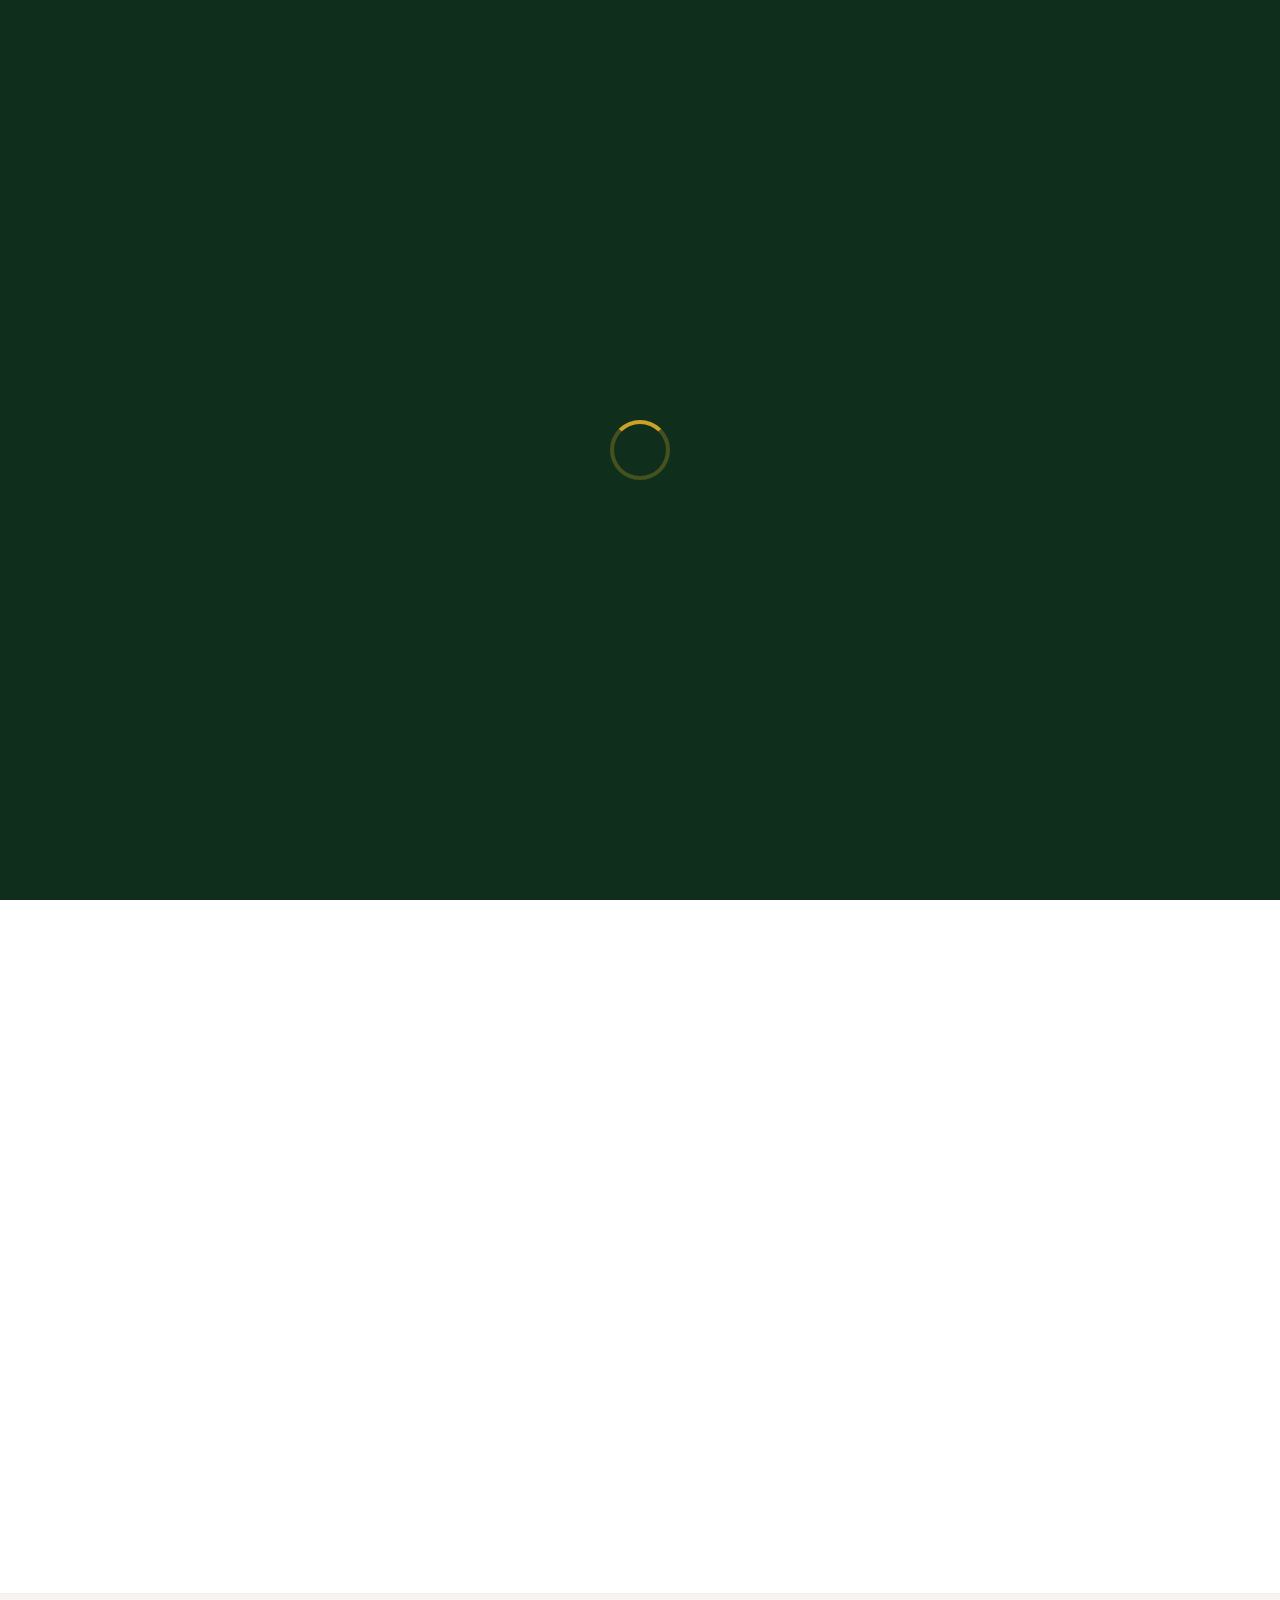
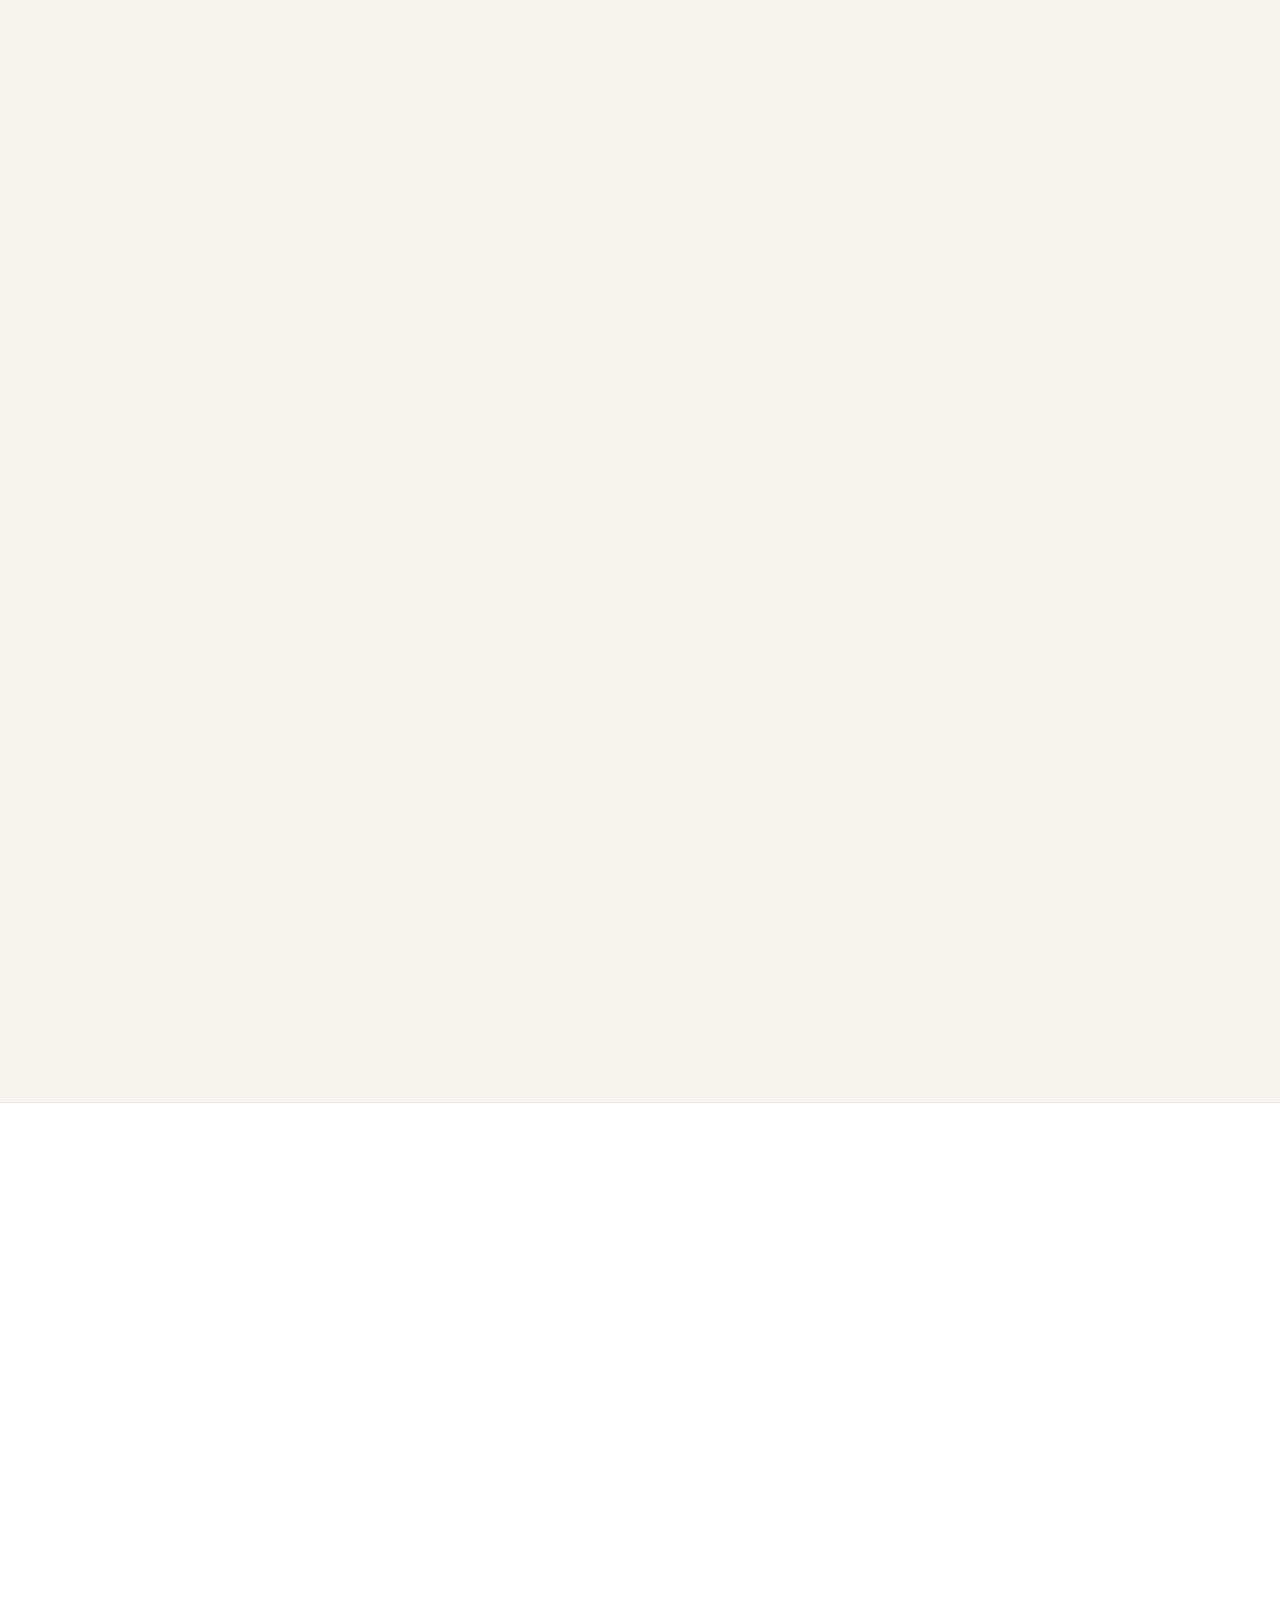
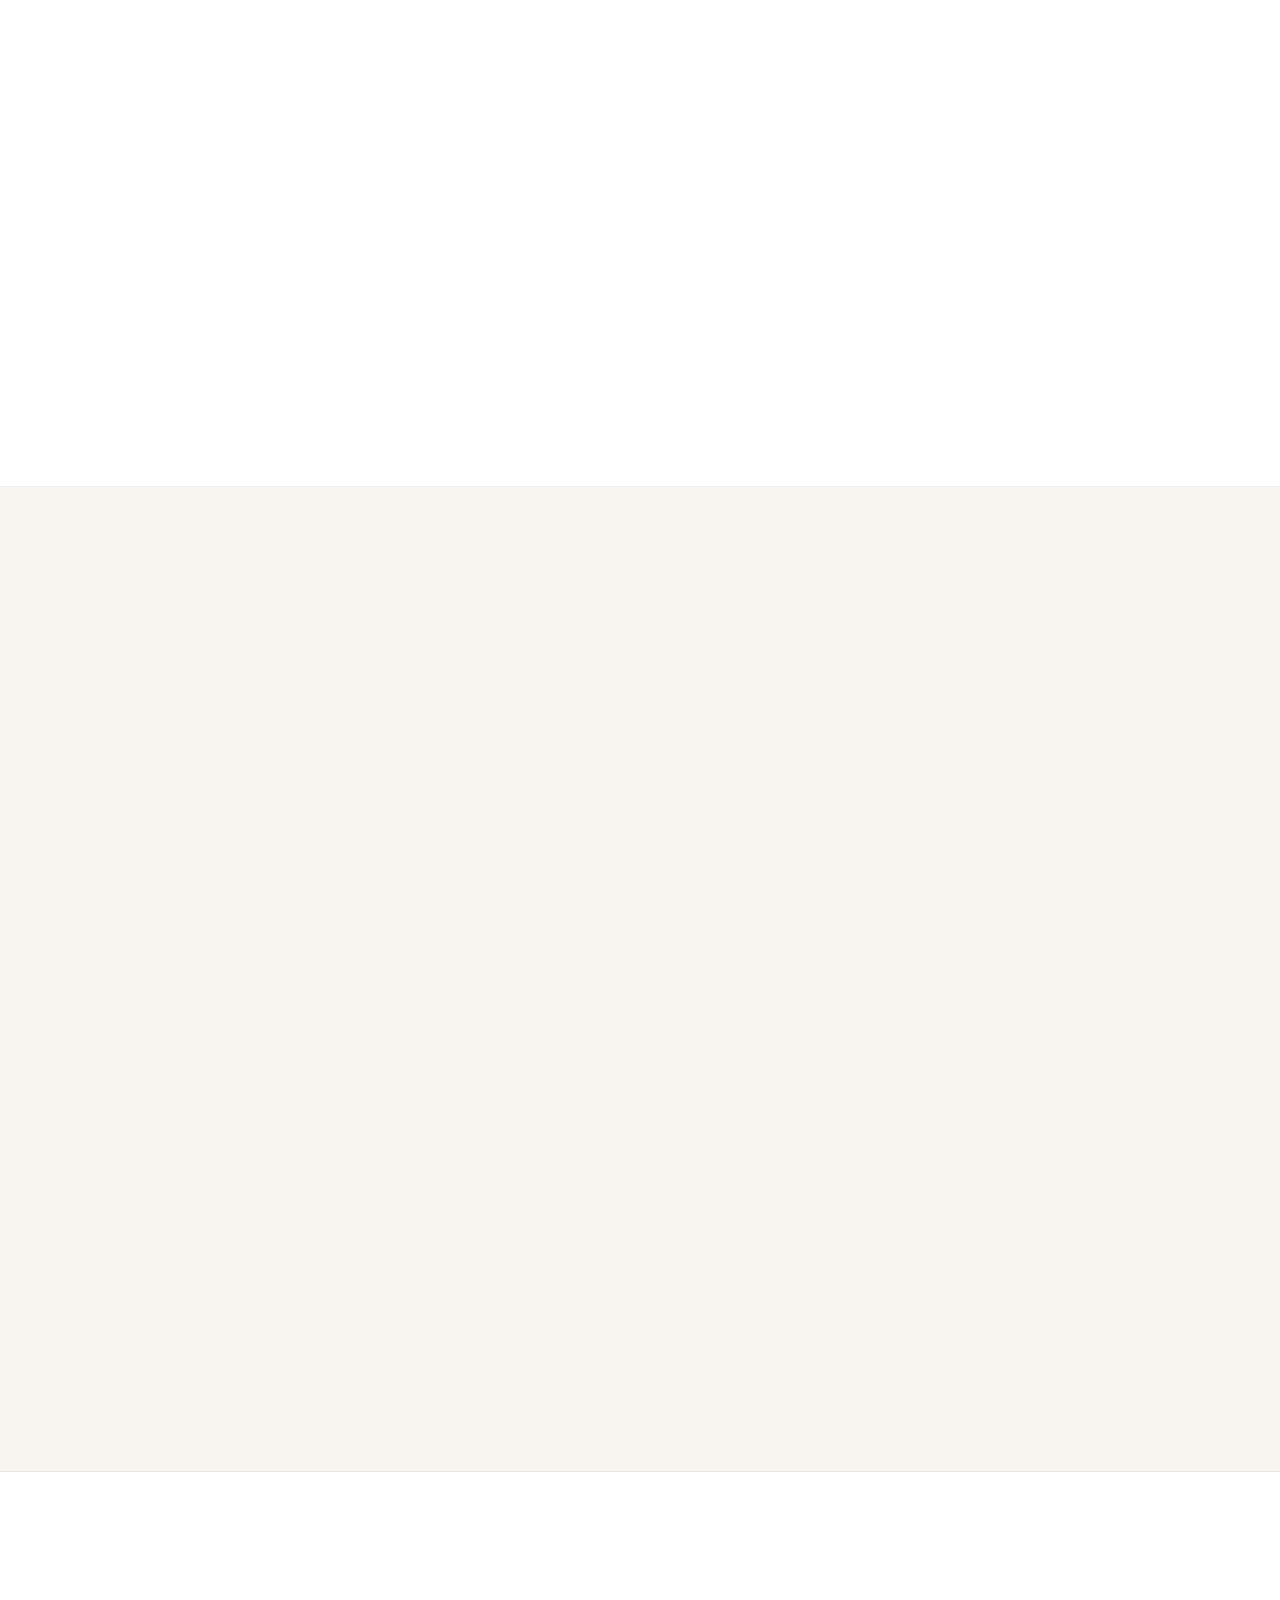
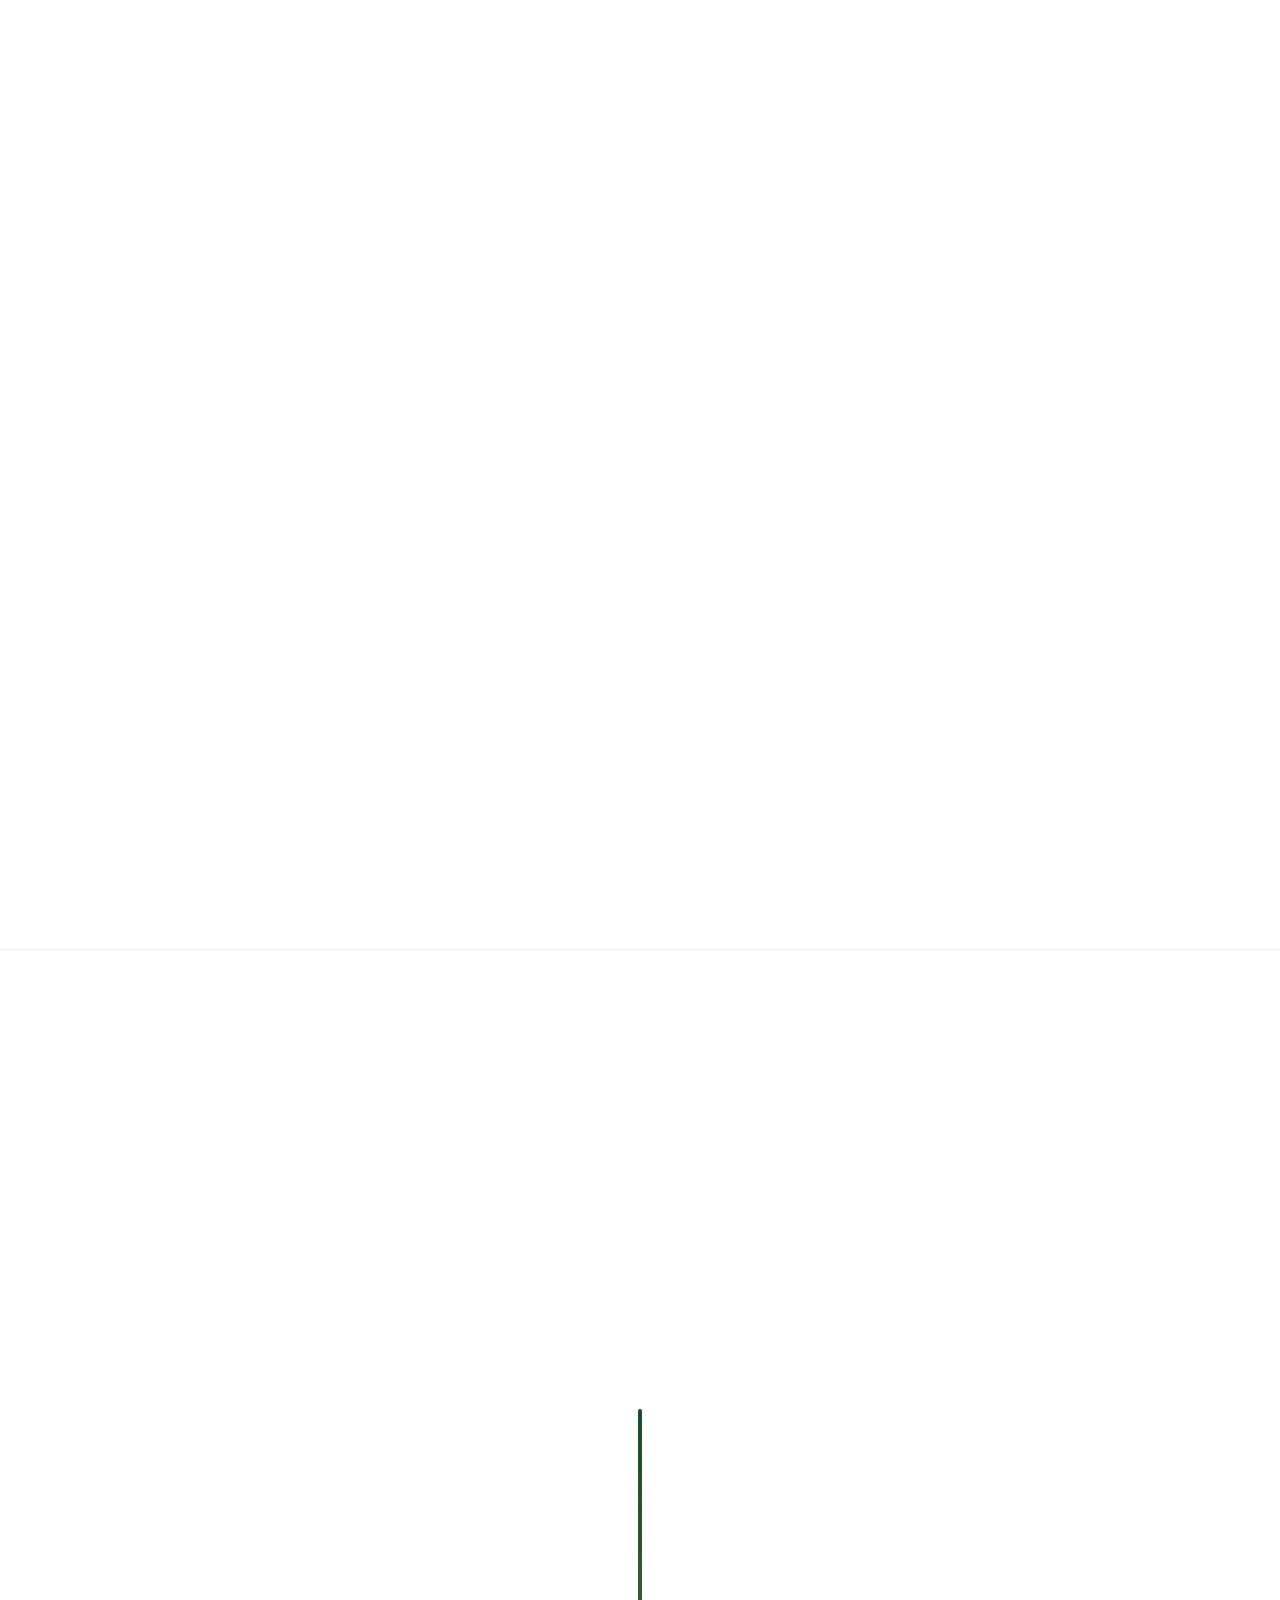
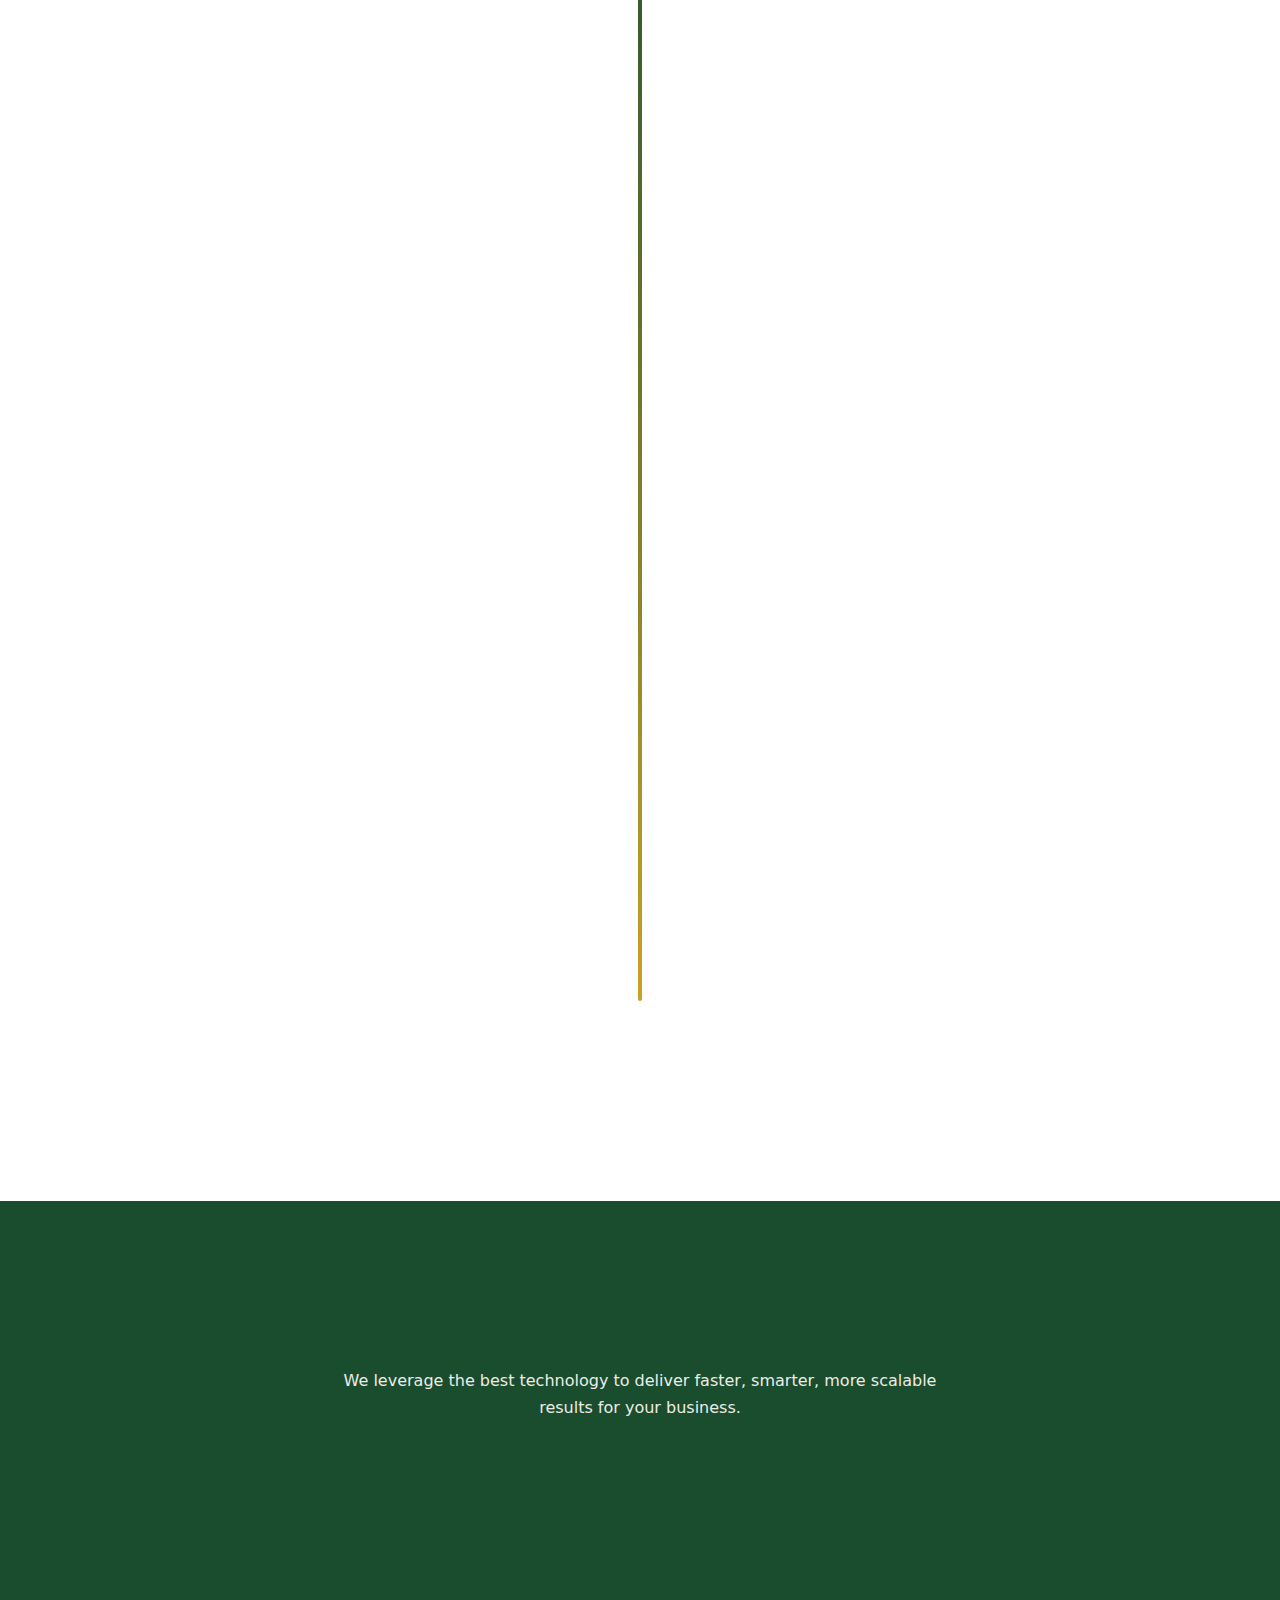
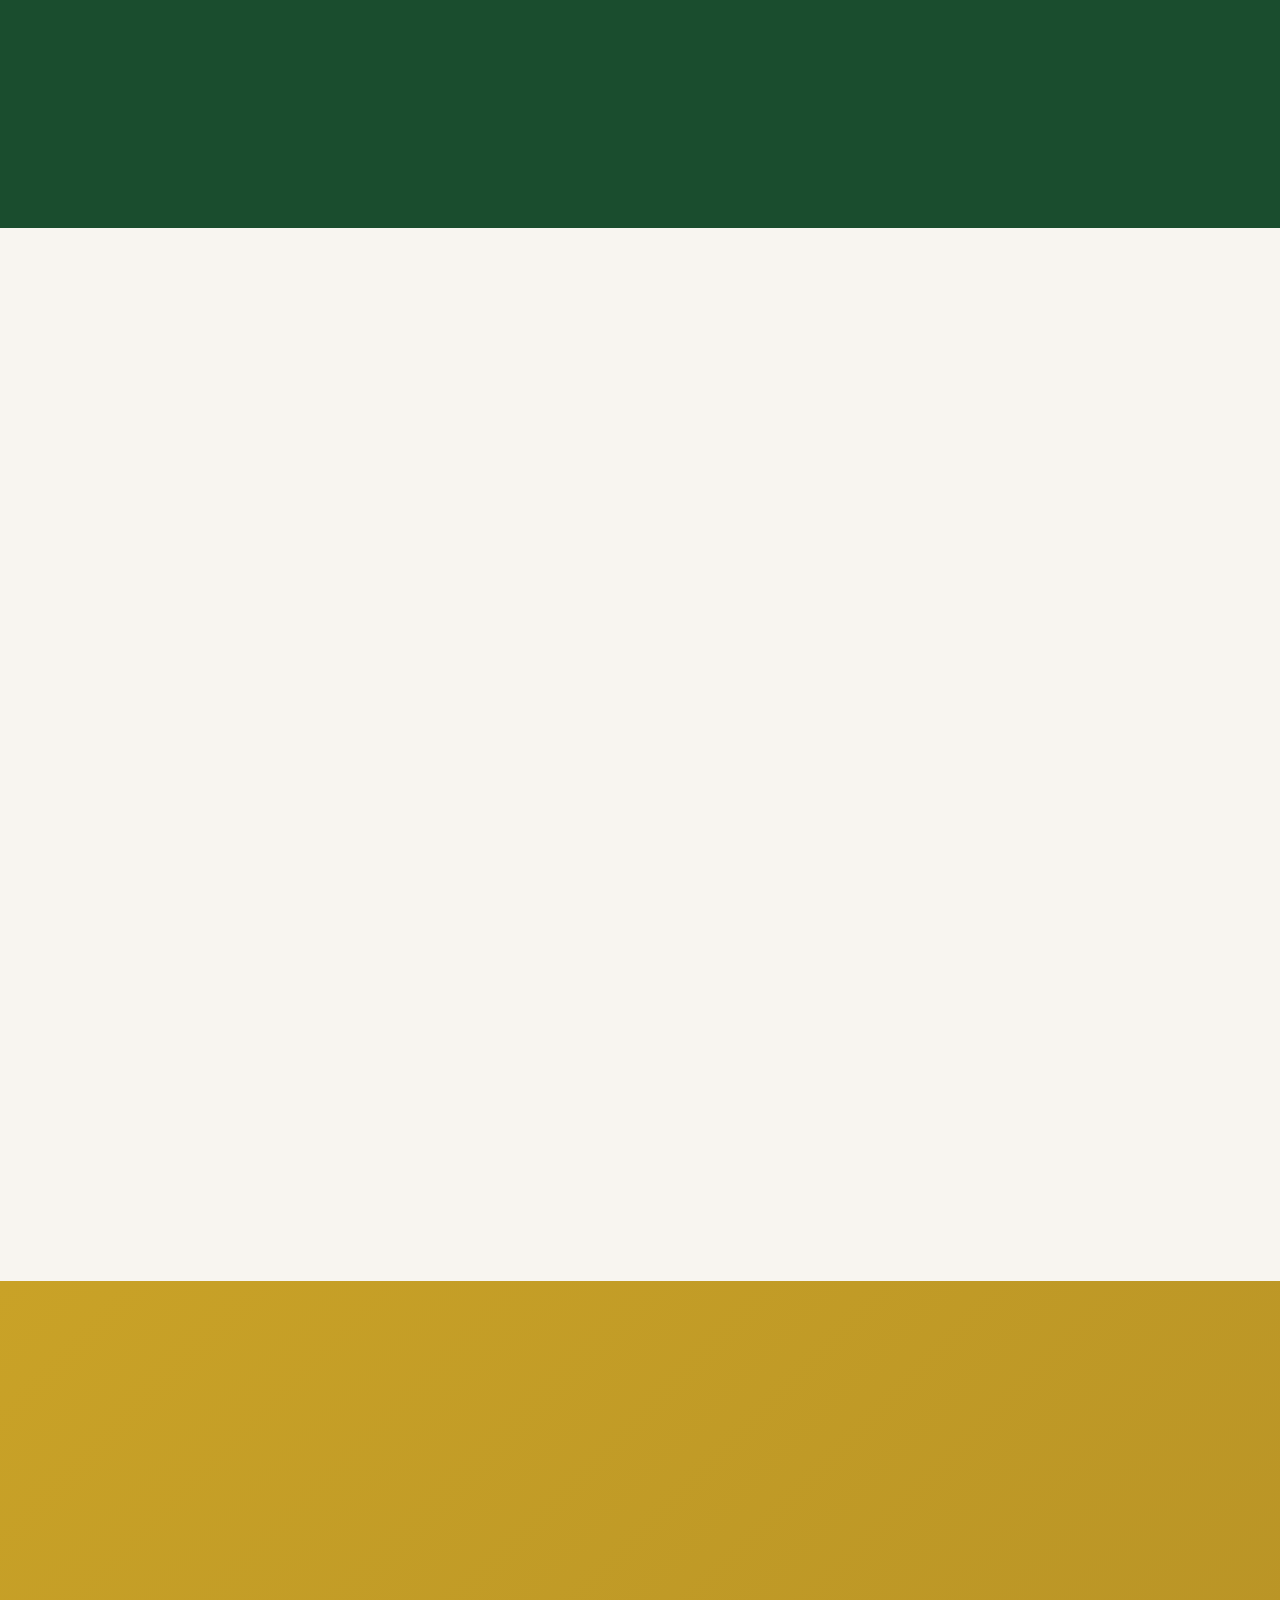
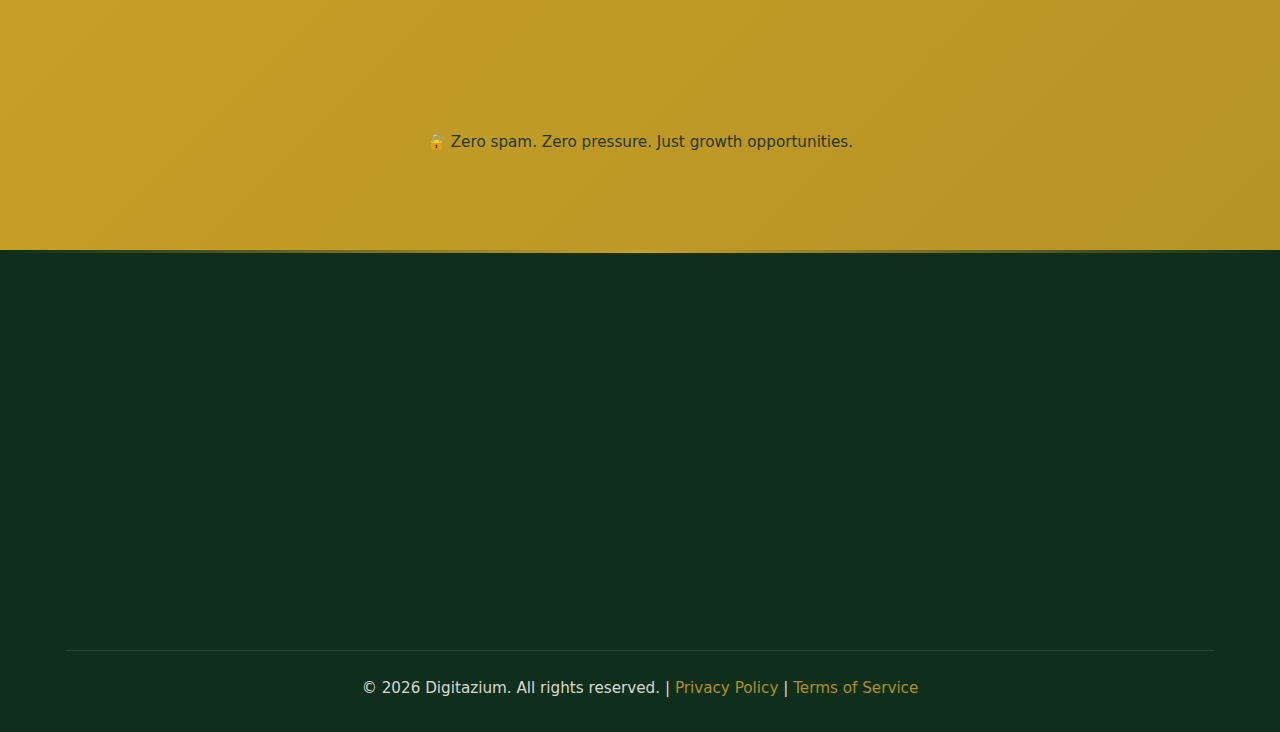
<file: services.html>
<!DOCTYPE html>
<html lang="en">
<head>
  <meta charset="UTF-8" />
  <meta name="viewport" content="width=device-width, initial-scale=1.0"/>
  <title>Services | Digitazium - Digital Marketing Solutions</title>
  <meta name="description" content="Explore Digitazium's full suite of digital marketing services: AI-powered SEO, performance ads, conversion content, web development & analytics.">
  <link rel="stylesheet" href="https://cdnjs.cloudflare.com/ajax/libs/font-awesome/6.4.0/css/all.min.css"/>
  <link rel="stylesheet" href="css/style.css"/>
  <style>
    /* ===== PAGE-SPECIFIC: SERVICES ===== */
    .service-detail-hero {
      background: linear-gradient(135deg, var(--darker-green) 0%, var(--dark-green) 100%);
      color: var(--white);
      padding: 180px 0 100px;
      text-align: center;
      position: relative;
      overflow: hidden;
    }
    .service-detail-hero::before {
      content: '';
      position: absolute;
      top: -30%; right: -10%;
      width: 700px; height: 700px;
      border-radius: 50%;
      background: radial-gradient(circle, rgba(201,162,39,0.12) 0%, transparent 70%);
      animation: float 18s infinite ease-in-out;
    }
    .service-detail-hero h1 {
      font-size: 3.8rem;
      margin-bottom: 25px;
      line-height: 1.2;
      position: relative;
      z-index: 1;
    }
    .service-detail-hero h1 span {
      color: var(--mustard);
      position: relative;
    }
    .service-detail-hero h1 span::after {
      content: '';
      position: absolute;
      bottom: 10px; left: 0;
      width: 100%; height: 14px;
      background: rgba(201,162,39,0.25);
      border-radius: 10px;
      z-index: -1;
      animation: underlineExpand 1.5s ease-out forwards;
    }
    @keyframes underlineExpand {
      from { width: 0; left: 50%; }
      to { width: 100%; left: 0; }
    }
    .service-detail-hero p {
      font-size: 1.4rem;
      max-width: 750px;
      margin: 0 auto 40px;
      opacity: 0.95;
      position: relative;
      z-index: 1;
    }
    .hero-badges {
      display: flex;
      justify-content: center;
      gap: 20px;
      flex-wrap: wrap;
      margin-top: 30px;
      position: relative;
      z-index: 1;
    }
    .badge {
      display: inline-flex;
      align-items: center;
      gap: 8px;
      padding: 10px 22px;
      background: rgba(255,255,255,0.15);
      border-radius: 50px;
      font-size: 0.95rem;
      font-weight: 500;
      backdrop-filter: blur(5px);
      border: 1px solid rgba(255,255,255,0.2);
      animation: badgeFloat 3s ease-in-out infinite;
    }
    .badge:nth-child(2) { animation-delay: 0.5s; }
    .badge:nth-child(3) { animation-delay: 1s; }
    @keyframes badgeFloat {
      0%, 100% { transform: translateY(0); }
      50% { transform: translateY(-6px); }
    }
    .badge i { color: var(--mustard); }

    /* Service Sections */
    .service-section {
      padding: 100px 0;
      border-bottom: 1px solid rgba(0,0,0,0.06);
    }
    .service-section:last-of-type { border-bottom: none; }
    .service-section:nth-child(even) { background: var(--white); }
    .service-section:nth-child(odd) { background: var(--cream); }
    
    .service-layout {
      display: grid;
      grid-template-columns: 1fr 1fr;
      gap: 70px;
      align-items: center;
    }
    .service-content h2 {
      font-size: 2.6rem;
      color: var(--dark-green);
      margin-bottom: 25px;
      position: relative;
      display: inline-block;
    }
    .service-content h2::after {
      content: '';
      position: absolute;
      bottom: -12px; left: 0;
      width: 60px; height: 4px;
      background: var(--mustard);
      border-radius: 2px;
    }
    .service-content > p {
      font-size: 1.15rem;
      margin-bottom: 30px;
      color: var(--dark-gray);
    }
    .service-features {
      margin: 35px 0;
    }
    .service-features li {
      display: flex;
      align-items: flex-start;
      gap: 16px;
      margin-bottom: 22px;
      padding-left: 5px;
    }
    .service-features i {
      color: var(--mustard);
      font-size: 1.4rem;
      margin-top: 4px;
      flex-shrink: 0;
      animation: iconPulse 2.5s infinite;
    }
    @keyframes iconPulse {
      0%, 100% { transform: scale(1); opacity: 1; }
      50% { transform: scale(1.15); opacity: 0.85; }
    }
    .service-features strong {
      color: var(--dark-green);
      font-weight: 600;
    }
    .service-cta {
      margin-top: 30px;
      display: flex;
      gap: 15px;
      flex-wrap: wrap;
    }
    
    .service-visual {
      position: relative;
      border-radius: 24px;
      overflow: hidden;
      box-shadow: var(--shadow-hover);
      height: 450px;
      background: linear-gradient(135deg, var(--dark-green), #2a6b42);
      display: flex;
      align-items: center;
      justify-content: center;
      color: var(--white);
      font-weight: 700;
      font-size: 1.5rem;
      text-align: center;
      padding: 30px;
      transition: var(--transition);
    }
    .service-visual:hover {
      transform: scale(1.02);
      box-shadow: 0 30px 60px rgba(0,0,0,0.25);
    }
    .service-visual::before {
      content: '';
      position: absolute;
      top: 0; left: 0;
      width: 100%; height: 100%;
      background: radial-gradient(circle at 30% 30%, rgba(201,162,39,0.25) 0%, transparent 50%);
      animation: gradientShift 8s ease-in-out infinite;
    }
    @keyframes gradientShift {
      0%, 100% { background-position: 0% 50%; }
      50% { background-position: 100% 50%; }
    }
    .visual-badge {
      position: absolute;
      top: 25px; right: 25px;
      background: var(--mustard);
      color: var(--dark-green);
      padding: 8px 20px;
      border-radius: 50px;
      font-weight: 700;
      font-size: 0.9rem;
      box-shadow: 0 5px 15px rgba(0,0,0,0.2);
      animation: badgeGlow 2s ease-in-out infinite;
    }
    @keyframes badgeGlow {
      0%, 100% { box-shadow: 0 5px 15px rgba(0,0,0,0.2); }
      50% { box-shadow: 0 8px 25px rgba(201,162,39,0.5); }
    }

    /* Process Timeline */
    .process-section {
      background: var(--white);
      padding: 100px 0;
    }
    .process-timeline {
      max-width: 900px;
      margin: 50px auto 0;
      position: relative;
    }
    .process-timeline::before {
      content: '';
      position: absolute;
      top: 40px; left: 50%;
      transform: translateX(-50%);
      width: 4px; height: calc(100% - 80px);
      background: linear-gradient(to bottom, var(--dark-green), var(--mustard));
      border-radius: 2px;
    }
    .process-step {
      display: flex;
      gap: 40px;
      margin-bottom: 60px;
      position: relative;
      align-items: flex-start;
    }
    .process-step:nth-child(even) {
      flex-direction: row-reverse;
    }
    .step-number {
      flex-shrink: 0;
      width: 80px; height: 80px;
      background: var(--dark-green);
      color: var(--mustard);
      border-radius: 50%;
      display: flex;
      align-items: center;
      justify-content: center;
      font-size: 2rem;
      font-weight: 800;
      border: 4px solid var(--mustard);
      box-shadow: 0 10px 30px rgba(26,77,46,0.35);
      position: relative;
      z-index: 2;
      animation: stepPulse 2s infinite;
    }
    @keyframes stepPulse {
      0%, 100% { transform: scale(1); }
      50% { transform: scale(1.08); }
    }
    .step-content {
      flex: 1;
      background: var(--cream);
      padding: 30px;
      border-radius: 20px;
      box-shadow: var(--shadow);
      transition: var(--transition);
      border: 2px solid transparent;
    }
    .step-content:hover {
      border-color: var(--mustard);
      transform: translateY(-5px);
      box-shadow: var(--shadow-hover);
    }
    .step-content h4 {
      color: var(--dark-green);
      font-size: 1.5rem;
      margin-bottom: 12px;
    }
    .step-content p { color: var(--gray); }

    /* Tools & Tech */
    .tools-section {
      background: var(--dark-green);
      color: var(--cream);
      padding: 80px 0;
      text-align: center;
    }
    .tools-grid {
      display: grid;
      grid-template-columns: repeat(auto-fit, minmax(140px, 1fr));
      gap: 35px;
      max-width: 1000px;
      margin: 50px auto 0;
    }
    .tool-item {
      padding: 25px 15px;
      border-radius: 16px;
      background: rgba(255,255,255,0.1);
      transition: var(--transition);
      border: 1px solid rgba(255,255,255,0.15);
    }
    .tool-item:hover {
      background: rgba(201,162,39,0.2);
      transform: translateY(-8px);
      border-color: var(--mustard);
    }
    .tool-icon {
      font-size: 2.5rem;
      color: var(--mustard);
      margin-bottom: 15px;
      display: block;
    }
    .tool-name {
      font-weight: 600;
      font-size: 1.05rem;
    }

    /* FAQ Accordion */
    .faq-section {
      padding: 100px 0;
      background: var(--cream);
    }
    .faq-container {
      max-width: 800px;
      margin: 0 auto;
    }
    .faq-item {
      background: var(--white);
      border-radius: 16px;
      margin-bottom: 20px;
      box-shadow: var(--shadow);
      overflow: hidden;
      transition: var(--transition);
      border: 2px solid transparent;
    }
    .faq-item:hover {
      border-color: var(--mustard);
    }
    .faq-question {
      padding: 25px 30px;
      font-weight: 600;
      font-size: 1.2rem;
      color: var(--dark-green);
      cursor: pointer;
      display: flex;
      justify-content: space-between;
      align-items: center;
      transition: var(--transition);
    }
    .faq-question:hover {
      background: rgba(201,162,39,0.08);
    }
    .faq-question i {
      color: var(--mustard);
      transition: transform 0.3s ease;
    }
    .faq-item.active .faq-question i {
      transform: rotate(180deg);
    }
    .faq-answer {
      max-height: 0;
      overflow: hidden;
      padding: 0 30px;
      transition: max-height 0.4s ease, padding 0.4s ease;
      color: var(--gray);
      line-height: 1.7;
    }
    .faq-item.active .faq-answer {
      max-height: 500px;
      padding: 0 30px 25px;
    }

    /* Final CTA */
    .services-cta {
      background: linear-gradient(135deg, var(--mustard) 0%, #b89326 100%);
      text-align: center;
      padding: 90px 0;
    }
    .services-cta h2 {
      color: var(--dark-green);
      font-size: 2.8rem;
      margin-bottom: 25px;
    }
    .services-cta p {
      color: var(--darker-green);
      max-width: 650px;
      margin: 0 auto 35px;
      font-size: 1.2rem;
      font-weight: 500;
    }
    .services-cta .btn {
      background: var(--dark-green);
      color: var(--white);
      border-color: var(--dark-green);
      font-size: 1.1rem;
      padding: 18px 45px;
    }
    .services-cta .btn:hover {
      color: var(--dark-green);
    }

    /* Responsive Adjustments */
    @media (max-width: 1024px) {
      .service-layout { grid-template-columns: 1fr; gap: 50px; }
      .service-visual { height: 400px; }
      .process-timeline::before { left: 30px; }
      .process-step { flex-direction: column !important; gap: 25px; }
      .step-number { margin-left: 10px; }
    }
    @media (max-width: 768px) {
      .service-detail-hero { padding: 150px 0 80px; }
      .service-detail-hero h1 { font-size: 2.8rem; }
      .service-detail-hero p { font-size: 1.15rem; }
      .section { padding: 70px 0; }
      .service-section { padding: 70px 0; }
      .process-timeline::before { left: 25px; }
      .step-number { width: 65px; height: 65px; font-size: 1.7rem; }
    }
  </style>
</head>
<body>
  <!-- Preloader -->
  <div class="preloader">
    <div class="loader"></div>
  </div>

  <!-- Header -->
  <header>
    <div class="container">
      <nav>
        <a href="index.html" class="logo">
          <i class="fas fa-bolt"></i>
          Digit<span>azium</span>
        </a>
        <ul class="nav-links" id="navLinks">
          <li><a href="index.html">Home</a></li>
          <li><a href="services.html" class="active">Services</a></li>
          <li><a href="about.html">About</a></li>
          <li><a href="case-studies.html">Results</a></li>
          <li><a href="blog.html">Insights</a></li>
          <li><a href="contact.html">Contact</a></li>
        </ul>
        <a href="contact.html" class="btn nav-cta">
          <i class="fas fa-gift"></i> Free Audit
        </a>
        <div class="mobile-toggle" id="mobileToggle">
          <i class="fas fa-bars"></i>
        </div>
      </nav>
    </div>
  </header>

  <!-- Service Detail Hero -->
  <section class="service-detail-hero">
    <div class="container">
      <h1 class="animate">Marketing Services <span>Engineered for Growth</span></h1>
      <p class="animate delay-100">No generic tactics. No vanity metrics. Just strategic, data-powered solutions designed to attract your ideal customers, convert them efficiently, and turn them into loyal advocates.</p>
      <div class="hero-badges">
        <div class="badge animate delay-200"><i class="fas fa-award"></i> Google Premier Partner</div>
        <div class="badge animate delay-300"><i class="fas fa-shield-alt"></i> Meta Business Partner</div>
        <div class="badge animate delay-400"><i class="fas fa-brain"></i> AI-Optimized Strategies</div>
      </div>
    </div>
  </section>

  <!-- SEO Service -->
  <section class="service-section" id="seo">
    <div class="container">
      <div class="service-layout">
        <div class="service-content animate fade-right">
          <h2>AI-Powered SEO & AEO</h2>
          <p>Dominate traditional search AND prepare for the AI search revolution. Our SEO framework combines technical excellence, content authority, and AI optimization to ensure you're visible wherever your customers look.</p>
          
          <ul class="service-features">
            <li><i class="fas fa-check-circle"></i> <strong>Technical SEO Audits:</strong> Fix crawl errors, speed issues, and structural problems that hold you back.</li>
            <li><i class="fas fa-check-circle"></i> <strong>Keyword Intelligence:</strong> Target high-intent phrases with commercial value, not just search volume.</li>
            <li><i class="fas fa-check-circle"></i> <strong>AI Search Optimization (AEO):</strong> Optimize content for Google SGE, Perplexity, and other AI answer engines.</li>
            <li><i class="fas fa-check-circle"></i> <strong>Local SEO Dominance:</strong> Rank in Google Maps and local packs to capture nearby customers ready to buy.</li>
            <li><i class="fas fa-check-circle"></i> <strong>E-E-A-T Building:</strong> Establish expertise, authority, and trust to satisfy Google's quality guidelines.</li>
          </ul>
          
          <div class="service-cta">
            <a href="contact.html" class="btn">
              <i class="fas fa-search"></i> Get SEO Audit
            </a>
            <a href="#process" class="btn btn-outline">
              <i class="fas fa-list-ol"></i> See Our Process
            </a>
          </div>
        </div>
        <div class="service-visual animate fade-left">
          <div class="visual-badge">+340% Avg. Traffic Growth</div>
          🔍 SEO Dashboard Preview<br>
          <small style="font-weight: 400; opacity: 0.9; margin-top: 15px; display: block;">
            Real-time rankings, traffic insights & AI visibility tracking
          </small>
        </div>
      </div>
    </div>
  </section>

  <!-- Paid Ads Service -->
  <section class="service-section" id="ads">
    <div class="container">
      <div class="service-layout">
        <div class="service-visual animate fade-right">
          <div class="visual-badge">5.8X Avg. ROAS</div>
          🎯 Ad Campaign Dashboard<br>
          <small style="font-weight: 400; opacity: 0.9; margin-top: 15px; display: block;">
            Cross-platform performance tracking & AI bid optimization
          </small>
        </div>
        <div class="service-content animate fade-left">
          <h2>Performance Advertising That Scales</h2>
          <p>Stop wasting budget on clicks that don't convert. Our certified media buyers build hyper-targeted campaigns across Google, Meta, LinkedIn, and programmatic networks — all optimized for your bottom line.</p>
          
          <ul class="service-features">
            <li><i class="fas fa-check-circle"></i> <strong>Strategic Campaign Architecture:</strong> Funnel-based structure that nurtures prospects from awareness to purchase.</li>
            <li><i class="fas fa-check-circle"></i> <strong>AI-Powered Bidding:</strong> Leverage machine learning to maximize conversions while controlling CPA.</li>
            <li><i class="fas fa-check-circle"></i> <strong>Creative Testing Framework:</strong> Systematically test ad copy, visuals, and CTAs to find your winners.</li>
            <li><i class="fas fa-check-circle"></i> <strong>Advanced Audience Targeting:</strong> Layer demographic, behavioral, and intent data to reach ready-to-buy customers.</li>
            <li><i class="fas fa-check-circle"></i> <strong>Transparent Reporting:</strong> Real-time dashboards showing exactly how your ad spend drives revenue.</li>
          </ul>
          
          <div class="service-cta">
            <a href="contact.html" class="btn">
              <i class="fas fa-bullseye"></i> Start Scaling Ads
            </a>
          </div>
        </div>
      </div>
    </div>
  </section>

  <!-- Content Service -->
  <section class="service-section" id="content">
    <div class="container">
      <div class="service-layout">
        <div class="service-content animate fade-right">
          <h2>Conversion-Focused Content Strategy</h2>
          <p>Content that doesn't convert is just noise. We create strategic, audience-centric content that builds trust, educates buyers, and drives action at every stage of the customer journey.</p>
          
          <ul class="service-features">
            <li><i class="fas fa-check-circle"></i> <strong>Content Audits & Strategy:</strong> Map content to buyer journeys and identify high-impact opportunities.</li>
            <li><i class="fas fa-check-circle"></i> <strong>SEO-Optimized Copywriting:</strong> Blog posts, landing pages, and emails that rank AND convert.</li>
            <li><i class="fas fa-check-circle"></i> <strong>Video Production:</strong> Explainer videos, testimonials, and social clips that boost engagement and trust.</li>
            <li><i class="fas fa-check-circle"></i> <strong>Lead Magnets & Gated Content:</strong> E-books, webinars, and tools that capture qualified leads.</li>
            <li><i class="fas fa-check-circle"></i> <strong>Brand Voice Development:</strong> Consistent, compelling messaging that differentiates you from competitors.</li>
          </ul>
          
          <div class="service-cta">
            <a href="contact.html" class="btn">
              <i class="fas fa-pen-fancy"></i> Elevate Your Content
            </a>
          </div>
        </div>
        <div class="service-visual animate fade-left">
          <div class="visual-badge">+89% Avg. Engagement Lift</div>
          ✍️ Content Performance Dashboard<br>
          <small style="font-weight: 400; opacity: 0.9; margin-top: 15px; display: block;">
            Track reads, shares, time-on-page & conversion impact
          </small>
        </div>
      </div>
    </div>
  </section>

  <!-- Web Development Service -->
  <section class="service-section" id="web">
    <div class="container">
      <div class="service-layout">
        <div class="service-visual animate fade-right">
          <div class="visual-badge">+112% Avg. Conversion Lift</div>
          💻 Web Experience Preview<br>
          <small style="font-weight: 400; opacity: 0.9; margin-top: 15px; display: block;">
            Blazing-fast, mobile-optimized, conversion-focused design
          </small>
        </div>
        <div class="service-content animate fade-left">
          <h2>Web Experiences That Convert</h2>
          <p>Your website is your 24/7 salesperson. We build fast, beautiful, conversion-optimized websites that turn visitors into customers — and satisfy Google's Core Web Vitals for better rankings.</p>
          
          <ul class="service-features">
            <li><i class="fas fa-check-circle"></i> <strong>Conversion-Centered Design:</strong> Every element engineered to guide users toward your goals.</li>
            <li><i class="fas fa-check-circle"></i> <strong>Mobile-First Development:</strong> Flawless experiences on every device, prioritizing speed and usability.</li>
            <li><i class="fas fa-check-circle"></i> <strong>Technical SEO Foundation:</strong> Clean code, schema markup, and site structure that helps you rank.</li>
            <li><i class="fas fa-check-circle"></i> <strong>CRM & Tool Integrations:</strong> Seamless connections to HubSpot, Salesforce, email platforms & more.</li>
            <li><i class="fas fa-check-circle"></i> <strong>Ongoing Optimization:</strong> A/B testing, heatmaps, and iterative improvements post-launch.</li>
          </ul>
          
          <div class="service-cta">
            <a href="contact.html" class="btn">
              <i class="fas fa-laptop-code"></i> Build Your Site
            </a>
          </div>
        </div>
      </div>
    </div>
  </section>

  <!-- Analytics Service -->
  <section class="service-section" id="analytics">
    <div class="container">
      <div class="service-layout">
        <div class="service-content animate fade-right">
          <h2>Analytics & Conversion Optimization</h2>
          <p>Stop guessing. Start knowing. We implement robust tracking, build intuitive dashboards, and run systematic tests to turn data into your most powerful growth lever.</p>
          
          <ul class="service-features">
            <li><i class="fas fa-check-circle"></i> <strong>GA4 & Tag Manager Setup:</strong> Accurate, privacy-compliant tracking that actually tells you what matters.</li>
            <li><i class="fas fa-check-circle"></i> <strong>Custom Dashboards:</strong> Real-time visibility into KPIs that drive your business — no data overload.</li>
            <li><i class="fas fa-check-circle"></i> <strong>Conversion Rate Optimization (CRO):</strong> Hypothesis-driven testing to improve forms, CTAs, and user flows.</li>
            <li><i class="fas fa-check-circle"></i> <strong>Attribution Modeling:</strong> Understand which channels truly drive revenue, not just last-click credit.</li>
            <li><i class="fas fa-check-circle"></i> <strong>Predictive Analytics:</strong> Forecast trends and identify opportunities before your competitors do.</li>
          </ul>
          
          <div class="service-cta">
            <a href="contact.html" class="btn">
              <i class="fas fa-chart-line"></i> Unlock Your Data
            </a>
          </div>
        </div>
        <div class="service-visual animate fade-left">
          <div class="visual-badge">-45% Avg. CPA Reduction</div>
          📊 Analytics Dashboard Preview<br>
          <small style="font-weight: 400; opacity: 0.9; margin-top: 15px; display: block;">
            Unified view of traffic, conversions, revenue & ROI
          </small>
        </div>
      </div>
    </div>
  </section>

  <!-- Process Section -->
  <section class="process-section" id="process">
    <div class="container">
      <div class="section-title animate">
        <h2>Our Growth Engineering Process</h2>
        <p>Every engagement follows our proven 4-phase framework — adapted to your unique goals, audience, and competitive landscape.</p>
      </div>
      
      <div class="process-timeline">
        <div class="process-step animate fade-up">
          <div class="step-number">1</div>
          <div class="step-content">
            <h4>Discover & Diagnose</h4>
            <p>We dive deep into your business, audience, competitors, and current marketing performance. No assumptions — just data-driven insights to identify your biggest growth opportunities.</p>
          </div>
        </div>
        
        <div class="process-step animate fade-up delay-100">
          <div class="step-number">2</div>
          <div class="step-content">
            <h4>Strategy & Blueprint</h4>
            <p>Together, we define clear KPIs, map your customer journey, and build a customized growth plan with prioritized tactics, timelines, and resource allocation.</p>
          </div>
        </div>
        
        <div class="process-step animate fade-up delay-200">
          <div class="step-number">3</div>
          <div class="step-content">
            <h4>Execute & Optimize</h4>
            <p>Our dedicated team launches campaigns, creates content, and manages technical implementations — with weekly check-ins and real-time performance tracking.</p>
          </div>
        </div>
        
        <div class="process-step animate fade-up delay-300">
          <div class="step-number">4</div>
          <div class="step-content">
            <h4>Scale & Innovate</h4>
            <p>Once we hit targets, we double down on what works, test new channels, and continuously refine your strategy to sustain long-term growth.</p>
          </div>
        </div>
      </div>
    </div>
  </section>

  <!-- Tools & Tech -->
  <section class="tools-section">
    <div class="container">
      <h2 class="animate">Powered by Industry-Leading Tools</h2>
      <p class="animate delay-100" style="max-width: 600px; margin: 15px auto 0; opacity: 0.95;">
        We leverage the best technology to deliver faster, smarter, more scalable results for your business.
      </p>
      
      <div class="tools-grid">
        <div class="tool-item animate zoom delay-100">
          <i class="fab fa-google tool-icon"></i>
          <div class="tool-name">Google Ads</div>
        </div>
        <div class="tool-item animate zoom delay-200">
          <i class="fab fa-meta tool-icon"></i>
          <div class="tool-name">Meta Ads</div>
        </div>
        <div class="tool-item animate zoom delay-300">
          <i class="fas fa-chart-area tool-icon"></i>
          <div class="tool-name">GA4</div>
        </div>
        <div class="tool-item animate zoom delay-400">
          <i class="fas fa-search tool-icon"></i>
          <div class="tool-name">SEMrush</div>
        </div>
        <div class="tool-item animate zoom delay-100">
          <i class="fas fa-bolt tool-icon"></i>
          <div class="tool-name">Ahrefs</div>
        </div>
        <div class="tool-item animate zoom delay-200">
          <i class="fas fa-envelope tool-icon"></i>
          <div class="tool-name">HubSpot</div>
        </div>
        <div class="tool-item animate zoom delay-300">
          <i class="fas fa-vial tool-icon"></i>
          <div class="tool-name">Optimizely</div>
        </div>
        <div class="tool-item animate zoom delay-400">
          <i class="fas fa-brain tool-icon"></i>
          <div class="tool-name">AI Tools</div>
        </div>
      </div>
    </div>
  </section>

  <!-- FAQ Section -->
  <section class="faq-section">
    <div class="container">
      <div class="section-title animate">
        <h2>Frequently Asked Questions</h2>
        <p>Everything you need to know about working with Digitazium. Still have questions? We're just a click away.</p>
      </div>
      
      <div class="faq-container">
        <div class="faq-item animate fade-up">
          <div class="faq-question">
            How long does it take to see results?
            <i class="fas fa-chevron-down"></i>
          </div>
          <div class="faq-answer">
            <p>While every business is different, most clients see meaningful KPI improvements within 60-90 days. SEO typically takes 3-6 months for significant traction, while paid ads can generate leads in weeks. Our 90-Day Growth Guarantee ensures you see progress or we keep working at no extra cost.</p>
          </div>
        </div>
        
        <div class="faq-item animate fade-up delay-100">
          <div class="faq-question">
            Do you work with businesses in my industry?
            <i class="fas fa-chevron-down"></i>
          </div>
          <div class="faq-answer">
            <p>We've successfully partnered with B2B SaaS, e-commerce, healthcare, manufacturing, professional services, and more. While we don't work with direct competitors simultaneously, our cross-industry experience brings fresh perspectives and proven tactics to your unique challenges.</p>
          </div>
        </div>
        
        <div class="faq-item animate fade-up delay-200">
          <div class="faq-question">
            What makes Digitazium different from other agencies?
            <i class="fas fa-chevron-down"></i>
          </div>
          <div class="faq-answer">
            <p>Three things: 1) <strong>Revenue-first mindset:</strong> We tie every tactic to business outcomes, not just vanity metrics. 2) <strong>AI + human hybrid:</strong> We use technology for insights but rely on human strategy and creativity. 3) <strong>Transparent partnership:</strong> You get dedicated experts, real-time dashboards, and no long-term lock-in contracts.</p>
          </div>
        </div>
        
        <div class="faq-item animate fade-up delay-300">
          <div class="faq-question">
            How do you measure success?
            <i class="fas fa-chevron-down"></i>
          </div>
          <div class="faq-answer">
            <p>We define success together during onboarding. Common KPIs include: organic traffic growth, lead volume/quality, conversion rate, customer acquisition cost (CAC), return on ad spend (ROAS), and revenue attribution. You'll see these metrics in your custom dashboard, updated in real-time.</p>
          </div>
        </div>
        
        <div class="faq-item animate fade-up delay-400">
          <div class="faq-question">
            What's your pricing model?
            <i class="fas fa-chevron-down"></i>
          </div>
          <div class="faq-answer">
            <p>We offer flexible engagement models: monthly retainers for ongoing growth, project-based pricing for specific initiatives (like website builds), and performance-based options for qualified partners. After our free audit, we'll recommend the model that best aligns with your goals and budget — no pressure, just clarity.</p>
          </div>
        </div>
      </div>
    </div>
  </section>

  <!-- Final CTA -->
  <section class="services-cta">
    <div class="container">
      <h2 class="animate">Which Service Fits Your Growth Goals?</h2>
      <p class="animate delay-100">Not sure where to start? Our free growth audit analyzes your current strategy and recommends the highest-impact opportunities — no obligation, just actionable insights.</p>
      <a href="contact.html" class="btn animate delay-200">
        <i class="fas fa-gift"></i> Get Your Free Audit
      </a>
      <p class="animate delay-300" style="margin-top: 25px; font-size: 0.95rem; opacity: 0.9;">
        🔒 Zero spam. Zero pressure. Just growth opportunities.
      </p>
    </div>
  </section>

  <!-- Footer -->
  <footer>
    <div class="container">
      <div class="grid footer-grid">
        <div class="footer-col animate fade-up">
          <h4>Digitazium</h4>
          <p style="opacity: 0.92; margin-bottom: 25px; line-height: 1.6;">Data-driven digital marketing that delivers real revenue growth for ambitious B2B and DTC brands worldwide.</p>
          <div class="social-links">
            <a href="#" aria-label="LinkedIn"><i class="fab fa-linkedin-in"></i></a>
            <a href="#" aria-label="Twitter"><i class="fab fa-twitter"></i></a>
            <a href="#" aria-label="Instagram"><i class="fab fa-instagram"></i></a>
            <a href="#" aria-label="YouTube"><i class="fab fa-youtube"></i></a>
          </div>
        </div>
        <div class="footer-col animate fade-up delay-100">
          <h4>Services</h4>
          <ul>
            <li><a href="#seo"><i class="fas fa-chevron-right"></i> AI-Powered SEO</a></li>
            <li><a href="#ads"><i class="fas fa-chevron-right"></i> Performance Advertising</a></li>
            <li><a href="#content"><i class="fas fa-chevron-right"></i> Conversion Content</a></li>
            <li><a href="#web"><i class="fas fa-chevron-right"></i> Web Experience</a></li>
            <li><a href="#analytics"><i class="fas fa-chevron-right"></i> Analytics & CRO</a></li>
          </ul>
        </div>
        <div class="footer-col animate fade-up delay-200">
          <h4>Company</h4>
          <ul>
            <li><a href="about.html"><i class="fas fa-chevron-right"></i> About Us</a></li>
            <li><a href="case-studies.html"><i class="fas fa-chevron-right"></i> Case Studies</a></li>
            <li><a href="blog.html"><i class="fas fa-chevron-right"></i> Insights Blog</a></li>
            <li><a href="#"><i class="fas fa-chevron-right"></i> Careers</a></li>
            <li><a href="#"><i class="fas fa-chevron-right"></i> Partners</a></li>
          </ul>
        </div>
        <div class="footer-col animate fade-up delay-300">
          <h4>Contact</h4>
          <ul>
            <li><a href="mailto:hello@digitazium.com"><i class="fas fa-envelope"></i> hello@digitazium.com</a></li>
            <li><a href="tel:+15551234567"><i class="fas fa-phone"></i> +1 (555) 123-4567</a></li>
            <li><a href="#"><i class="fas fa-map-marker-alt"></i> Global • Remote-First</a></li>
          </ul>
        </div>
      </div>
      <div class="footer-bottom">
        <p>&copy; 2026 Digitazium. All rights reserved. | <a href="#">Privacy Policy</a> | <a href="#">Terms of Service</a></p>
      </div>
    </div>
  </footer>

  <script src="js/main.js"></script>
  <script>
    // ===== FAQ ACCORDION FUNCTIONALITY =====
    document.querySelectorAll('.faq-question').forEach(question => {
      question.addEventListener('click', () => {
        const item = question.parentElement;
        const isActive = item.classList.contains('active');
        
        // Close all items
        document.querySelectorAll('.faq-item').forEach(i => {
          i.classList.remove('active');
        });
        
        // Toggle clicked item
        if (!isActive) {
          item.classList.add('active');
        }
      });
    });

    // ===== SMOOTH SCROLL FOR ANCHOR LINKS (enhanced for services page) =====
    document.querySelectorAll('a[href^="#"]').forEach(anchor => {
      anchor.addEventListener('click', function(e) {
        e.preventDefault();
        const targetId = this.getAttribute('href');
        if (targetId === '#') return;
        
        const target = document.querySelector(targetId);
        if (target) {
          // Account for fixed header height
          const headerOffset = 80;
          const elementPosition = target.getBoundingClientRect().top;
          const offsetPosition = elementPosition + window.pageYOffset - headerOffset;
          
          window.scrollTo({
            top: offsetPosition,
            behavior: 'smooth'
          });
        }
      });
    });
  </script>
</body>
</html>
</file>
<file: css/style.css>
/* ===== DIGITAZIUM - SHARED STYLES + ANIMATIONS ===== */
:root {
  --dark-green: #1a4d2e;
  --darker-green: #0f2e1b;
  --mustard: #c9a227;
  --mustard-light: #e6c35c;
  --cream: #f8f5f0;
  --white: #ffffff;
  --gray: #6b7280;
  --dark-gray: #374151;
  --shadow: 0 10px 30px rgba(0,0,0,0.12);
  --shadow-hover: 0 20px 40px rgba(0,0,0,0.18);
  --transition: all 0.4s cubic-bezier(0.175, 0.885, 0.32, 1.275);
}

* { margin: 0; padding: 0; box-sizing: border-box; }
body {
  font-family: 'Segoe UI', system-ui, -apple-system, sans-serif;
  line-height: 1.7;
  color: var(--dark-gray);
  background: var(--cream);
  overflow-x: hidden;
}

/* ===== PRELOADER ===== */
.preloader {
  position: fixed;
  top: 0; left: 0;
  width: 100%; height: 100%;
  background: var(--darker-green);
  display: flex;
  align-items: center;
  justify-content: center;
  z-index: 9999;
  transition: opacity 0.5s ease, visibility 0.5s ease;
}
.preloader.hidden {
  opacity: 0;
  visibility: hidden;
}
.loader {
  width: 60px;
  height: 60px;
  border: 4px solid rgba(201, 162, 39, 0.3);
  border-top: 4px solid var(--mustard);
  border-radius: 50%;
  animation: spin 1s linear infinite;
}
@keyframes spin { 0% { transform: rotate(0deg); } 100% { transform: rotate(360deg); } }

/* ===== BASE & UTILITIES ===== */
a { text-decoration: none; color: inherit; transition: var(--transition); }
ul { list-style: none; }
img { max-width: 100%; display: block; }
.container { max-width: 1200px; margin: 0 auto; padding: 0 25px; }
.section { padding: 100px 0; }
.section-title {
  text-align: center;
  margin-bottom: 60px;
  max-width: 700px;
  margin-left: auto;
  margin-right: auto;
}
.section-title h2 {
  font-size: 2.8rem;
  color: var(--dark-green);
  margin-bottom: 20px;
  position: relative;
  display: inline-block;
}
.section-title h2::after {
  content: '';
  position: absolute;
  bottom: -10px; left: 50%;
  transform: translateX(-50%);
  width: 70px; height: 4px;
  background: var(--mustard);
  border-radius: 2px;
}
.section-title p { color: var(--gray); font-size: 1.15rem; margin-top: 25px; }

.btn {
  display: inline-flex;
  align-items: center;
  gap: 10px;
  padding: 16px 36px;
  background: var(--mustard);
  color: var(--white);
  font-weight: 700;
  border-radius: 50px;
  border: 2px solid var(--mustard);
  cursor: pointer;
  transition: var(--transition);
  text-transform: uppercase;
  font-size: 0.95rem;
  letter-spacing: 1px;
  position: relative;
  overflow: hidden;
  z-index: 1;
}
.btn::before {
  content: '';
  position: absolute;
  top: 0; left: 0;
  width: 0%; height: 100%;
  background: var(--dark-green);
  transition: var(--transition);
  z-index: -1;
}
.btn:hover {
  color: var(--white);
  transform: translateY(-4px);
  box-shadow: var(--shadow-hover);
}
.btn:hover::before { width: 100%; }
.btn-outline {
  background: transparent;
  color: var(--mustard);
  border-color: var(--mustard);
}
.btn-outline::before { background: var(--mustard); }
.btn-outline:hover { color: var(--dark-green); }

.text-center { text-align: center; }
.flex { display: flex; align-items: center; }
.grid { display: grid; gap: 35px; }
.hidden { display: none; }

/* ===== ANIMATION CLASSES (Scroll Reveal) ===== */
.animate { opacity: 0; transform: translateY(30px); transition: opacity 0.6s ease, transform 0.6s ease; }
.animate.active { opacity: 1; transform: translateY(0); }
.animate.fade-left { transform: translateX(-40px); }
.animate.fade-right { transform: translateX(40px); }
.animate.zoom { transform: scale(0.95); }
.animate.active.fade-left,
.animate.active.fade-right,
.animate.active.zoom { transform: translate(0) scale(1); }

/* Staggered animation delay */
.animate.delay-100 { transition-delay: 0.1s; }
.animate.delay-200 { transition-delay: 0.2s; }
.animate.delay-300 { transition-delay: 0.3s; }
.animate.delay-400 { transition-delay: 0.4s; }

/* ===== HEADER & NAV ===== */
header {
  background: rgba(26, 77, 46, 0.97);
  backdrop-filter: blur(10px);
  position: fixed;
  width: 100%;
  top: 0;
  z-index: 1000;
  box-shadow: var(--shadow);
  transition: var(--transition);
}
header.scrolled {
  padding: 8px 0;
  background: rgba(15, 46, 27, 0.98);
}
nav {
  display: flex;
  justify-content: space-between;
  align-items: center;
  padding: 18px 0;
  transition: padding 0.3s ease;
}
.logo {
  font-size: 2rem;
  font-weight: 800;
  color: var(--white);
  display: flex;
  align-items: center;
  gap: 8px;
}
.logo i { color: var(--mustard); animation: pulse 2s infinite; }
@keyframes pulse { 0%, 100% { opacity: 1; } 50% { opacity: 0.7; } }
.logo span { color: var(--mustard); }

.nav-links { display: flex; gap: 8px; }
.nav-links a {
  color: var(--cream);
  font-weight: 500;
  padding: 10px 16px;
  border-radius: 8px;
  position: relative;
}
.nav-links a:hover,
.nav-links a.active {
  color: var(--mustard);
  background: rgba(201, 162, 39, 0.15);
}
.nav-links a::after {
  content: '';
  position: absolute;
  bottom: -5px; left: 50%;
  transform: translateX(-50%) scaleX(0);
  width: 80%; height: 2px;
  background: var(--mustard);
  transition: var(--transition);
  border-radius: 2px;
}
.nav-links a:hover::after { transform: translateX(-50%) scaleX(1); }

.nav-cta { margin-left: 15px; }
.mobile-toggle {
  display: none;
  font-size: 1.8rem;
  color: var(--white);
  cursor: pointer;
  padding: 8px;
  border-radius: 8px;
  transition: var(--transition);
}
.mobile-toggle:hover { background: rgba(255,255,255,0.15); }

/* ===== HERO SECTION ===== */
.hero {
  background: linear-gradient(135deg, var(--darker-green) 0%, var(--dark-green) 100%);
  color: var(--white);
  padding: 200px 0 120px;
  text-align: center;
  position: relative;
  overflow: hidden;
}
.hero::before,
.hero::after {
  content: '';
  position: absolute;
  border-radius: 50%;
  background: radial-gradient(circle, rgba(201,162,39,0.15) 0%, transparent 70%);
  z-index: 0;
  animation: float 15s infinite ease-in-out;
}
.hero::before {
  top: -10%; right: -10%;
  width: 500px; height: 500px;
  animation-delay: 0s;
}
.hero::after {
  bottom: -15%; left: -5%;
  width: 400px; height: 400px;
  animation-delay: -5s;
}
@keyframes float {
  0%, 100% { transform: translate(0, 0) scale(1); }
  25% { transform: translate(20px, -15px) scale(1.05); }
  50% { transform: translate(-10px, 20px) scale(0.95); }
  75% { transform: translate(-20px, -10px) scale(1.02); }
}

.hero-content { position: relative; z-index: 1; max-width: 850px; margin: 0 auto; }
.hero h1 {
  font-size: 4rem;
  margin-bottom: 25px;
  line-height: 1.15;
  animation: titleGlow 3s ease-in-out infinite alternate;
}
@keyframes titleGlow {
  from { text-shadow: 0 0 10px rgba(201,162,39,0.3); }
  to { text-shadow: 0 0 25px rgba(201,162,39,0.7), 0 0 40px rgba(201,162,39,0.4); }
}
.hero h1 span { 
  color: var(--mustard); 
  position: relative;
  display: inline-block;
}
.hero h1 span::after {
  content: '';
  position: absolute;
  bottom: 8px; left: 0;
  width: 100%; height: 12px;
  background: rgba(201,162,39,0.25);
  border-radius: 8px;
  z-index: -1;
  animation: underlineSlide 2s ease-out forwards;
}
@keyframes underlineSlide {
  from { width: 0; left: 50%; }
  to { width: 100%; left: 0; }
}

.hero p {
  font-size: 1.35rem;
  margin-bottom: 40px;
  opacity: 0.95;
  max-width: 700px;
  margin-left: auto;
  margin-right: auto;
}
.hero-btns {
  display: flex;
  gap: 20px;
  justify-content: center;
  flex-wrap: wrap;
  margin-top: 10px;
}
.hero-stats {
  display: grid;
  grid-template-columns: repeat(3, 1fr);
  gap: 25px;
  margin-top: 70px;
  text-align: center;
}
.stat-item {
  padding: 20px;
  border-radius: 16px;
  background: rgba(255,255,255,0.08);
  backdrop-filter: blur(5px);
  transition: var(--transition);
  border: 1px solid rgba(255,255,255,0.1);
}
.stat-item:hover {
  transform: translateY(-8px);
  background: rgba(201,162,39,0.15);
  border-color: var(--mustard);
}
.stat-item h3 {
  font-size: 3rem;
  color: var(--mustard);
  margin-bottom: 8px;
  font-weight: 800;
  display: flex;
  align-items: center;
  justify-content: center;
  gap: 8px;
}
.stat-item h3 .counter { display: inline-block; }
.stat-item p { font-size: 1.05rem; opacity: 0.92; }

/* ===== SERVICES GRID ===== */
.services-grid { grid-template-columns: repeat(auto-fit, minmax(300px, 1fr)); }
.service-card {
  background: var(--white);
  padding: 40px 35px;
  border-radius: 20px;
  text-align: center;
  transition: var(--transition);
  border: 2px solid transparent;
  position: relative;
  overflow: hidden;
  box-shadow: var(--shadow);
}
.service-card::before {
  content: '';
  position: absolute;
  top: 0; left: 0;
  width: 100%; height: 4px;
  background: linear-gradient(90deg, var(--dark-green), var(--mustard));
  transform: scaleX(0);
  transform-origin: left;
  transition: transform 0.5s ease;
  z-index: 2;
}
.service-card:hover {
  transform: translateY(-12px);
  border-color: var(--mustard);
  box-shadow: var(--shadow-hover);
}
.service-card:hover::before { transform: scaleX(1); }
.service-icon {
  width: 80px; height: 80px;
  background: linear-gradient(135deg, var(--dark-green), #2a6b42);
  color: var(--mustard);
  border-radius: 20px;
  display: flex;
  align-items: center;
  justify-content: center;
  font-size: 2rem;
  margin: 0 auto 25px;
  transition: var(--transition);
  box-shadow: 0 10px 25px rgba(26,77,46,0.3);
}
.service-card:hover .service-icon {
  transform: rotate(10deg) scale(1.1);
  box-shadow: 0 15px 35px rgba(26,77,46,0.45);
}
.service-card h3 {
  color: var(--dark-green);
  margin-bottom: 18px;
  font-size: 1.5rem;
}
.service-card p { color: var(--gray); margin-bottom: 20px; }
.service-link {
  color: var(--mustard);
  font-weight: 600;
  display: inline-flex;
  align-items: center;
  gap: 6px;
}
.service-link i { transition: var(--transition); }
.service-link:hover i { transform: translateX(5px); }

/* ===== ABOUT SECTION ===== */
.about { background: var(--white); }
.about-grid { grid-template-columns: 1fr 1fr; gap: 60px; align-items: center; }
.about-content h2 {
  font-size: 2.5rem;
  color: var(--dark-green);
  margin-bottom: 25px;
}
.about-content p { margin-bottom: 25px; font-size: 1.1rem; }
.about-features li {
  margin-bottom: 20px;
  display: flex;
  align-items: flex-start;
  gap: 15px;
  padding-left: 5px;
}
.about-features i {
  color: var(--mustard);
  font-size: 1.3rem;
  margin-top: 4px;
  flex-shrink: 0;
  animation: bounce 2s infinite;
}
@keyframes bounce { 0%, 100% { transform: translateY(0); } 50% { transform: translateY(-5px); } }
.about-features strong { color: var(--dark-green); }

.about-image {
  background: linear-gradient(135deg, var(--mustard) 0%, #a68a22 100%);
  border-radius: 24px;
  height: 450px;
  display: flex;
  align-items: center;
  justify-content: center;
  color: var(--dark-green);
  font-weight: 700;
  font-size: 1.4rem;
  text-align: center;
  padding: 30px;
  position: relative;
  overflow: hidden;
  box-shadow: var(--shadow-hover);
}
.about-image::before {
  content: '';
  position: absolute;
  top: -50%; left: -50%;
  width: 200%; height: 200%;
  background: radial-gradient(circle, rgba(255,255,255,0.2) 0%, transparent 60%);
  animation: rotate 20s linear infinite;
}
@keyframes rotate { from { transform: rotate(0deg); } to { transform: rotate(360deg); } }

/* ===== RESULTS / CASE STUDIES ===== */
.results { background: var(--cream); }
.results-grid { grid-template-columns: repeat(auto-fit, minmax(320px, 1fr)); }
.result-card {
  background: var(--white);
  border-radius: 20px;
  overflow: hidden;
  box-shadow: var(--shadow);
  transition: var(--transition);
  position: relative;
}
.result-card:hover {
  transform: translateY(-10px);
  box-shadow: var(--shadow-hover);
}
.result-header {
  background: linear-gradient(135deg, var(--dark-green), #256342);
  color: var(--white);
  padding: 25px 30px;
  display: flex;
  align-items: center;
  gap: 15px;
}
.result-header i {
  font-size: 1.8rem;
  color: var(--mustard);
  animation: pulse 2s infinite;
}
.result-header h3 { font-size: 1.4rem; }
.result-body { padding: 30px; }
.metric {
  display: flex;
  justify-content: space-between;
  align-items: center;
  margin-bottom: 20px;
  padding-bottom: 20px;
  border-bottom: 1px dashed rgba(0,0,0,0.1);
}
.metric:last-child { border-bottom: none; margin-bottom: 0; padding-bottom: 0; }
.metric-label { color: var(--gray); font-weight: 500; }
.metric-value {
  font-weight: 800;
  color: var(--mustard);
  font-size: 1.5rem;
  background: linear-gradient(135deg, var(--mustard), var(--mustard-light));
  -webkit-background-clip: text;
  -webkit-text-fill-color: transparent;
}

/* ===== TESTIMONIALS ===== */
.testimonials {
  background: linear-gradient(135deg, var(--darker-green), var(--dark-green));
  color: var(--cream);
  position: relative;
}
.testimonials::before {
  content: '"';
  position: absolute;
  top: 40px; left: 50%;
  transform: translateX(-50%);
  font-size: 12rem;
  font-family: Georgia, serif;
  color: rgba(201,162,39,0.08);
  line-height: 1;
  z-index: 0;
}
.testimonial-grid {
  grid-template-columns: repeat(auto-fit, minmax(320px, 1fr));
  position: relative;
  z-index: 1;
}
.testimonial-card {
  background: rgba(255,255,255,0.12);
  backdrop-filter: blur(10px);
  padding: 35px;
  border-radius: 20px;
  border-left: 5px solid var(--mustard);
  transition: var(--transition);
  border: 1px solid rgba(255,255,255,0.15);
}
.testimonial-card:hover {
  transform: translateX(10px);
  background: rgba(255,255,255,0.18);
}
.testimonial-card p {
  font-style: italic;
  margin-bottom: 25px;
  font-size: 1.1rem;
  opacity: 0.95;
  position: relative;
  padding-left: 20px;
}
.testimonial-card p::before {
  content: '"';
  position: absolute;
  left: -8px; top: -10px;
  font-size: 3rem;
  color: var(--mustard);
  opacity: 0.6;
  font-family: Georgia, serif;
}
.testimonial-author {
  display: flex;
  align-items: center;
  gap: 18px;
}
.author-avatar {
  width: 60px; height: 60px;
  background: var(--mustard);
  border-radius: 50%;
  display: flex;
  align-items: center;
  justify-content: center;
  color: var(--dark-green);
  font-weight: 800;
  font-size: 1.3rem;
  flex-shrink: 0;
  box-shadow: 0 5px 15px rgba(0,0,0,0.2);
  animation: floatAvatar 3s ease-in-out infinite;
}
@keyframes floatAvatar { 0%, 100% { transform: translateY(0); } 50% { transform: translateY(-8px); } }
.author-info h4 { color: var(--white); font-size: 1.2rem; }
.author-info span { opacity: 0.85; font-size: 0.95rem; }
.stars { color: var(--mustard); margin-bottom: 18px; font-size: 1.1rem; }

/* ===== CTA SECTION ===== */
.cta-section {
  background: linear-gradient(135deg, var(--mustard) 0%, #b89326 100%);
  text-align: center;
  padding: 90px 0;
  position: relative;
  overflow: hidden;
}
.cta-section::before {
  content: '';
  position: absolute;
  top: -50%; right: -20%;
  width: 600px; height: 600px;
  border-radius: 50%;
  background: rgba(26,77,46,0.15);
  animation: pulseCta 4s ease-in-out infinite;
}
@keyframes pulseCta { 0%, 100% { transform: scale(1); opacity: 0.15; } 50% { transform: scale(1.1); opacity: 0.25; } }
.cta-section h2 {
  color: var(--dark-green);
  font-size: 2.6rem;
  margin-bottom: 25px;
  position: relative;
}
.cta-section p {
  color: var(--darker-green);
  max-width: 650px;
  margin: 0 auto 35px;
  font-size: 1.2rem;
  font-weight: 500;
  position: relative;
}
.cta-section .btn {
  background: var(--dark-green);
  color: var(--white);
  border-color: var(--dark-green);
  font-size: 1.05rem;
  padding: 18px 42px;
  position: relative;
}
.cta-section .btn::before { background: var(--mustard); }
.cta-section .btn:hover { color: var(--dark-green); }
.cta-section p.small {
  margin-top: 25px;
  font-size: 0.95rem;
  opacity: 0.9;
}

/* ===== FOOTER ===== */
footer {
  background: var(--darker-green);
  color: var(--cream);
  padding: 70px 0 30px;
  position: relative;
}
footer::before {
  content: '';
  position: absolute;
  top: 0; left: 0;
  width: 100%; height: 3px;
  background: linear-gradient(90deg, transparent, var(--mustard), transparent);
}
.footer-grid {
  grid-template-columns: repeat(auto-fit, minmax(220px, 1fr));
  gap: 45px;
  margin-bottom: 50px;
}
.footer-col h4 {
  color: var(--mustard);
  margin-bottom: 25px;
  font-size: 1.35rem;
  position: relative;
  padding-bottom: 12px;
}
.footer-col h4::after {
  content: '';
  position: absolute;
  bottom: 0; left: 0;
  width: 40px; height: 3px;
  background: var(--mustard);
  border-radius: 2px;
}
.footer-col ul li { margin-bottom: 14px; }
.footer-col ul li a {
  display: flex;
  align-items: center;
  gap: 10px;
  opacity: 0.9;
}
.footer-col ul li a:hover {
  color: var(--mustard);
  transform: translateX(5px);
}
.footer-col ul li a i {
  font-size: 0.9rem;
  opacity: 0;
  transform: translateX(-10px);
  transition: var(--transition);
}
.footer-col ul li a:hover i {
  opacity: 1;
  transform: translateX(0);
}
.footer-bottom {
  text-align: center;
  padding-top: 25px;
  border-top: 1px solid rgba(255,255,255,0.12);
  font-size: 0.95rem;
  opacity: 0.85;
}
.footer-bottom a {
  color: var(--mustard);
  font-weight: 500;
}
.social-links {
  display: flex;
  gap: 14px;
  margin-top: 25px;
}
.social-links a {
  width: 46px; height: 46px;
  background: rgba(255,255,255,0.12);
  border-radius: 14px;
  display: flex;
  align-items: center;
  justify-content: center;
  transition: var(--transition);
  font-size: 1.1rem;
  border: 1px solid transparent;
}
.social-links a:hover {
  background: var(--mustard);
  color: var(--dark-green);
  transform: translateY(-6px) rotate(5deg);
  border-color: rgba(255,255,255,0.3);
  box-shadow: 0 10px 25px rgba(0,0,0,0.25);
}

/* ===== PAGE-SPECIFIC: SERVICES ===== */
.service-detail-hero {
  background: linear-gradient(135deg, var(--dark-green) 0%, #0d2517 100%);
  color: var(--white);
  padding: 160px 0 100px;
  text-align: center;
}
.service-detail-hero h1 {
  font-size: 3.5rem;
  margin-bottom: 20px;
}
.service-detail-hero p {
  font-size: 1.3rem;
  max-width: 700px;
  margin: 0 auto 35px;
  opacity: 0.95;
}
.service-process {
  display: grid;
  grid-template-columns: repeat(auto-fit, minmax(250px, 1fr));
  gap: 30px;
  margin-top: 50px;
}
.process-step {
  text-align: center;
  padding: 30px 20px;
  position: relative;
}
.process-step::before {
  content: attr(data-step);
  position: absolute;
  top: -20px; left: 50%;
  transform: translateX(-50%);
  width: 45px; height: 45px;
  background: var(--mustard);
  color: var(--dark-green);
  border-radius: 50%;
  display: flex;
  align-items: center;
  justify-content: center;
  font-weight: 800;
  font-size: 1.3rem;
  box-shadow: 0 5px 15px rgba(0,0,0,0.2);
  animation: bounceStep 2s infinite;
}
@keyframes bounceStep { 0%, 100% { transform: translateX(-50%) scale(1); } 50% { transform: translateX(-50%) scale(1.1); } }
.process-step h4 {
  color: var(--dark-green);
  margin: 35px 0 15px;
  font-size: 1.4rem;
}

/* ===== PAGE-SPECIFIC: CONTACT ===== */
.contact-grid {
  grid-template-columns: 1fr 1fr;
  gap: 60px;
  align-items: start;
}
.contact-info h3 {
  color: var(--dark-green);
  font-size: 2rem;
  margin-bottom: 25px;
}
.contact-info p { margin-bottom: 30px; font-size: 1.1rem; }
.contact-item {
  display: flex;
  align-items: flex-start;
  gap: 18px;
  margin-bottom: 25px;
  padding: 20px;
  border-radius: 16px;
  background: var(--white);
  box-shadow: var(--shadow);
  transition: var(--transition);
}
.contact-item:hover {
  transform: translateX(8px);
  box-shadow: var(--shadow-hover);
  border-left: 4px solid var(--mustard);
}
.contact-item i {
  font-size: 1.5rem;
  color: var(--mustard);
  margin-top: 4px;
  flex-shrink: 0;
}
.contact-form {
  background: var(--white);
  padding: 40px;
  border-radius: 24px;
  box-shadow: var(--shadow);
}
.form-group { margin-bottom: 25px; }
.form-group label {
  display: block;
  margin-bottom: 10px;
  font-weight: 600;
  color: var(--dark-green);
}
.form-control {
  width: 100%;
  padding: 16px 20px;
  border: 2px solid #e5e7eb;
  border-radius: 14px;
  font-size: 1.05rem;
  transition: var(--transition);
  background: var(--cream);
}
.form-control:focus {
  outline: none;
  border-color: var(--mustard);
  box-shadow: 0 0 0 4px rgba(201,162,39,0.2);
  background: var(--white);
}
textarea.form-control { min-height: 150px; resize: vertical; }
.form-note {
  font-size: 0.9rem;
  color: var(--gray);
  margin-top: 8px;
  display: flex;
  align-items: center;
  gap: 6px;
}
.form-note i { color: var(--mustard); }

/* ===== BLOG PAGE ===== */
.blog-grid { grid-template-columns: repeat(auto-fit, minmax(320px, 1fr)); }
.blog-card {
  background: var(--white);
  border-radius: 20px;
  overflow: hidden;
  box-shadow: var(--shadow);
  transition: var(--transition);
}
.blog-card:hover {
  transform: translateY(-10px);
  box-shadow: var(--shadow-hover);
}
.blog-image {
  height: 220px;
  background: linear-gradient(135deg, var(--dark-green), var(--mustard));
  display: flex;
  align-items: center;
  justify-content: center;
  color: var(--white);
  font-weight: 700;
  font-size: 3rem;
}
.blog-content { padding: 30px; }
.blog-meta {
  display: flex;
  gap: 20px;
  margin-bottom: 15px;
  font-size: 0.95rem;
  color: var(--gray);
}
.blog-meta span {
  display: flex;
  align-items: center;
  gap: 6px;
}
.blog-content h3 {
  color: var(--dark-green);
  margin-bottom: 15px;
  font-size: 1.5rem;
  line-height: 1.3;
}
.blog-content p { margin-bottom: 20px; }
.blog-link {
  color: var(--mustard);
  font-weight: 600;
  display: inline-flex;
  align-items: center;
  gap: 8px;
}
.blog-link i { transition: var(--transition); }
.blog-link:hover i { transform: translateX(6px); }

/* ===== RESPONSIVE ===== */
@media (max-width: 1024px) {
  .hero h1 { font-size: 3.3rem; }
  .about-grid, .contact-grid { grid-template-columns: 1fr; }
  .hero-stats { grid-template-columns: 1fr 1fr; }
}
@media (max-width: 768px) {
  .nav-links {
    position: fixed;
    top: 80px; left: -100%;
    width: 100%; height: calc(100vh - 80px);
    background: var(--dark-green);
    flex-direction: column;
    justify-content: center;
    align-items: center;
    gap: 5px;
    transition: var(--transition);
    padding: 20px;
  }
  .nav-links.active { left: 0; }
  .nav-cta { display: none; }
  .mobile-toggle { display: block; }
  
  .hero { padding: 170px 0 90px; }
  .hero h1 { font-size: 2.6rem; }
  .hero p { font-size: 1.15rem; }
  .hero-btns { flex-direction: column; align-items: center; }
  .hero-stats { grid-template-columns: 1fr; }
  
  .section { padding: 70px 0; }
  .section-title h2 { font-size: 2.3rem; }
  
  .service-card, .result-card, .testimonial-card {
    padding: 30px 25px;
  }
}
</file>
